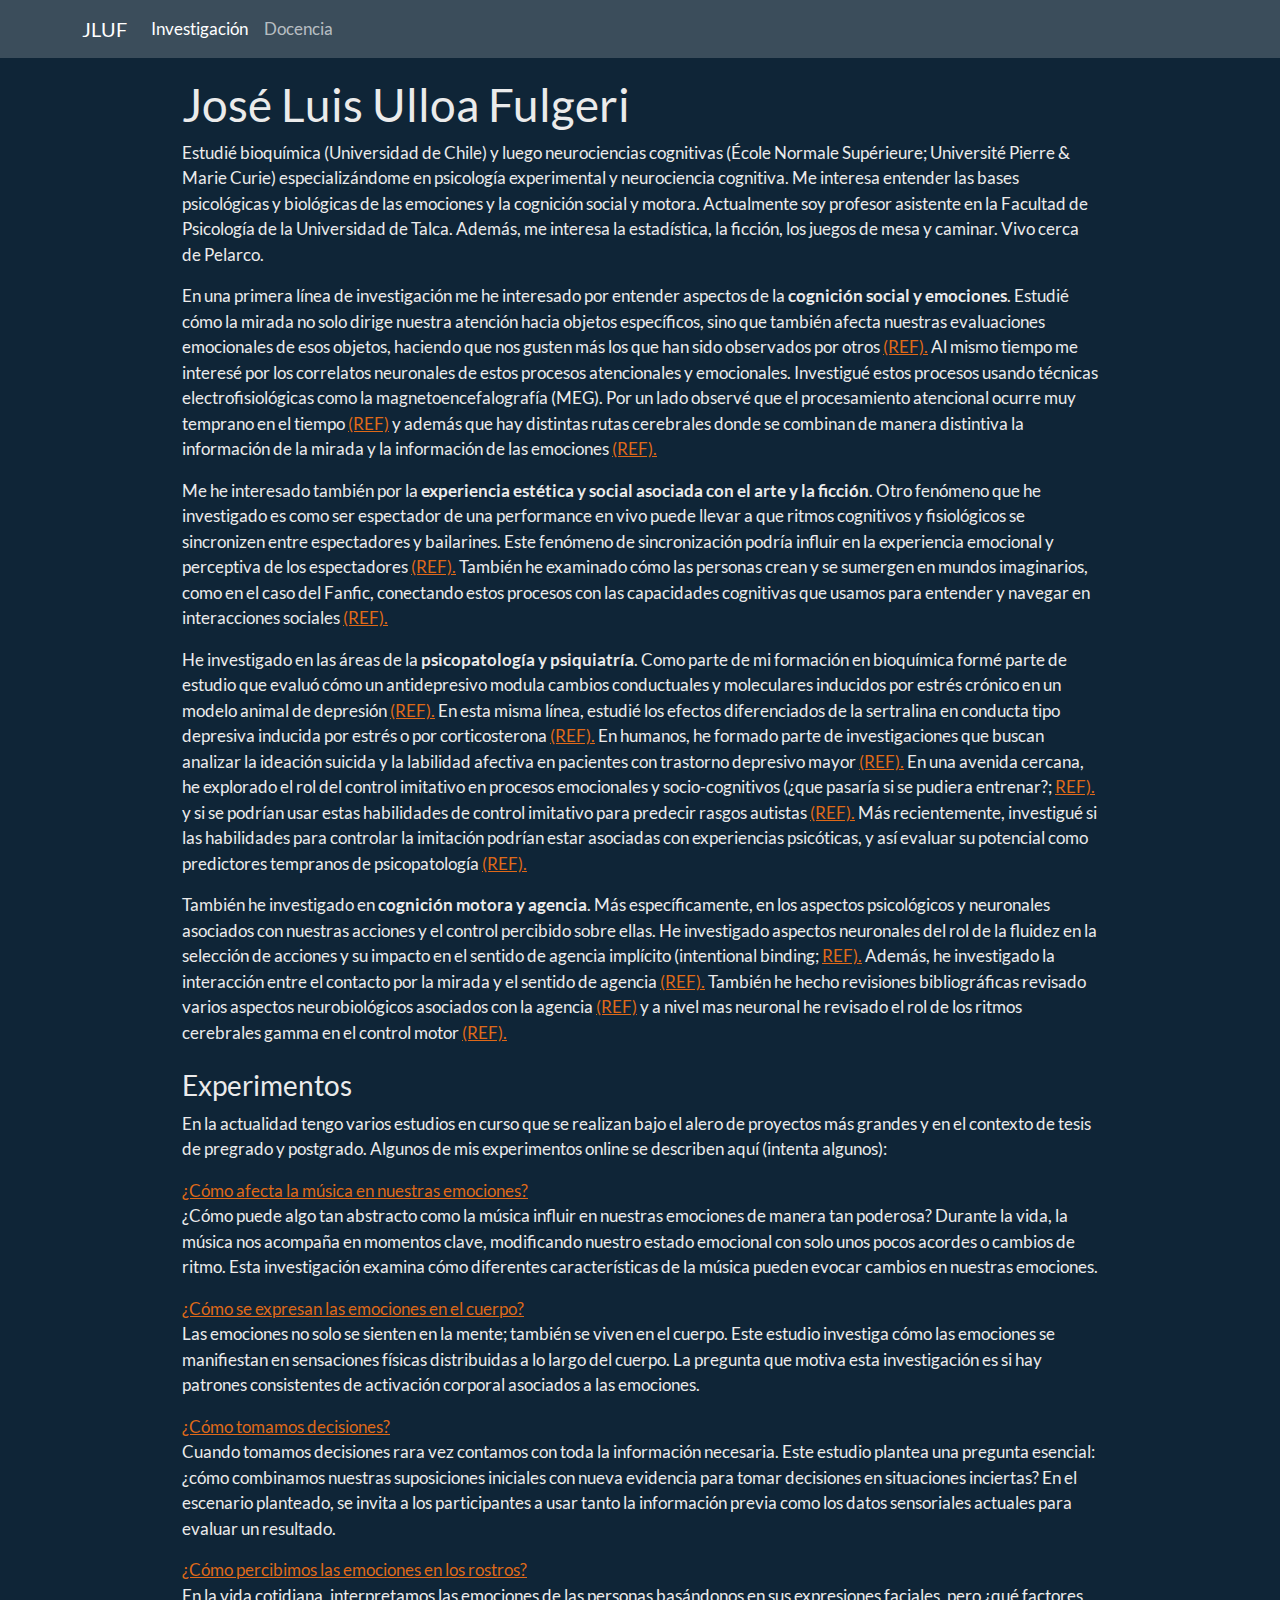
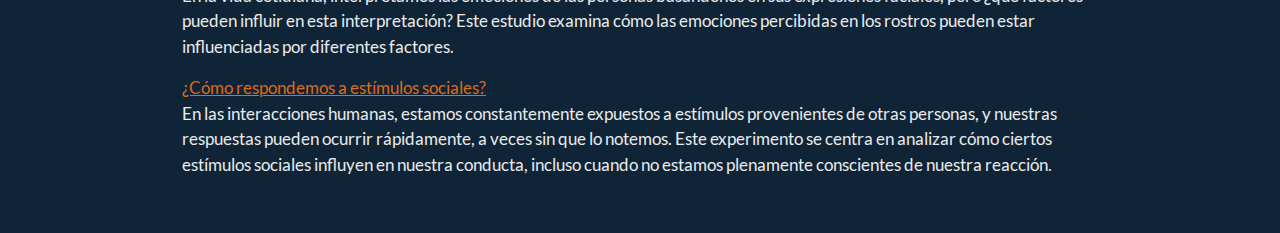
<file: index.html>
<!DOCTYPE html>

<html>

<head>

<meta charset="utf-8" />
<meta name="generator" content="pandoc" />
<meta http-equiv="X-UA-Compatible" content="IE=EDGE" />




<title>José Luis Ulloa Fulgeri</title>

<script src="site_libs/header-attrs-2.26/header-attrs.js"></script>
<script src="site_libs/jquery-3.6.0/jquery-3.6.0.min.js"></script>
<meta name="viewport" content="width=device-width, initial-scale=1, shrink-to-fit=no" />
<link href="site_libs/bootstrap-5.3.1/bootstrap.min.css" rel="stylesheet" />
<script src="site_libs/bootstrap-5.3.1/bootstrap.bundle.min.js"></script>
<script src="site_libs/bs3compat-0.7.0/transition.js"></script>
<script src="site_libs/bs3compat-0.7.0/tabs.js"></script>
<script src="site_libs/bs3compat-0.7.0/bs3compat.js"></script>
<script src="site_libs/navigation-1.1/tabsets.js"></script>
<link href="site_libs/highlightjs-9.12.0/default.css" rel="stylesheet" />
<script src="site_libs/highlightjs-9.12.0/highlight.js"></script>

<style type="text/css">
  code{white-space: pre-wrap;}
  span.smallcaps{font-variant: small-caps;}
  span.underline{text-decoration: underline;}
  div.column{display: inline-block; vertical-align: top; width: 50%;}
  div.hanging-indent{margin-left: 1.5em; text-indent: -1.5em;}
  ul.task-list{list-style: none;}
    </style>

<style type="text/css">code{white-space: pre;}</style>
<script type="text/javascript">
if (window.hljs) {
  hljs.configure({languages: []});
  hljs.initHighlightingOnLoad();
  if (document.readyState && document.readyState === "complete") {
    window.setTimeout(function() { hljs.initHighlighting(); }, 0);
  }
}
</script>









<style type = "text/css">
.main-container {
  max-width: 940px;
  margin-left: auto;
  margin-right: auto;
}
img {
  max-width:100%;
}
.tabbed-pane {
  padding-top: 12px;
}
.html-widget {
  margin-bottom: 20px;
}
button.code-folding-btn:focus {
  outline: none;
}
summary {
  display: list-item;
}
details > summary > p:only-child {
  display: inline;
}
pre code {
  padding: 0;
}
</style>


<style type="text/css">
.dropdown-submenu {
  position: relative;
}
.dropdown-submenu>.dropdown-menu {
  top: 0;
  left: 100%;
  margin-top: -6px;
  margin-left: -1px;
  border-radius: 0 6px 6px 6px;
}
.dropdown-submenu:hover>.dropdown-menu {
  display: block;
}
.dropdown-submenu>a:after {
  display: block;
  content: " ";
  float: right;
  width: 0;
  height: 0;
  border-color: transparent;
  border-style: solid;
  border-width: 5px 0 5px 5px;
  border-left-color: #cccccc;
  margin-top: 5px;
  margin-right: -10px;
}
.dropdown-submenu:hover>a:after {
  border-left-color: #adb5bd;
}
.dropdown-submenu.pull-left {
  float: none;
}
.dropdown-submenu.pull-left>.dropdown-menu {
  left: -100%;
  margin-left: 10px;
  border-radius: 6px 0 6px 6px;
}
</style>

<script type="text/javascript">
// manage active state of menu based on current page
$(document).ready(function () {
  // active menu anchor
  href = window.location.pathname
  href = href.substr(href.lastIndexOf('/') + 1)
  if (href === "")
    href = "index.html";
  var menuAnchor = $('a[href="' + href + '"]');

  // mark the anchor link active (and if it's in a dropdown, also mark that active)
  var dropdown = menuAnchor.closest('li.dropdown');
  if (window.bootstrap) { // Bootstrap 4+
    menuAnchor.addClass('active');
    dropdown.find('> .dropdown-toggle').addClass('active');
  } else { // Bootstrap 3
    menuAnchor.parent().addClass('active');
    dropdown.addClass('active');
  }

  // Navbar adjustments
  var navHeight = $(".navbar").first().height() + 15;
  var style = document.createElement('style');
  var pt = "padding-top: " + navHeight + "px; ";
  var mt = "margin-top: -" + navHeight + "px; ";
  var css = "";
  // offset scroll position for anchor links (for fixed navbar)
  for (var i = 1; i <= 6; i++) {
    css += ".section h" + i + "{ " + pt + mt + "}\n";
  }
  style.innerHTML = "body {" + pt + "padding-bottom: 40px; }\n" + css;
  document.head.appendChild(style);
});
</script>

<!-- tabsets -->

<style type="text/css">
.tabset-dropdown > .nav-tabs {
  display: inline-table;
  max-height: 500px;
  min-height: 44px;
  overflow-y: auto;
  border: 1px solid #ddd;
  border-radius: 4px;
}

.tabset-dropdown > .nav-tabs > li.active:before, .tabset-dropdown > .nav-tabs.nav-tabs-open:before {
  content: "\e259";
  font-family: 'Glyphicons Halflings';
  display: inline-block;
  padding: 10px;
  border-right: 1px solid #ddd;
}

.tabset-dropdown > .nav-tabs.nav-tabs-open > li.active:before {
  content: "\e258";
  font-family: 'Glyphicons Halflings';
  border: none;
}

.tabset-dropdown > .nav-tabs > li.active {
  display: block;
}

.tabset-dropdown > .nav-tabs > li > a,
.tabset-dropdown > .nav-tabs > li > a:focus,
.tabset-dropdown > .nav-tabs > li > a:hover {
  border: none;
  display: inline-block;
  border-radius: 4px;
  background-color: transparent;
}

.tabset-dropdown > .nav-tabs.nav-tabs-open > li {
  display: block;
  float: none;
}

.tabset-dropdown > .nav-tabs > li {
  display: none;
}
</style>

<!-- code folding -->




</head>

<body>


<div class="container-fluid main-container">




<div class="navbar navbar-default  navbar-fixed-top" role="navigation">
  <div class="container">
    <div class="navbar-header">
      <button type="button" class="navbar-toggle collapsed" data-toggle="collapse" data-bs-toggle="collapse" data-target="#navbar" data-bs-target="#navbar">
        <span class="icon-bar"></span>
        <span class="icon-bar"></span>
        <span class="icon-bar"></span>
      </button>
      <a class="navbar-brand" href="index.html">JLUF</a>
    </div>
    <div id="navbar" class="navbar-collapse collapse">
      <ul class="nav navbar-nav">
        <li>
  <a href="index.html">Investigación</a>
</li>
<li>
  <a href="teaching.html">Docencia</a>
</li>
      </ul>
      <ul class="nav navbar-nav navbar-right">
        
      </ul>
    </div><!--/.nav-collapse -->
  </div><!--/.container -->
</div><!--/.navbar -->

<div id="header">



<h1 class="title toc-ignore">José Luis Ulloa Fulgeri</h1>

</div>


<p>Estudié bioquímica (Universidad de Chile) y luego neurociencias
cognitivas (École Normale Supérieure; Université Pierre &amp; Marie
Curie) especializándome en psicología experimental y neurociencia
cognitiva. Me interesa entender las bases psicológicas y biológicas de
las emociones y la cognición social y motora. Actualmente soy profesor
asistente en la Facultad de Psicología de la Universidad de Talca.
Además, me interesa la estadística, la ficción, los juegos de mesa y
caminar. Vivo cerca de Pelarco.</p>
<p>En una primera línea de investigación me he interesado por entender
aspectos de la <strong>cognición social y emociones</strong>. Estudié
cómo la mirada no solo dirige nuestra atención hacia objetos
específicos, sino que también afecta nuestras evaluaciones emocionales
de esos objetos, haciendo que nos gusten más los que han sido observados
por otros
<a href="https://doi.org/10.1080/02699931.2014.919899" target="_blank">(REF).</a>
Al mismo tiempo me interesé por los correlatos neuronales de estos
procesos atencionales y emocionales. Investigué estos procesos usando
técnicas electrofisiológicas como la magnetoencefalografía (MEG). Por un
lado observé que el procesamiento atencional ocurre muy temprano en el
tiempo
<a href="https://doi.org/10.1016/j.neuropsychologia.2017.12.029" target="_blank">(REF)</a>
y además que hay distintas rutas cerebrales donde se combinan de manera
distintiva la información de la mirada y la información de las emociones
<a href="https://doi.org/10.1093/scan/nss141" target="_blank">(REF).</a></p>
<p>Me he interesado también por la <strong>experiencia estética y social
asociada con el arte y la ficción</strong>. Otro fenómeno que he
investigado es como ser espectador de una performance en vivo puede
llevar a que ritmos cognitivos y fisiológicos se sincronizen entre
espectadores y bailarines. Este fenómeno de sincronización podría
influir en la experiencia emocional y perceptiva de los espectadores
<a href="https://doi.org/10.3389/fnhum.2015.00179" target="_blank">(REF).</a>
También he examinado cómo las personas crean y se sumergen en mundos
imaginarios, como en el caso del Fanfic, conectando estos procesos con
las capacidades cognitivas que usamos para entender y navegar en
interacciones sociales
<a href="https://doi.org/10.1017/S0140525X21002235" target="_blank">(REF).</a></p>
<p>He investigado en las áreas de la <strong>psicopatología y
psiquiatría</strong>. Como parte de mi formación en bioquímica formé
parte de estudio que evaluó cómo un antidepresivo modula cambios
conductuales y moleculares inducidos por estrés crónico en un modelo
animal de depresión
<a href="https://doi.org/10.1097/FBP.0b013e32832c70d9" target="_blank">(REF).</a>
En esta misma línea, estudié los efectos diferenciados de la sertralina
en conducta tipo depresiva inducida por estrés o por corticosterona
<a href="https://doi.org/10.1016/j.pbb.2010.08.001" target="_blank">(REF).</a>
En humanos, he formado parte de investigaciones que buscan analizar la
ideación suicida y la labilidad afectiva en pacientes con trastorno
depresivo mayor
<a href="https://doi.org/10.1016/j.jad.2020.04.004" target="_blank">(REF).</a>
En una avenida cercana, he explorado el rol del control imitativo en
procesos emocionales y socio-cognitivos (¿que pasaría si se pudiera
entrenar?;
<a href="https://doi.org/10.1037/emo0001442" target="_blank">REF).</a> y
si se podrían usar estas habilidades de control imitativo para predecir
rasgos autistas
<a href="https://doi.org/10.1016/j.actpsy.2023.104056" target="_blank">(REF).</a>
Más recientemente, investigué si las habilidades para controlar la
imitación podrían estar asociadas con experiencias psicóticas, y así
evaluar su potencial como predictores tempranos de psicopatología
<a href="https://www.frontiersin.org/journals/psychiatry/articles/10.3389/fpsyt.2024.1470030/full" target="_blank">(REF).</a></p>
<p>También he investigado en <strong>cognición motora y
agencia</strong>. Más específicamente, en los aspectos psicológicos y
neuronales asociados con nuestras acciones y el control percibido sobre
ellas. He investigado aspectos neuronales del rol de la fluidez en la
selección de acciones y su impacto en el sentido de agencia implícito
(intentional binding;
<a href="https://doi.org/10.1016/j.cortex.2020.01.013" target="_blank">REF).</a>
Además, he investigado la interacción entre el contacto por la mirada y
el sentido de agencia
<a href="https://doi.org/10.1016/j.concog.2019.102794" target="_blank">(REF).</a>
También he hecho revisiones bibliográficas revisado varios aspectos
neurobiológicos asociados con la agencia
<a href="https://ojs.uc.cl/index.php/psykhe/article/view/42093" target="_blank">(REF)</a>
y a nivel mas neuronal he revisado el rol de los ritmos cerebrales gamma
en el control motor
<a href="https://doi.org/10.3389/fnhum.2021.787157" target="_blank">(REF).</a></p>
<div id="experimentos" class="section level2">
<h2>Experimentos</h2>
<p>En la actualidad tengo varios estudios en curso que se realizan bajo
el alero de proyectos más grandes y en el contexto de tesis de pregrado
y postgrado. Algunos de mis experimentos online se describen aquí
(intenta algunos):</p>
<p><a href="https://ayq5whrkjb.cognition.run" target="_blank">¿Cómo
afecta la música en nuestras emociones?</a><br />
¿Cómo puede algo tan abstracto como la música influir en nuestras
emociones de manera tan poderosa? Durante la vida, la música nos
acompaña en momentos clave, modificando nuestro estado emocional con
solo unos pocos acordes o cambios de ritmo. Esta investigación examina
cómo diferentes características de la música pueden evocar cambios en
nuestras emociones.</p>
<p><a href="https://2nowtl2igi.cognition.run" target="_blank">¿Cómo se
expresan las emociones en el cuerpo?</a><br />
Las emociones no solo se sienten en la mente; también se viven en el
cuerpo. Este estudio investiga cómo las emociones se manifiestan en
sensaciones físicas distribuidas a lo largo del cuerpo. La pregunta que
motiva esta investigación es si hay patrones consistentes de activación
corporal asociados a las emociones.</p>
<p><a href="https://cdprtxiob2.cognition.run" target="_blank">¿Cómo
tomamos decisiones?</a><br />
Cuando tomamos decisiones rara vez contamos con toda la información
necesaria. Este estudio plantea una pregunta esencial: ¿cómo combinamos
nuestras suposiciones iniciales con nueva evidencia para tomar
decisiones en situaciones inciertas? En el escenario planteado, se
invita a los participantes a usar tanto la información previa como los
datos sensoriales actuales para evaluar un resultado.</p>
<p><a href="https://oiaiuaylos.cognition.run" target="_blank">¿Cómo
percibimos las emociones en los rostros?</a><br />
En la vida cotidiana, interpretamos las emociones de las personas
basándonos en sus expresiones faciales, pero ¿qué factores pueden
influir en esta interpretación? Este estudio examina cómo las emociones
percibidas en los rostros pueden estar influenciadas por diferentes
factores.</p>
<p><a href="https://efhgseqwcc.cognition.run/" target="_blank">¿Cómo
respondemos a estímulos sociales?</a><br />
En las interacciones humanas, estamos constantemente expuestos a
estímulos provenientes de otras personas, y nuestras respuestas pueden
ocurrir rápidamente, a veces sin que lo notemos. Este experimento se
centra en analizar cómo ciertos estímulos sociales influyen en nuestra
conducta, incluso cuando no estamos plenamente conscientes de nuestra
reacción.</p>
</div>




</div>

<script>

// add bootstrap table styles to pandoc tables
function bootstrapStylePandocTables() {
  $('tr.odd').parent('tbody').parent('table').addClass('table table-condensed');
}
$(document).ready(function () {
  bootstrapStylePandocTables();
});


</script>

<!-- tabsets -->

<script>
$(document).ready(function () {
  window.buildTabsets("TOC");
});

$(document).ready(function () {
  $('.tabset-dropdown > .nav-tabs > li').click(function () {
    $(this).parent().toggleClass('nav-tabs-open');
  });
});
</script>

<!-- code folding -->


<!-- dynamically load mathjax for compatibility with self-contained -->
<script>
  (function () {
    var script = document.createElement("script");
    script.type = "text/javascript";
    script.src  = "https://mathjax.rstudio.com/latest/MathJax.js?config=TeX-AMS-MML_HTMLorMML";
    document.getElementsByTagName("head")[0].appendChild(script);
  })();
</script>

</body>
</html>
</file>
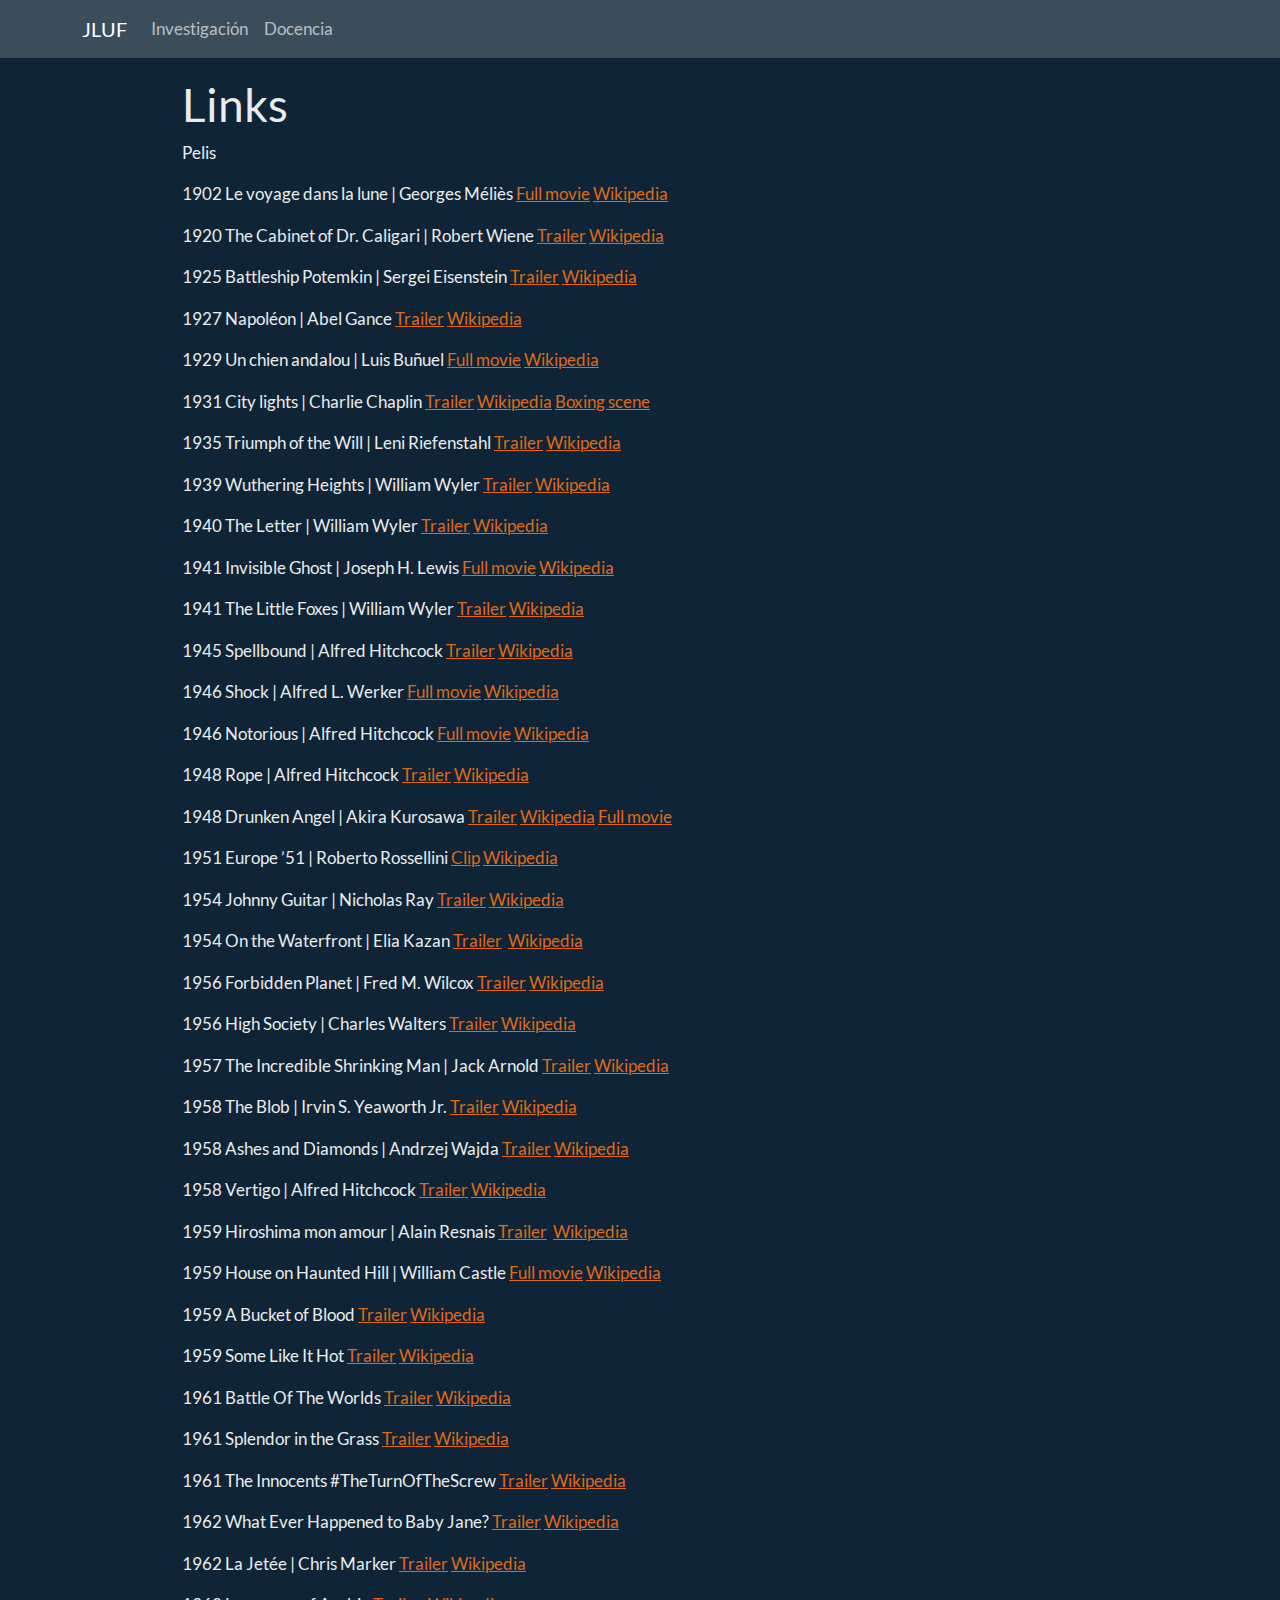
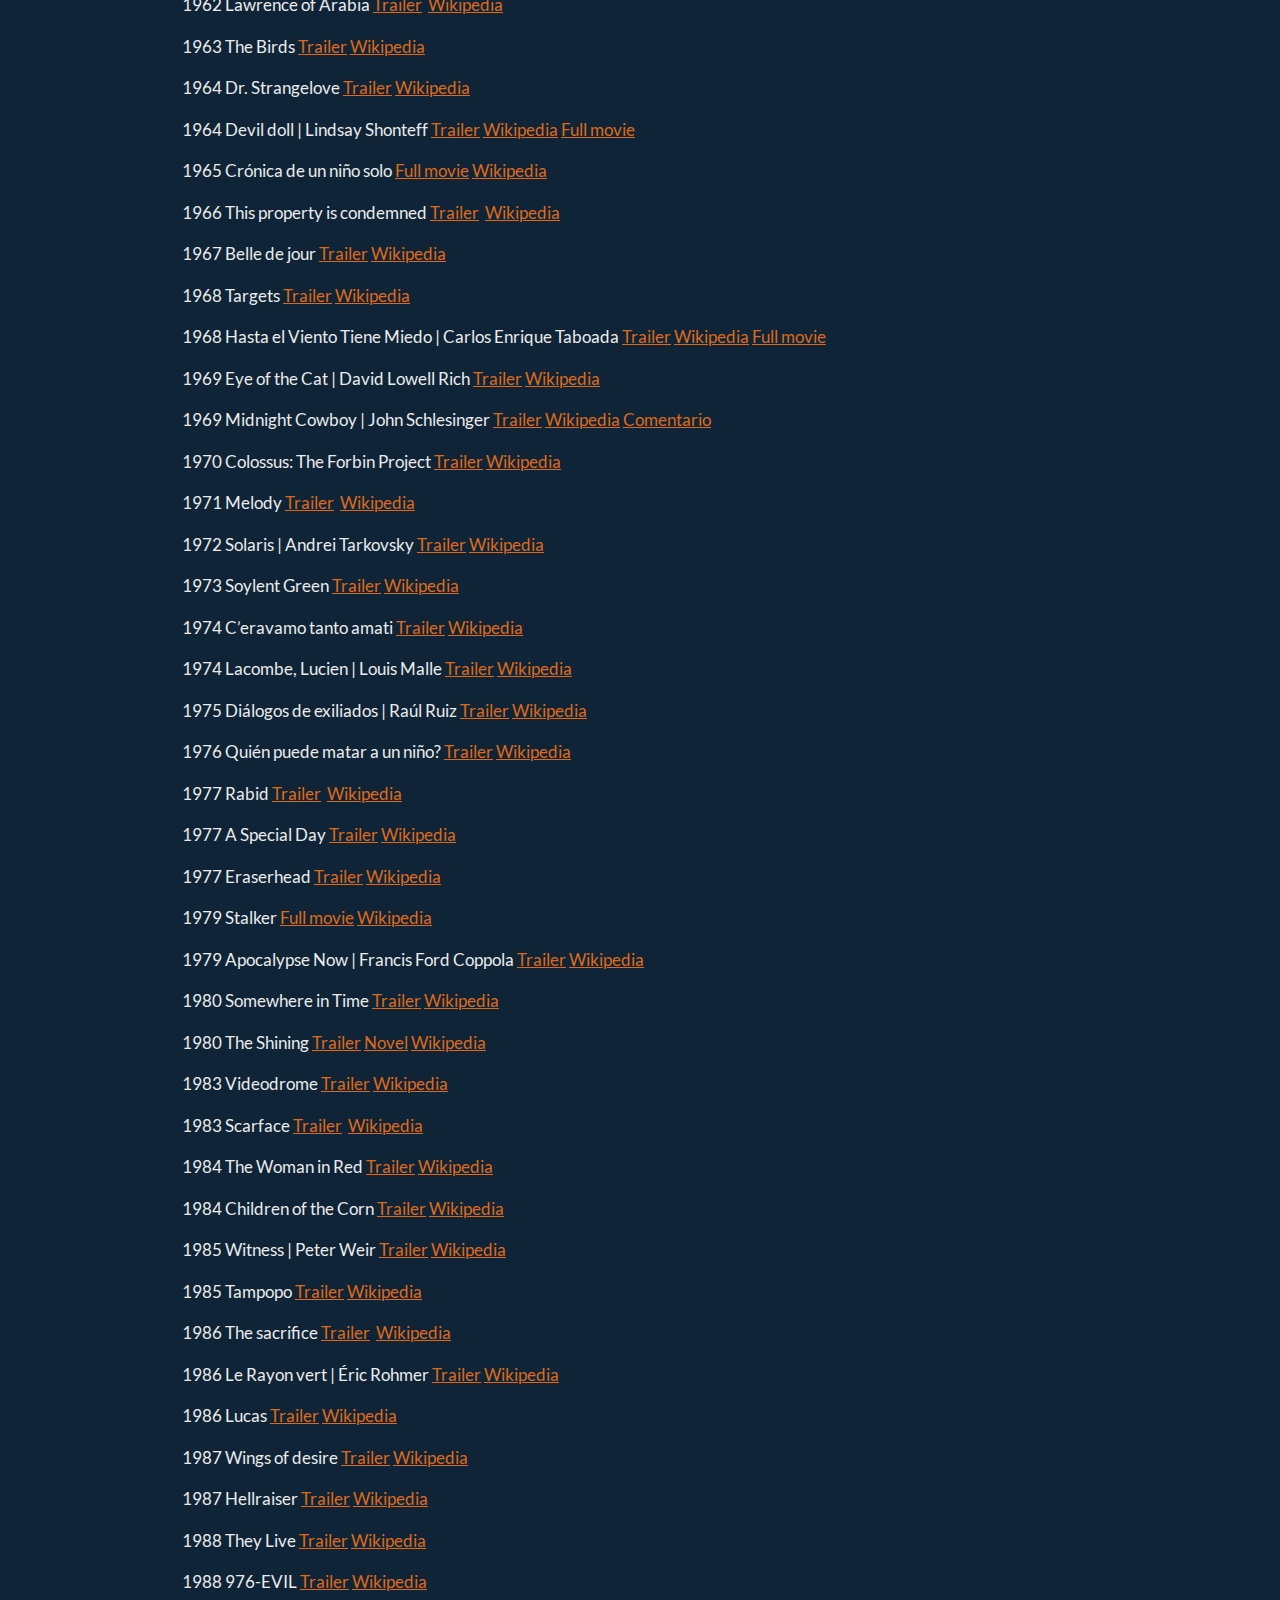
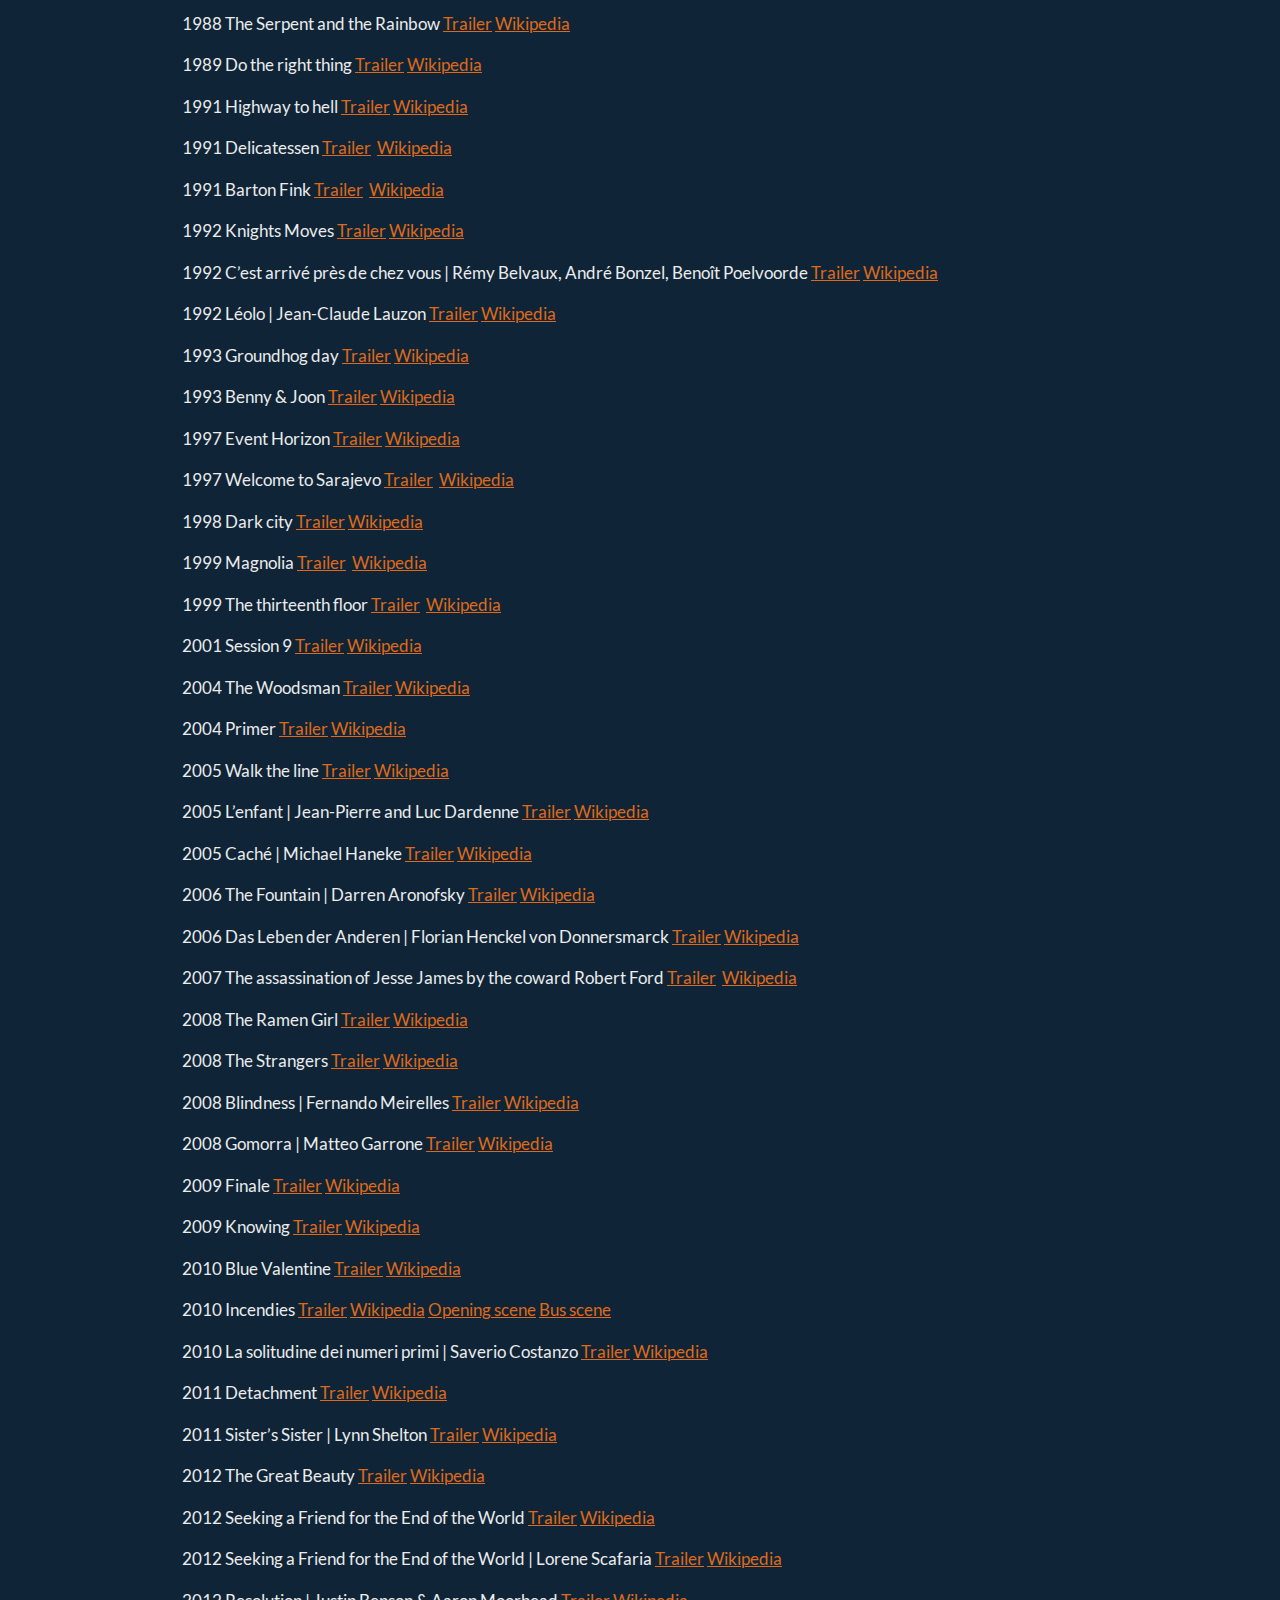
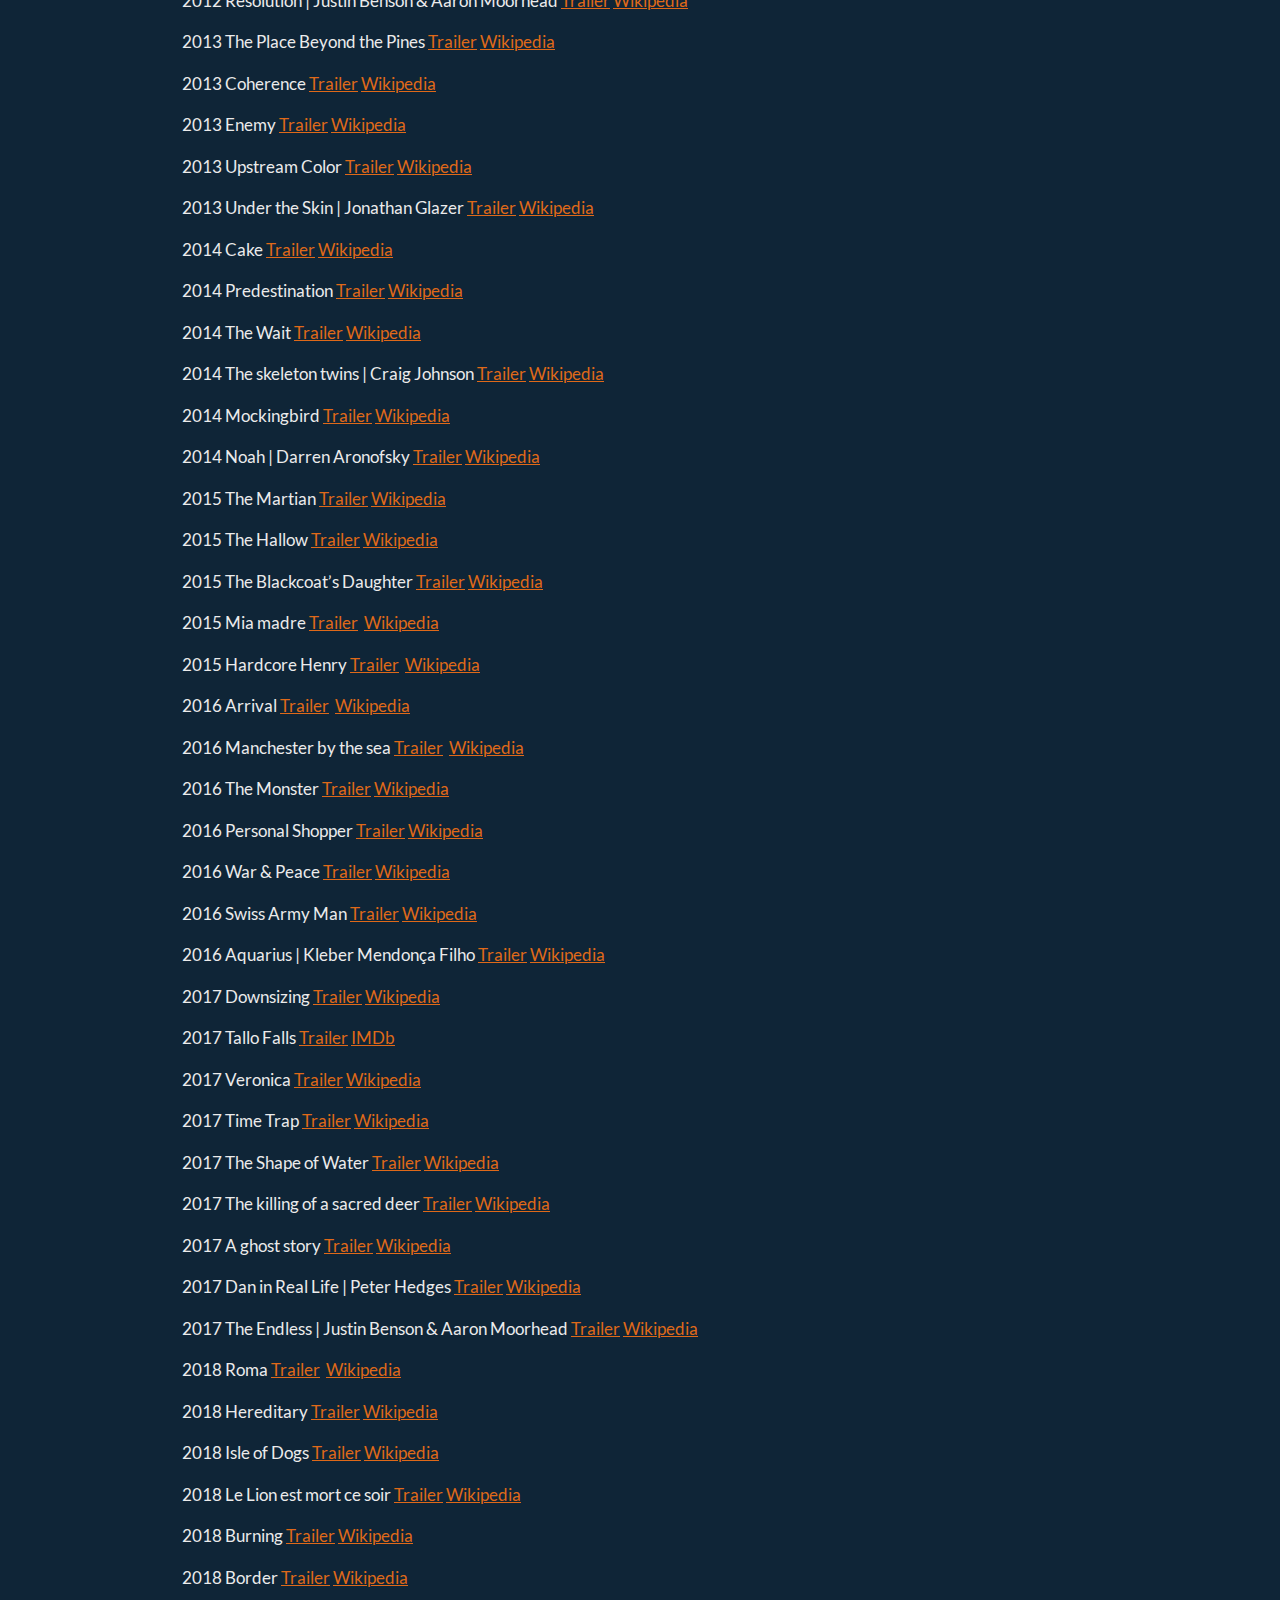
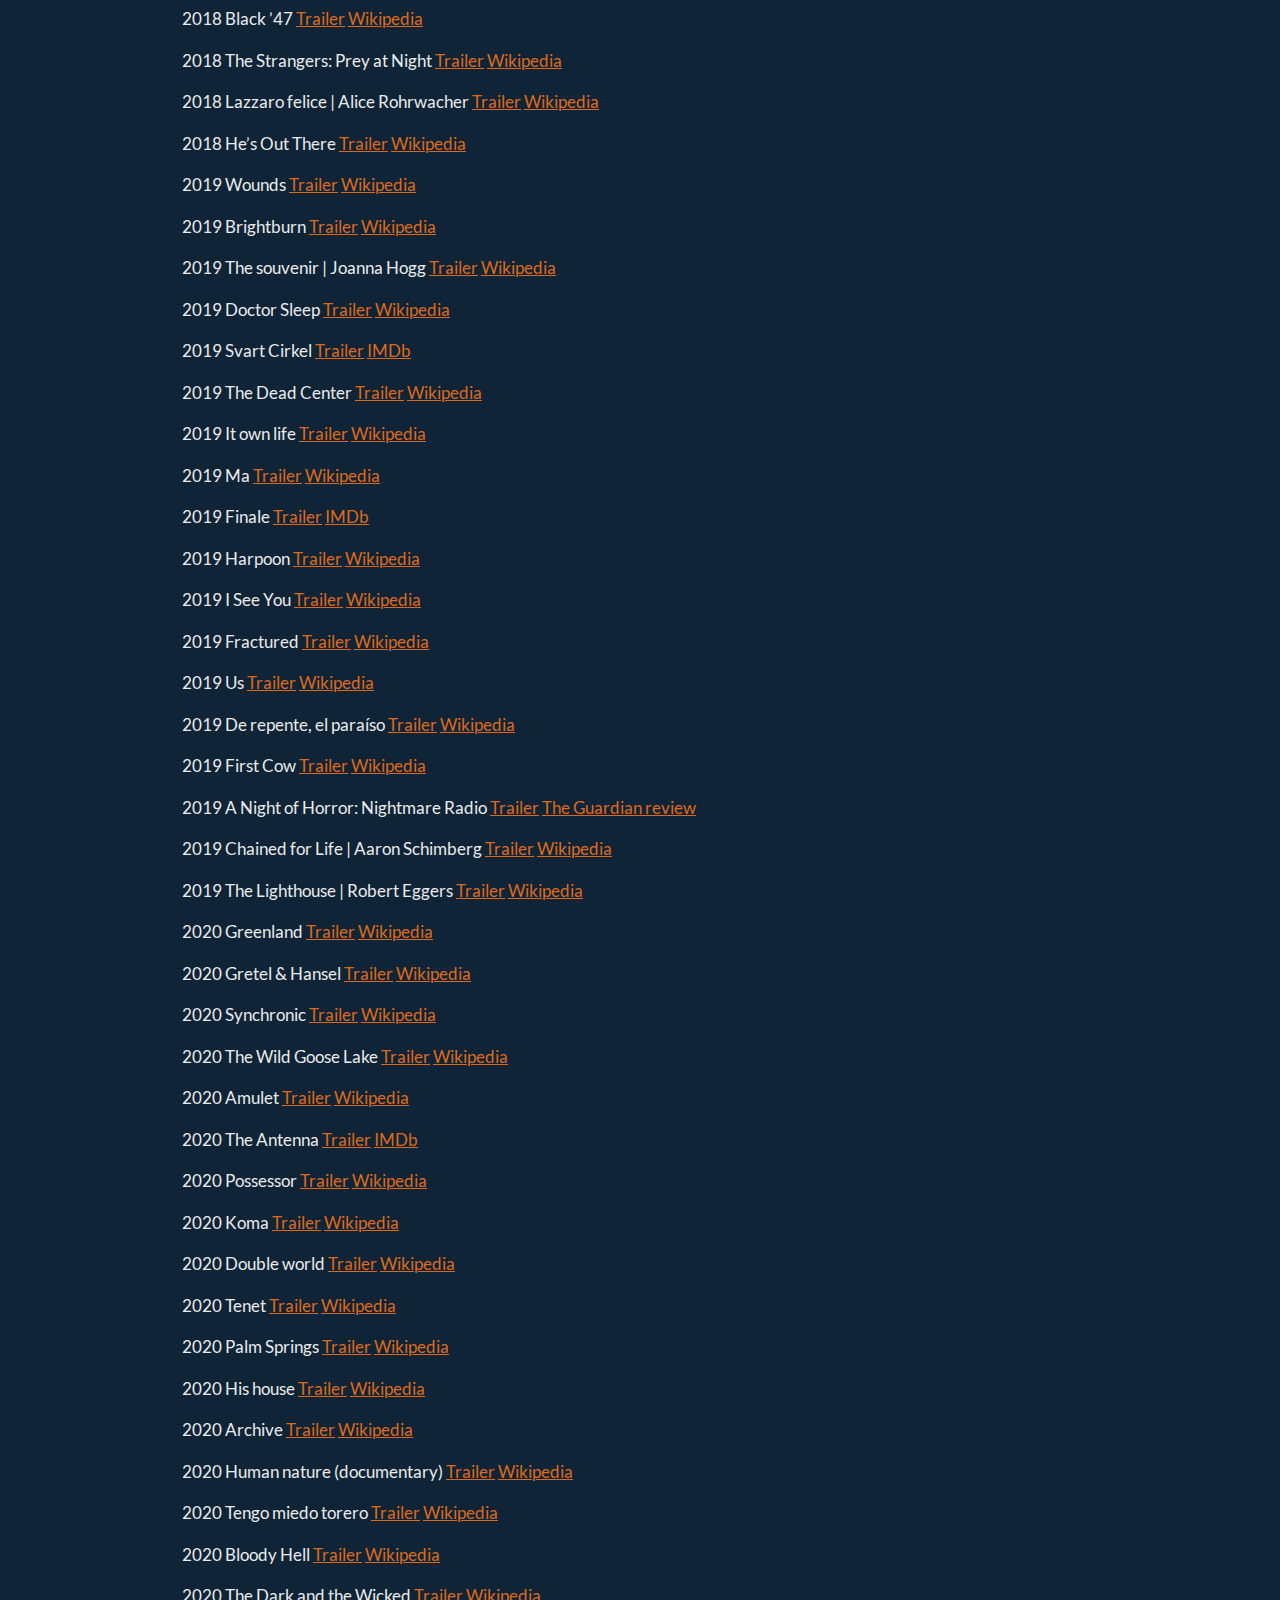
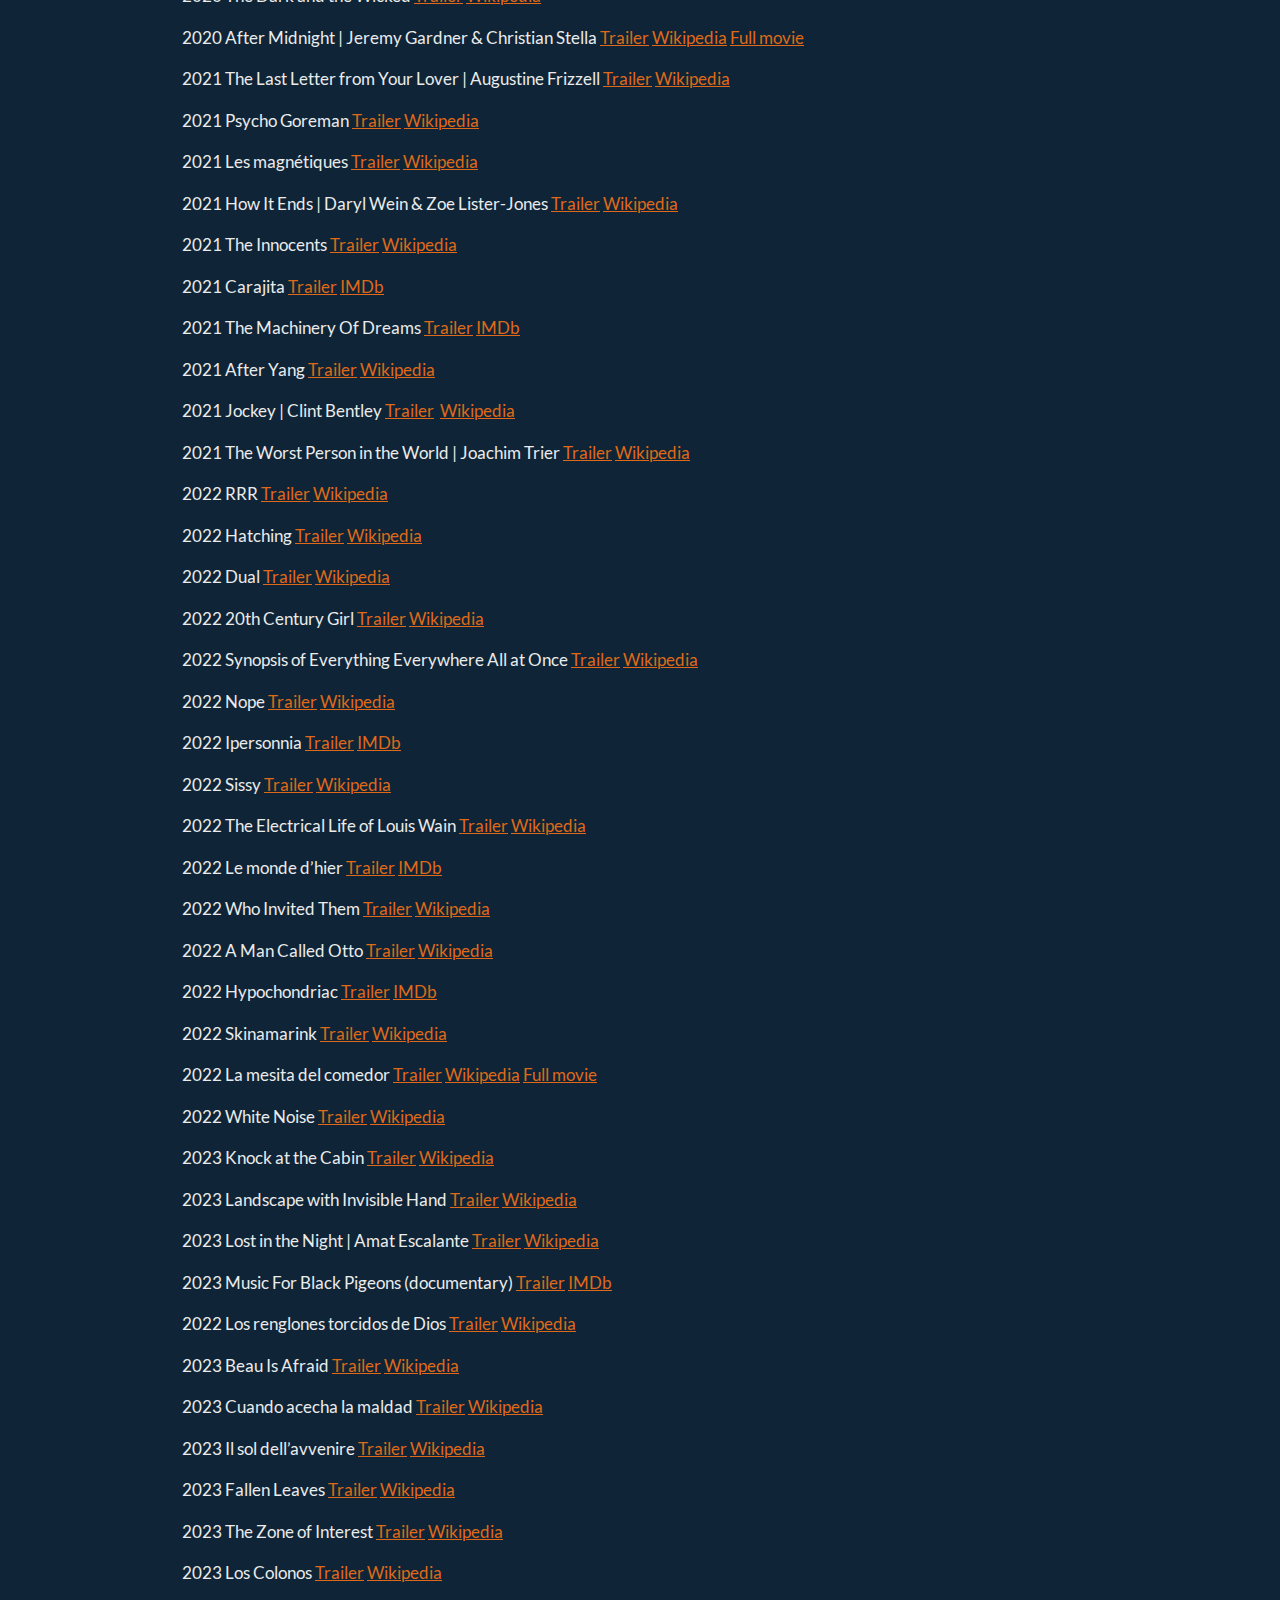
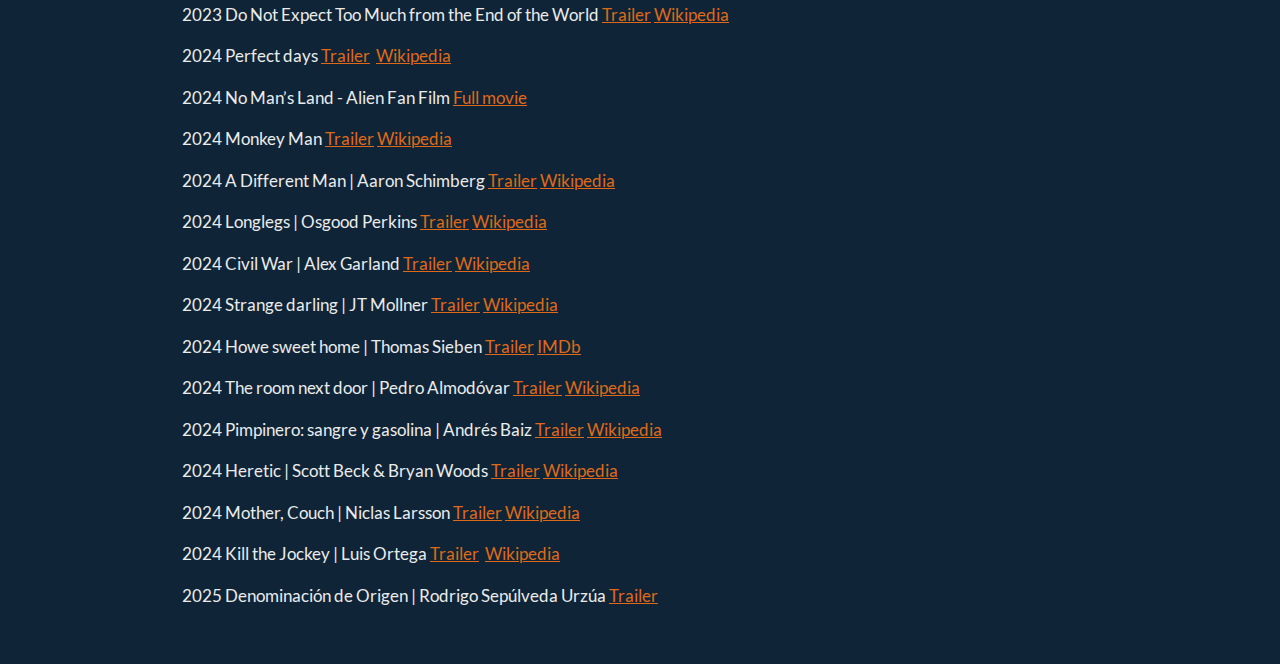
<file: cine.html>
<!DOCTYPE html>

<html>

<head>

<meta charset="utf-8" />
<meta name="generator" content="pandoc" />
<meta http-equiv="X-UA-Compatible" content="IE=EDGE" />




<title>Links</title>

<script src="site_libs/header-attrs-2.26/header-attrs.js"></script>
<script src="site_libs/jquery-3.6.0/jquery-3.6.0.min.js"></script>
<meta name="viewport" content="width=device-width, initial-scale=1, shrink-to-fit=no" />
<link href="site_libs/bootstrap-5.3.1/bootstrap.min.css" rel="stylesheet" />
<script src="site_libs/bootstrap-5.3.1/bootstrap.bundle.min.js"></script>
<script src="site_libs/bs3compat-0.7.0/transition.js"></script>
<script src="site_libs/bs3compat-0.7.0/tabs.js"></script>
<script src="site_libs/bs3compat-0.7.0/bs3compat.js"></script>
<script src="site_libs/navigation-1.1/tabsets.js"></script>
<link href="site_libs/highlightjs-9.12.0/default.css" rel="stylesheet" />
<script src="site_libs/highlightjs-9.12.0/highlight.js"></script>

<style type="text/css">
  code{white-space: pre-wrap;}
  span.smallcaps{font-variant: small-caps;}
  span.underline{text-decoration: underline;}
  div.column{display: inline-block; vertical-align: top; width: 50%;}
  div.hanging-indent{margin-left: 1.5em; text-indent: -1.5em;}
  ul.task-list{list-style: none;}
    </style>

<style type="text/css">code{white-space: pre;}</style>
<script type="text/javascript">
if (window.hljs) {
  hljs.configure({languages: []});
  hljs.initHighlightingOnLoad();
  if (document.readyState && document.readyState === "complete") {
    window.setTimeout(function() { hljs.initHighlighting(); }, 0);
  }
}
</script>









<style type = "text/css">
.main-container {
  max-width: 940px;
  margin-left: auto;
  margin-right: auto;
}
img {
  max-width:100%;
}
.tabbed-pane {
  padding-top: 12px;
}
.html-widget {
  margin-bottom: 20px;
}
button.code-folding-btn:focus {
  outline: none;
}
summary {
  display: list-item;
}
details > summary > p:only-child {
  display: inline;
}
pre code {
  padding: 0;
}
</style>


<style type="text/css">
.dropdown-submenu {
  position: relative;
}
.dropdown-submenu>.dropdown-menu {
  top: 0;
  left: 100%;
  margin-top: -6px;
  margin-left: -1px;
  border-radius: 0 6px 6px 6px;
}
.dropdown-submenu:hover>.dropdown-menu {
  display: block;
}
.dropdown-submenu>a:after {
  display: block;
  content: " ";
  float: right;
  width: 0;
  height: 0;
  border-color: transparent;
  border-style: solid;
  border-width: 5px 0 5px 5px;
  border-left-color: #cccccc;
  margin-top: 5px;
  margin-right: -10px;
}
.dropdown-submenu:hover>a:after {
  border-left-color: #adb5bd;
}
.dropdown-submenu.pull-left {
  float: none;
}
.dropdown-submenu.pull-left>.dropdown-menu {
  left: -100%;
  margin-left: 10px;
  border-radius: 6px 0 6px 6px;
}
</style>

<script type="text/javascript">
// manage active state of menu based on current page
$(document).ready(function () {
  // active menu anchor
  href = window.location.pathname
  href = href.substr(href.lastIndexOf('/') + 1)
  if (href === "")
    href = "index.html";
  var menuAnchor = $('a[href="' + href + '"]');

  // mark the anchor link active (and if it's in a dropdown, also mark that active)
  var dropdown = menuAnchor.closest('li.dropdown');
  if (window.bootstrap) { // Bootstrap 4+
    menuAnchor.addClass('active');
    dropdown.find('> .dropdown-toggle').addClass('active');
  } else { // Bootstrap 3
    menuAnchor.parent().addClass('active');
    dropdown.addClass('active');
  }

  // Navbar adjustments
  var navHeight = $(".navbar").first().height() + 15;
  var style = document.createElement('style');
  var pt = "padding-top: " + navHeight + "px; ";
  var mt = "margin-top: -" + navHeight + "px; ";
  var css = "";
  // offset scroll position for anchor links (for fixed navbar)
  for (var i = 1; i <= 6; i++) {
    css += ".section h" + i + "{ " + pt + mt + "}\n";
  }
  style.innerHTML = "body {" + pt + "padding-bottom: 40px; }\n" + css;
  document.head.appendChild(style);
});
</script>

<!-- tabsets -->

<style type="text/css">
.tabset-dropdown > .nav-tabs {
  display: inline-table;
  max-height: 500px;
  min-height: 44px;
  overflow-y: auto;
  border: 1px solid #ddd;
  border-radius: 4px;
}

.tabset-dropdown > .nav-tabs > li.active:before, .tabset-dropdown > .nav-tabs.nav-tabs-open:before {
  content: "\e259";
  font-family: 'Glyphicons Halflings';
  display: inline-block;
  padding: 10px;
  border-right: 1px solid #ddd;
}

.tabset-dropdown > .nav-tabs.nav-tabs-open > li.active:before {
  content: "\e258";
  font-family: 'Glyphicons Halflings';
  border: none;
}

.tabset-dropdown > .nav-tabs > li.active {
  display: block;
}

.tabset-dropdown > .nav-tabs > li > a,
.tabset-dropdown > .nav-tabs > li > a:focus,
.tabset-dropdown > .nav-tabs > li > a:hover {
  border: none;
  display: inline-block;
  border-radius: 4px;
  background-color: transparent;
}

.tabset-dropdown > .nav-tabs.nav-tabs-open > li {
  display: block;
  float: none;
}

.tabset-dropdown > .nav-tabs > li {
  display: none;
}
</style>

<!-- code folding -->




</head>

<body>


<div class="container-fluid main-container">




<div class="navbar navbar-default  navbar-fixed-top" role="navigation">
  <div class="container">
    <div class="navbar-header">
      <button type="button" class="navbar-toggle collapsed" data-toggle="collapse" data-bs-toggle="collapse" data-target="#navbar" data-bs-target="#navbar">
        <span class="icon-bar"></span>
        <span class="icon-bar"></span>
        <span class="icon-bar"></span>
      </button>
      <a class="navbar-brand" href="index.html">JLUF</a>
    </div>
    <div id="navbar" class="navbar-collapse collapse">
      <ul class="nav navbar-nav">
        <li>
  <a href="index.html">Investigación</a>
</li>
<li>
  <a href="teaching.html">Docencia</a>
</li>
      </ul>
      <ul class="nav navbar-nav navbar-right">
        
      </ul>
    </div><!--/.nav-collapse -->
  </div><!--/.container -->
</div><!--/.navbar -->

<div id="header">



<h1 class="title toc-ignore">Links</h1>

</div>


<p>Pelis<br />
</p>
<p>1902 Le voyage dans la lune | Georges Méliès
<a href="https://www.youtube.com/watch?v=5_xcB0-y10E" target="_blank">Full
movie</a> <a href="https://en.wikipedia.org/wiki/A_Trip_to_the_Moon" target="_blank">Wikipedia</a><br />
</p>
<p>1920 The Cabinet of Dr. Caligari | Robert Wiene
<a href="https://www.youtube.com/watch?v=IAtpxqajFak" target="_blank">Trailer</a> <a href="https://en.wikipedia.org/wiki/The_Cabinet_of_Dr._Caligari" target="_blank">Wikipedia</a><br />
</p>
<p>1925 Battleship Potemkin | Sergei Eisenstein
<a href="https://www.youtube.com/watch?v=2j5PzBitIGI" target="_blank">Trailer</a> <a href="https://en.wikipedia.org/wiki/Battleship_Potemkin" target="_blank">Wikipedia</a><br />
</p>
<p>1927 Napoléon | Abel Gance
<a href="https://www.youtube.com/watch?v=6504eRh5h6M" target="_blank">Trailer</a> <a href="https://en.wikipedia.org/wiki/Napoleon_(1927_film)" target="_blank">Wikipedia</a><br />
</p>
<p>1929 Un chien andalou | Luis Buñuel
<a href="https://www.youtube.com/watch?v=JbBfHy2qNeA" target="_blank">Full
movie</a> <a href="https://en.wikipedia.org/wiki/Un_Chien_Andalou" target="_blank">Wikipedia</a><br />
</p>
<p>1931 City lights | Charlie Chaplin
<a href="https://www.youtube.com/watch?v=7vl7F8S4cpQ" target="_blank">Trailer</a> <a href="https://en.wikipedia.org/wiki/City_Lights" target="_blank">Wikipedia</a> <a href="https://www.youtube.com/watch?v=o9NfXIXzgnA" target="_blank">Boxing
scene</a><br />
</p>
<p>1935 Triumph of the Will | Leni Riefenstahl
<a href="https://www.youtube.com/watch?v=76AqxVYGGzg" target="_blank">Trailer</a>
<a href="https://en.wikipedia.org/wiki/Triumph_of_the_Will" target="_blank">Wikipedia</a><br />
</p>
<p>1939 Wuthering Heights | William Wyler
<a href="https://www.youtube.com/watch?v=XmuMd4FnnYo" target="_blank">Trailer</a> <a href="https://en.wikipedia.org/wiki/Wuthering_Heights_(1939_film)" target="_blank">Wikipedia</a><br />
</p>
<p>1940 The Letter | William Wyler
<a href="https://www.youtube.com/watch?v=qEWK9c-c12E" target="_blank">Trailer</a> <a href="https://en.wikipedia.org/wiki/The_Letter_(1940_film)" target="_blank">Wikipedia</a><br />
</p>
<p>1941 Invisible Ghost | Joseph H. Lewis
<a href="https://www.youtube.com/watch?v=b8zuKPcdVWE" target="_blank">Full
movie</a> <a href="https://en.wikipedia.org/wiki/Invisible_Ghost" target="_blank">Wikipedia</a><br />
</p>
<p>1941 The Little Foxes | William Wyler
<a href="https://www.youtube.com/watch?v=d_Lfa4jyTCI" target="_blank">Trailer</a> <a href="https://en.wikipedia.org/wiki/The_Little_Foxes_(film)" target="_blank">Wikipedia</a><br />
</p>
<p>1945 Spellbound | Alfred Hitchcock
<a href="https://www.youtube.com/watch?v=HIBaGIUbXqI" target="_blank">Trailer</a> <a href="https://en.wikipedia.org/wiki/Spellbound_(1945_film)" target="_blank">Wikipedia</a><br />
</p>
<p>1946 Shock | Alfred L. Werker
<a href="https://www.youtube.com/watch?v=lZuHHzKdovM" target="_blank">Full
movie</a> <a href="https://en.wikipedia.org/wiki/Shock_(1946_film)" target="_blank">Wikipedia</a><br />
</p>
<p>1946 Notorious | Alfred Hitchcock
<a href="https://www.youtube.com/watch?v=P27Za29Z2Q4" target="_blank">Full
movie</a> <a href="https://en.wikipedia.org/wiki/Notorious_(1946_film)" target="_blank">Wikipedia</a><br />
</p>
<p>1948 Rope | Alfred Hitchcock
<a href="https://www.youtube.com/watch?v=8xkQoH8QbVs" target="_blank">Trailer</a> <a href="https://en.wikipedia.org/wiki/Rope_%28film%29" target="_blank">Wikipedia</a><br />
</p>
<p>1948 Drunken Angel | Akira Kurosawa
<a href="https://www.youtube.com/watch?v=gwqzBTTn-Uo" target="_blank">Trailer</a> <a href="https://en.wikipedia.org/wiki/Drunken_Angel" target="_blank">Wikipedia</a> <a href="https://www.youtube.com/watch?v=-FYhv39l8jE" target="_blank">Full
movie</a><br />
</p>
<p>1951 Europe ’51 | Roberto Rossellini
<a href="https://www.youtube.com/watch?v=RYfj2VInZJY" target="_blank">Clip</a> <a href="https://en.wikipedia.org/wiki/Europe_%2751" target="_blank">Wikipedia</a><br />
</p>
<p>1954 Johnny Guitar | Nicholas Ray
<a href="https://www.youtube.com/watch?v=xVLDdyMYyH0" target="_blank">Trailer</a> <a href="https://en.wikipedia.org/wiki/Johnny_Guitar" target="_blank">Wikipedia</a><br />
</p>
<p>1954 On the Waterfront | Elia Kazan
<a href="https://www.youtube.com/watch?v=boekTHsOIY8" target="_blank">Trailer</a>
 <a href="https://en.wikipedia.org/wiki/On_the_Waterfront" target="_blank">Wikipedia</a><br />
</p>
<p>1956 Forbidden Planet | Fred M. Wilcox
<a href="https://www.youtube.com/watch?v=AxQ9GG6hUDM" target="_blank">Trailer</a> <a href="https://en.wikipedia.org/wiki/Forbidden_Planet" target="_blank">Wikipedia</a><br />
</p>
<p>1956 High Society | Charles Walters
<a href="https://www.youtube.com/watch?v=jU9SfpVOuSQ" target="_blank">Trailer</a> <a href="https://en.wikipedia.org/wiki/High_Society_(1956_film)" target="_blank">Wikipedia</a><br />
</p>
<p>1957 The Incredible Shrinking Man | Jack Arnold
<a href="https://www.youtube.com/watch?v=VnDfrveCADo" target="_blank">Trailer</a> <a href="https://en.wikipedia.org/wiki/The_Incredible_Shrinking_Man" target="_blank">Wikipedia</a><br />
</p>
<p>1958 The Blob | Irvin S. Yeaworth
Jr. <a href="https://www.youtube.com/watch?v=J-heIT3L9Qg" target="_blank">Trailer</a> <a href="https://en.wikipedia.org/wiki/The_Blob" target="_blank">Wikipedia</a><br />
</p>
<p>1958 Ashes and Diamonds | Andrzej Wajda
<a href="https://www.youtube.com/watch?v=L6CAOVuO-t0" target="_blank">Trailer</a> <a href="https://en.wikipedia.org/wiki/Ashes_and_Diamonds_%28film%29" target="_blank">Wikipedia</a><br />
</p>
<p>1958 Vertigo | Alfred Hitchcock
<a href="https://www.youtube.com/watch?v=Z5jvQwwHQNY" target="_blank">Trailer</a> <a href="https://en.wikipedia.org/wiki/Vertigo_(film)" target="_blank">Wikipedia</a><br />
</p>
<p>1959 Hiroshima mon amour | Alain Resnais
<a href="https://www.youtube.com/watch?v=CLts830aLlw" target="_blank">Trailer</a>
 <a href="https://en.wikipedia.org/wiki/Hiroshima_mon_amour" target="_blank">Wikipedia</a><br />
</p>
<p>1959 House on Haunted Hill | William Castle
<a href="https://www.youtube.com/watch?v=GZ5paTwRA_k" target="_blank">Full
movie</a> <a href="https://en.wikipedia.org/wiki/House_on_Haunted_Hill" target="_blank">Wikipedia</a><br />
</p>
<p>1959 A Bucket of Blood
<a href="https://www.youtube.com/watch?v=hEfzyjJe0iY" target="_blank">Trailer</a> <a href="https://en.wikipedia.org/wiki/A_Bucket_of_Blood" target="_blank">Wikipedia</a><br />
</p>
<p>1959 Some Like It Hot
<a href="https://www.youtube.com/watch?v=97TYs2YXbJw" target="_blank">Trailer</a> <a href="https://en.wikipedia.org/wiki/Some_Like_It_Hot" target="_blank">Wikipedia</a><br />
</p>
<p>1961 Battle Of The Worlds
<a href="https://www.youtube.com/watch?v=tvBGn21Ew_s" target="_blank">Trailer</a> <a href="https://en.wikipedia.org/wiki/Battle_of_the_Worlds" target="_blank">Wikipedia</a><br />
</p>
<p>1961 Splendor in the Grass
<a href="https://www.youtube.com/watch?v=s-CKnxqdRZg" target="_blank">Trailer</a> <a href="https://en.wikipedia.org/wiki/Splendor_in_the_Grass" target="_blank">Wikipedia</a><br />
</p>
<p>1961 The Innocents #TheTurnOfTheScrew
<a href="https://www.youtube.com/watch?v=uouySO_LcbU" target="_blank">Trailer</a> <a href="https://en.wikipedia.org/wiki/The_Innocents_(1961_film)" target="_blank">Wikipedia</a><br />
</p>
<p>1962 What Ever Happened to Baby Jane?
<a href="https://www.youtube.com/watch?v=3qFYjkFCxiE" target="_blank">Trailer</a> <a href="https://en.wikipedia.org/wiki/What_Ever_Happened_to_Baby_Jane%3F_(1962_film)" target="_blank">Wikipedia</a><br />
</p>
<p>1962 La Jetée | Chris Marker
<a href="https://www.youtube.com/watch?v=6anMLFwHFqs" target="_blank">Trailer</a> <a href="https://en.wikipedia.org/wiki/La_Jet%C3%A9e" target="_blank">Wikipedia</a><br />
</p>
<p>1962 Lawrence of Arabia
<a href="https://www.youtube.com/watch?v=vOlRhGEhG7k" target="_blank">Trailer</a>
 <a href="https://en.wikipedia.org/wiki/Lawrence_of_Arabia_(film)" target="_blank">Wikipedia</a><br />
</p>
<p>1963 The Birds
<a href="https://www.youtube.com/watch?v=nL3-lGutyYY" target="_blank">Trailer</a> <a href="https://en.wikipedia.org/wiki/The_Birds_(film)" target="_blank">Wikipedia</a><br />
</p>
<p>1964 Dr. Strangelove
<a href="https://www.youtube.com/watch?v=jPU1AYTxwg4" target="_blank">Trailer</a> <a href="https://en.wikipedia.org/wiki/Dr._Strangelove" target="_blank">Wikipedia</a><br />
</p>
<p>1964 Devil doll | Lindsay Shonteff
<a href="https://www.youtube.com/watch?v=B0LwRto1S4o" target="_blank">Trailer</a> <a href="https://en.wikipedia.org/wiki/Devil_Doll_(film)" target="_blank">Wikipedia</a> <a href="https://www.youtube.com/watch?v=he2r-ahfxeg" target="_blank">Full
movie</a><br />
</p>
<p>1965 Crónica de un niño solo
<a href="https://www.youtube.com/watch?v=VDGUX7zRqGs" target="_blank">Full
movie</a> <a href="https://en.wikipedia.org/wiki/Chronicle_of_a_Boy_Alone" target="_blank">Wikipedia</a><br />
</p>
<p>1966 This property is condemned
<a href="https://www.youtube.com/watch?v=t4Rb4Ji9U9k" target="_blank">Trailer</a>
 <a href="https://en.wikipedia.org/wiki/This_Property_Is_Condemned" target="_blank">Wikipedia</a><br />
</p>
<p>1967 Belle de jour
<a href="https://www.youtube.com/watch?v=gC1lO7lqMuw" target="_blank">Trailer</a> <a href="https://en.wikipedia.org/wiki/Belle_de_Jour_(film)" target="_blank">Wikipedia</a><br />
</p>
<p>1968 Targets
<a href="https://www.youtube.com/watch?v=oiSc3xAXX5g" target="_blank">Trailer</a> <a href="https://en.wikipedia.org/wiki/Targets" target="_blank">Wikipedia</a><br />
</p>
<p>1968 Hasta el Viento Tiene Miedo | Carlos Enrique Taboada
<a href="https://www.youtube.com/watch?v=yIsIwnbD0-s" target="_blank">Trailer</a> <a href="https://es.wikipedia.org/wiki/Hasta_el_viento_tiene_miedo_(pel%C3%ADcula_de_1968)" target="_blank">Wikipedia</a> <a href="https://www.youtube.com/watch?v=04Ak42Qkgc0" target="_blank">Full
movie</a><br />
</p>
<p>1969 Eye of the Cat | David Lowell Rich
<a href="https://www.youtube.com/watch?v=ixQPkzbt-NM" target="_blank">Trailer</a> <a href="https://en.wikipedia.org/wiki/Eye_of_the_Cat" target="_blank">Wikipedia</a><br />
</p>
<p>1969 Midnight Cowboy | John Schlesinger
<a href="https://www.youtube.com/watch?v=o29GST0Lj28" target="_blank">Trailer</a> <a href="https://en.wikipedia.org/wiki/Midnight_Cowboy" target="_blank">Wikipedia</a> <a href="https://www.youtube.com/watch?v=o8CYh7n582I" target="_blank">Comentario</a><br />
</p>
<p>1970 Colossus: The Forbin Project
<a href="https://www.youtube.com/watch?v=kyOEwiQhzMI" target="_blank">Trailer</a> <a href="https://en.wikipedia.org/wiki/Colossus:_The_Forbin_Project" target="_blank">Wikipedia</a><br />
</p>
<p>1971 Melody
<a href="https://www.youtube.com/watch?v=918-ZXTDzgo" target="_blank">Trailer</a>
 <a href="https://en.wikipedia.org/wiki/Melody_(1971_film)" target="_blank">Wikipedia</a><br />
</p>
<p>1972 Solaris | Andrei Tarkovsky
<a href="https://www.youtube.com/watch?v=wT8Y7DGQn7M" target="_blank">Trailer</a> <a href="https://en.wikipedia.org/wiki/Solaris_(1972_film)" target="_blank">Wikipedia</a><br />
</p>
<p>1973 Soylent Green
<a href="https://www.youtube.com/watch?v=N_jGOKYHxaQ" target="_blank">Trailer</a> <a href="https://en.wikipedia.org/wiki/Soylent_Green" target="_blank">Wikipedia</a><br />
</p>
<p>1974 C’eravamo tanto amati
<a href="https://www.youtube.com/watch?v=L5E8xkpQsMs" target="_blank">Trailer</a> <a href="https://en.wikipedia.org/wiki/We_All_Loved_Each_Other_So_Much" target="_blank">Wikipedia</a><br />
</p>
<p>1974 Lacombe, Lucien | Louis Malle
<a href="https://www.youtube.com/watch?v=J7ZHtmyt4BY" target="_blank">Trailer</a>
<a href="https://en.wikipedia.org/wiki/Lacombe,_Lucien" target="_blank">Wikipedia</a><br />
</p>
<p>1975 Diálogos de exiliados | Raúl Ruiz
<a href="https://www.youtube.com/watch?v=luGPPNGYn1M  " target="_blank">Trailer</a>
<a href="https://es.wikipedia.org/wiki/Di%C3%A1logos_de_exiliados" target="_blank">Wikipedia</a><br />
</p>
<p>1976 Quién puede matar a un niño?
<a href="https://www.youtube.com/watch?v=mIVvKbMbXXs" target="_blank">Trailer</a> <a href="https://en.wikipedia.org/wiki/Who_Can_Kill_a_Child%3F" target="_blank">Wikipedia</a><br />
</p>
<p>1977 Rabid
<a href="https://www.youtube.com/watch?v=Fr4ZLdhoQRY" target="_blank">Trailer</a>
 <a href="https://en.wikipedia.org/wiki/Rabid_(1977_film)" target="_blank">Wikipedia</a><br />
</p>
<p>1977 A Special Day
<a href="https://www.youtube.com/watch?v=lyTQ0MKUy_A" target="_blank">Trailer</a> <a href="https://en.wikipedia.org/wiki/A_Special_Day" target="_blank">Wikipedia</a><br />
</p>
<p>1977 Eraserhead
<a href="https://www.youtube.com/watch?v=dU7OqGCIcak" target="_blank">Trailer</a> <a href="https://en.wikipedia.org/wiki/Eraserhead" target="_blank">Wikipedia</a><br />
</p>
<p>1979 Stalker
<a href="https://www.youtube.com/watch?v=Q3hBLv-HLEc" target="_blank">Full
movie</a> <a href="https://en.wikipedia.org/wiki/Stalker_(1979_film)" target="_blank">Wikipedia</a><br />
</p>
<p>1979 Apocalypse Now | Francis Ford Coppola
<a href="https://www.youtube.com/watch?v=FTjG-Aux_yQ" target="_blank">Trailer</a>
<a href="https://en.wikipedia.org/wiki/Apocalypse_Now" target="_blank">Wikipedia</a><br />
</p>
<p>1980 Somewhere in Time
<a href="https://www.youtube.com/watch?v=9uicvPZSKIM" target="_blank">Trailer</a> <a href="https://en.wikipedia.org/wiki/Somewhere_in_Time_(film)" target="_blank">Wikipedia</a><br />
</p>
<p>1980 The Shining
<a href="https://www.youtube.com/watch?v=S014oGZiSdI" target="_blank">Trailer</a> <a href="https://en.wikipedia.org/wiki/The_Shining_(novel)" target="_blank">Novel</a> <a href="https://en.wikipedia.org/wiki/The_Shining_(film)" target="_blank">Wikipedia</a><br />
</p>
<p>1983 Videodrome
<a href="https://www.youtube.com/watch?v=UFHey3utk0I" target="_blank">Trailer</a> <a href="https://en.wikipedia.org/wiki/Videodrome" target="_blank">Wikipedia</a><br />
</p>
<p>1983 Scarface
<a href="https://www.youtube.com/watch?v=7pQQHnqBa2E" target="_blank">Trailer</a>
 <a href="https://en.wikipedia.org/wiki/Scarface_(1983_film)" target="_blank">Wikipedia</a><br />
</p>
<p>1984 The Woman in Red
<a href="https://www.youtube.com/watch?v=fcLMGXSyLKw" target="_blank">Trailer</a> <a href="https://en.wikipedia.org/wiki/The_Woman_in_Red_(1984_film)" target="_blank">Wikipedia</a><br />
</p>
<p>1984 Children of the Corn
<a href="https://www.youtube.com/watch?v=Ks7AwV_uxO0" target="_blank">Trailer</a> <a href="https://en.wikipedia.org/wiki/Children_of_the_Corn_(1984_film)" target="_blank">Wikipedia</a><br />
</p>
<p>1985 Witness | Peter Weir
<a href="https://www.youtube.com/watch?v=1VhKRDNjq6o" target="_blank">Trailer</a> <a href="https://en.wikipedia.org/wiki/Witness_(1985_film)" target="_blank">Wikipedia</a><br />
</p>
<p>1985 Tampopo
<a href="https://www.youtube.com/watch?v=Aw_XfxhzsLY" target="_blank">Trailer</a> <a href="https://en.wikipedia.org/wiki/Tampopo" target="_blank">Wikipedia</a><br />
</p>
<p>1986 The sacrifice
<a href="https://www.youtube.com/watch?v=ODJb2-PLu7Y" target="_blank">Trailer</a>
 <a href="https://en.wikipedia.org/wiki/The_Sacrifice_(1986_film)" target="_blank">Wikipedia</a><br />
</p>
<p>1986 Le Rayon vert | Éric Rohmer
<a href="https://www.youtube.com/watch?v=D7mPj2AkFfI" target="_blank">Trailer</a> <a href="https://en.wikipedia.org/wiki/The_Green_Ray_(film)" target="_blank">Wikipedia</a><br />
</p>
<p>1986 Lucas
<a href="https://www.youtube.com/watch?v=UuQZfwWyTWY" target="_blank">Trailer</a> <a href="https://en.wikipedia.org/wiki/Lucas_(film)" target="_blank">Wikipedia</a><br />
</p>
<p>1987 Wings of desire
<a href="https://www.youtube.com/watch?v=hAzzR2Uklok" target="_blank">Trailer</a> <a href="https://en.wikipedia.org/wiki/Wings_of_Desire" target="_blank">Wikipedia</a><br />
</p>
<p>1987 Hellraiser
<a href="https://www.youtube.com/watch?v=P7TWm3Akw-s" target="_blank">Trailer</a> <a href="https://en.wikipedia.org/wiki/Hellraiser" target="_blank">Wikipedia</a><br />
</p>
<p>1988 They Live
<a href="https://www.youtube.com/watch?v=jTK8eff1Zsk" target="_blank">Trailer</a> <a href="https://en.wikipedia.org/wiki/They_Live" target="_blank">Wikipedia</a><br />
</p>
<p>1988 976-EVIL
<a href="https://www.youtube.com/watch?v=xQT4qB-RFjk" target="_blank">Trailer</a> <a href="https://en.wikipedia.org/wiki/976-EVIL" target="_blank">Wikipedia</a><br />
</p>
<p>1988 The Serpent and the Rainbow
<a href="https://www.youtube.com/watch?v=LNRnOcW5yqs" target="_blank">Trailer</a> <a href="https://en.wikipedia.org/wiki/The_Serpent_and_the_Rainbow_(film)" target="_blank">Wikipedia</a><br />
</p>
<p>1989 Do the right thing
<a href="https://www.youtube.com/watch?v=muc7xqdHudI" target="_blank">Trailer</a> <a href="https://en.wikipedia.org/wiki/Do_the_Right_Thing" target="_blank">Wikipedia</a><br />
</p>
<p>1991 Highway to hell
<a href="https://www.youtube.com/watch?v=yGiR2TmeNYc" target="_blank">Trailer</a> <a href="https://en.wikipedia.org/wiki/Highway_to_Hell_(film)" target="_blank">Wikipedia</a><br />
</p>
<p>1991 Delicatessen
<a href="https://www.youtube.com/watch?v=GVL5_I4CvTc" target="_blank">Trailer</a>
 <a href="https://en.wikipedia.org/wiki/Delicatessen_(1991_film)" target="_blank">Wikipedia</a><br />
</p>
<p>1991 Barton Fink
<a href="https://www.youtube.com/watch?v=WK0WjWlVO9w" target="_blank">Trailer</a>
 <a href="https://en.wikipedia.org/wiki/Barton_Fink" target="_blank">Wikipedia</a><br />
</p>
<p>1992 Knights Moves
<a href="https://www.youtube.com/watch?v=rvDqoxMUroA" target="_blank">Trailer</a> <a href="https://en.wikipedia.org/wiki/Knight_Moves" target="_blank">Wikipedia</a><br />
</p>
<p>1992 C’est arrivé près de chez vous | Rémy Belvaux, André Bonzel,
Benoît Poelvoorde
<a href="https://www.youtube.com/watch?v=4KNf1qyeSZE" target="_blank">Trailer</a> <a href="https://en.wikipedia.org/wiki/Man_Bites_Dog_(film)" target="_blank">Wikipedia</a><br />
</p>
<p>1992 Léolo | Jean-Claude Lauzon
<a href="https://www.youtube.com/watch?v=uabC1MEq0J0" target="_blank">Trailer</a>
<a href="https://en.wikipedia.org/wiki/L%C3%A9olo" target="_blank">Wikipedia</a><br />
</p>
<p>1993 Groundhog day
<a href="https://www.youtube.com/watch?v=GncQtURdcE4" target="_blank">Trailer</a> <a href="https://en.wikipedia.org/wiki/Groundhog_Day_(film)" target="_blank">Wikipedia</a><br />
</p>
<p>1993 Benny &amp; Joon
<a href="https://www.youtube.com/watch?v=AH4Jk_ZJ5OM" target="_blank">Trailer</a> <a href="https://en.wikipedia.org/wiki/Benny_%26_Joon" target="_blank">Wikipedia</a><br />
</p>
<p>1997 Event Horizon
<a href="https://www.youtube.com/watch?v=OVlnER8SxfQ" target="_blank">Trailer</a> <a href="https://en.wikipedia.org/wiki/Event_Horizon_(film)" target="_blank">Wikipedia</a><br />
</p>
<p>1997 Welcome to Sarajevo
<a href="https://www.youtube.com/watch?v=IOmm1OD2ArQ" target="_blank">Trailer</a>
 <a href="https://en.wikipedia.org/wiki/Welcome_to_Sarajevo" target="_blank">Wikipedia</a><br />
</p>
<p>1998 Dark city
<a href="https://www.youtube.com/watch?v=gt9HkO-cGGo" target="_blank">Trailer</a> <a href="https://en.wikipedia.org/wiki/Dark_City_(1998_film)" target="_blank">Wikipedia</a><br />
</p>
<p>1999 Magnolia
<a href="https://www.youtube.com/watch?v=KnamcFv_N9Q" target="_blank">Trailer</a>
 <a href="https://en.wikipedia.org/wiki/Magnolia_(film)" target="_blank">Wikipedia</a><br />
</p>
<p>1999 The thirteenth floor
<a href="https://www.youtube.com/watch?v=KnamcFv_N9Q" target="_blank">Trailer</a>
 <a href="https://en.wikipedia.org/wiki/The_Thirteenth_Floor" target="_blank">Wikipedia</a><br />
</p>
<p>2001 Session 9
<a href="https://www.youtube.com/watch?v=LsxkRNvEbhM" target="_blank">Trailer</a> <a href="https://en.wikipedia.org/wiki/Session_9" target="_blank">Wikipedia</a><br />
</p>
<p>2004 The Woodsman
<a href="https://www.youtube.com/watch?v=eMVw1pHVMAw" target="_blank">Trailer</a> <a href="https://en.wikipedia.org/wiki/The_Woodsman_(2004_film)" target="_blank">Wikipedia</a><br />
</p>
<p>2004 Primer
<a href="https://www.youtube.com/watch?v=-vD-yj9o664" target="_blank">Trailer</a> <a href="https://en.wikipedia.org/wiki/Primer_(film)" target="_blank">Wikipedia</a><br />
</p>
<p>2005 Walk the line
<a href="https://www.youtube.com/watch?v=RnFrrzg1OEQ" target="_blank">Trailer</a> <a href="https://en.wikipedia.org/wiki/Walk_the_Line" target="_blank">Wikipedia</a><br />
</p>
<p>2005 L’enfant | Jean-Pierre and Luc Dardenne
<a href="https://www.youtube.com/watch?v=T_tgS6WgyFo" target="_blank">Trailer</a>
<a href="https://en.wikipedia.org/wiki/L%27Enfant_(film)" target="_blank">Wikipedia</a><br />
</p>
<p>2005 Caché | Michael Haneke
<a href="https://www.youtube.com/watch?v=pvT_9TqIEtM" target="_blank">Trailer</a> <a href="https://en.wikipedia.org/wiki/Cach%C3%A9_(film)" target="_blank">Wikipedia</a> </p>
<p>2006 The Fountain | Darren Aronofsky
<a href="https://www.youtube.com/watch?v=GXkc4RzcBbQ" target="_blank">Trailer</a> <a href="https://en.wikipedia.org/wiki/The_Fountain" target="_blank">Wikipedia</a> </p>
<p>2006 Das Leben der Anderen | Florian Henckel von Donnersmarck
<a href="https://www.youtube.com/watch?v=YsShZNHmpGE" target="_blank">Trailer</a>
<a href="https://en.wikipedia.org/wiki/The_Lives_of_Others" target="_blank">Wikipedia</a><br />
</p>
<p>2007 The assassination of Jesse James by the coward Robert Ford
<a href="https://www.youtube.com/watch?v=6RwAWZtK5Uw" target="_blank">Trailer</a>
 <a href="https://en.wikipedia.org/wiki/The_Assassination_of_Jesse_James_by_the_Coward_Robert_Ford" target="_blank">Wikipedia</a><br />
</p>
<p>2008 The Ramen Girl
<a href="https://www.youtube.com/watch?v=N_XU3fHQGHI" target="_blank">Trailer</a> <a href="https://en.wikipedia.org/wiki/The_Ramen_Girl" target="_blank">Wikipedia</a><br />
</p>
<p>2008 The Strangers
<a href="https://www.youtube.com/watch?v=BbqELQHpmQM" target="_blank">Trailer</a> <a href="https://en.wikipedia.org/wiki/The_Strangers_(2008_film)" target="_blank">Wikipedia</a><br />
</p>
<p>2008 Blindness | Fernando Meirelles
<a href="https://www.youtube.com/watch?v=XvTvP55cxM0" target="_blank">Trailer</a> <a href="https://en.wikipedia.org/wiki/Blindness_(2008_film)" target="_blank">Wikipedia</a><br />
</p>
<p>2008 Gomorra | Matteo Garrone
<a href="https://www.youtube.com/watch?v=QmwUVwsAEGE" target="_blank">Trailer</a>
<a href="https://en.wikipedia.org/wiki/Gomorrah_(film)" target="_blank">Wikipedia</a><br />
</p>
<p>2009 Finale
<a href="https://www.youtube.com/watch?v=QXnVYcU5khs" target="_blank">Trailer</a> <a href="https://en.wikipedia.org/wiki/Finale_(2009_film)" target="_blank">Wikipedia</a><br />
</p>
<p>2009 Knowing
<a href="https://www.youtube.com/watch?v=rlZdvQwXrOA" target="_blank">Trailer</a> <a href="https://en.wikipedia.org/wiki/Knowing_(film)" target="_blank">Wikipedia</a><br />
</p>
<p>2010 Blue Valentine
<a href="https://www.youtube.com/watch?v=aILx69WrRhQ" target="_blank">Trailer</a> <a href="https://en.wikipedia.org/wiki/Blue_Valentine_(film)" target="_blank">Wikipedia</a><br />
</p>
<p>2010 Incendies
<a href="https://www.youtube.com/watch?v=0nycksytL1A" target="_blank">Trailer</a> <a href="https://en.wikipedia.org/wiki/Incendies" target="_blank">Wikipedia</a> <a href="https://www.youtube.com/watch?v=hD9KJL1zt28" target="_blank">Opening
scene</a> <a href="https://www.youtube.com/watch?v=VchTuRWMw5Q" target="_blank">Bus
scene</a><br />
</p>
<p>2010 La solitudine dei numeri primi | Saverio Costanzo
<a href="https://www.youtube.com/watch?v=LE5puqwQ7lo" target="_blank">Trailer</a> <a href="https://en.wikipedia.org/wiki/The_Solitude_of_Prime_Numbers" target="_blank">Wikipedia</a><br />
</p>
<p>2011 Detachment
<a href="https://www.youtube.com/watch?v=w7lBleOF9Pw" target="_blank">Trailer</a> <a href="https://en.wikipedia.org/wiki/Detachment_(film)" target="_blank">Wikipedia</a><br />
</p>
<p>2011 Sister’s Sister | Lynn Shelton
<a href="https://www.youtube.com/watch?v=1Na2I2b6edA" target="_blank">Trailer</a> <a href="https://en.wikipedia.org/wiki/Your_Sister%27s_Sister" target="_blank">Wikipedia</a><br />
</p>
<p>2012 The Great Beauty
<a href="https://www.youtube.com/watch?v=Dyt430YkQn0" target="_blank">Trailer</a> <a href="https://en.wikipedia.org/wiki/The_Great_Beauty" target="_blank">Wikipedia</a><br />
</p>
<p>2012 Seeking a Friend for the End of the World
<a href="https://www.youtube.com/watch?v=T43InzvBm-k" target="_blank">Trailer</a> <a href="https://en.wikipedia.org/wiki/Seeking_a_Friend_for_the_End_of_the_World" target="_blank">Wikipedia</a><br />
</p>
<p>2012 Seeking a Friend for the End of the World | Lorene Scafaria
<a href="https://www.youtube.com/watch?v=EmXWcXKXWBk" target="_blank">Trailer</a> <a href="https://en.wikipedia.org/wiki/Seeking_a_Friend_for_the_End_of_the_World" target="_blank">Wikipedia</a><br />
</p>
<p>2012 Resolution | Justin Benson &amp; Aaron Moorhead
<a href="https://www.youtube.com/watch?v=6-5uBCIA94c" target="_blank">Trailer</a> <a href="https://en.wikipedia.org/wiki/Resolution_(film)" target="_blank">Wikipedia</a><br />
</p>
<p>2013 The Place Beyond the Pines
<a href="https://www.youtube.com/watch?v=G07pSbHLXgg" target="_blank">Trailer</a> <a href="https://en.wikipedia.org/wiki/The_Place_Beyond_the_Pines" target="_blank">Wikipedia</a><br />
</p>
<p>2013 Coherence
<a href="https://www.youtube.com/watch?v=kxAOewNzz-8" target="_blank">Trailer</a> <a href="https://en.wikipedia.org/wiki/Coherence_(film)" target="_blank">Wikipedia</a><br />
</p>
<p>2013 Enemy
<a href="https://www.youtube.com/watch?v=FJuaAWrgoUY" target="_blank">Trailer</a> <a href="https://en.wikipedia.org/wiki/Enemy_(2013_film)" target="_blank">Wikipedia</a><br />
</p>
<p>2013 Upstream Color
<a href="https://www.youtube.com/watch?v=SilYsr_3vrA" target="_blank">Trailer</a> <a href="https://en.wikipedia.org/wiki/Upstream_Color" target="_blank">Wikipedia</a><br />
</p>
<p>2013 Under the Skin | Jonathan Glazer
<a href="https://www.youtube.com/watch?v=J7bAZCOk0Sc" target="_blank">Trailer</a> <a href="https://en.wikipedia.org/wiki/Under_the_Skin_(2013_film)" target="_blank">Wikipedia</a><br />
</p>
<p>2014 Cake
<a href="https://www.youtube.com/watch?v=P3IsUOSHlnU" target="_blank">Trailer</a> <a href="https://en.wikipedia.org/wiki/Cake_(2014_film)" target="_blank">Wikipedia</a><br />
</p>
<p>2014 Predestination
<a href="https://www.youtube.com/watch?v=xxG-YfedrfU" target="_blank">Trailer</a> <a href="https://en.wikipedia.org/wiki/Predestination_(film)" target="_blank">Wikipedia</a><br />
</p>
<p>2014 The Wait
<a href="https://www.youtube.com/watch?v=13VjX7drnB0" target="_blank">Trailer</a> <a href="https://en.wikipedia.org/wiki/The_Wait_(2014_film)" target="_blank">Wikipedia</a><br />
</p>
<p>2014 The skeleton twins | Craig Johnson
<a href="https://www.youtube.com/watch?v=ll0pjiOjSiU" target="_blank">Trailer</a> <a href="https://en.wikipedia.org/wiki/The_Skeleton_Twins" target="_blank">Wikipedia</a><br />
</p>
<p>2014 Mockingbird
<a href="https://www.youtube.com/watch?v=37ePQnU9Yc8" target="_blank">Trailer</a> <a href="https://en.wikipedia.org/wiki/Mockingbird_(film)" target="_blank">Wikipedia</a><br />
</p>
<p>2014 Noah | Darren Aronofsky
<a href="https://www.youtube.com/watch?v=6qmj5mhDwJQ" target="_blank">Trailer</a> <a href="https://en.wikipedia.org/wiki/Noah_(2014_film)" target="_blank">Wikipedia</a><br />
</p>
<p>2015 The Martian
<a href="https://www.youtube.com/watch?v=ej3ioOneTy8" target="_blank">Trailer</a> <a href="https://en.wikipedia.org/wiki/The_Martian_(film)" target="_blank">Wikipedia</a><br />
</p>
<p>2015 The Hallow
<a href="https://www.youtube.com/watch?v=8fDo3-mluOs" target="_blank">Trailer</a> <a href="https://en.wikipedia.org/wiki/The_Hallow" target="_blank">Wikipedia</a><br />
</p>
<p>2015 The Blackcoat’s Daughter
<a href="https://www.youtube.com/watch?v=3IH9Jjz3jJA" target="_blank">Trailer</a> <a href="https://en.wikipedia.org/wiki/The_Blackcoat%27s_Daughter" target="_blank">Wikipedia</a><br />
</p>
<p>2015 Mia madre
<a href="https://www.youtube.com/watch?v=SVfpt9UpOVI" target="_blank">Trailer</a>
 <a href="https://en.wikipedia.org/wiki/Mia_Madre" target="_blank">Wikipedia</a><br />
</p>
<p>2015 Hardcore Henry
<a href="https://www.youtube.com/watch?v=wv33e0TyL6M" target="_blank">Trailer</a>
 <a href="https://en.wikipedia.org/wiki/Hardcore_Henry" target="_blank">Wikipedia</a><br />
</p>
<p>2016 Arrival
<a href="https://www.youtube.com/watch?v=tFMo3UJ4B4g" target="_blank">Trailer</a>
 <a href="https://en.wikipedia.org/wiki/Arrival_(film)" target="_blank">Wikipedia</a><br />
</p>
<p>2016 Manchester by the sea
<a href="https://www.youtube.com/watch?v=gsVoD0pTge0" target="_blank">Trailer</a>
 <a href="https://en.wikipedia.org/wiki/Manchester_by_the_Sea_(film)" target="_blank">Wikipedia</a><br />
</p>
<p>2016 The Monster
<a href="https://www.youtube.com/watch?v=tbyCUdzR87Y" target="_blank">Trailer</a> <a href="https://en.wikipedia.org/wiki/The_Monster_(2016_film)" target="_blank">Wikipedia</a><br />
</p>
<p>2016 Personal Shopper
<a href="https://www.youtube.com/watch?v=ZLNUGnfGqv8" target="_blank">Trailer</a> <a href="https://en.wikipedia.org/wiki/Personal_Shopper" target="_blank">Wikipedia</a><br />
</p>
<p>2016 War &amp; Peace
<a href="https://www.youtube.com/watch?v=H-BCmUeHE5c" target="_blank">Trailer</a> <a href="https://en.wikipedia.org/wiki/War_and_Peace_(2016_TV_series)" target="_blank">Wikipedia</a><br />
</p>
<p>2016 Swiss Army Man
<a href="https://www.youtube.com/watch?v=yrK1f4TsQfM" target="_blank">Trailer</a> <a href="https://en.wikipedia.org/wiki/Swiss_Army_Man" target="_blank">Wikipedia</a><br />
</p>
<p>2016 Aquarius | Kleber Mendonça Filho
<a href="https://www.youtube.com/watch?v=0Zln78CcFkA" target="_blank">Trailer</a>
<a href="https://en.wikipedia.org/wiki/Aquarius_(film)" target="_blank">Wikipedia</a><br />
</p>
<p>2017 Downsizing
<a href="https://www.youtube.com/watch?v=UCrBICYM0yM" target="_blank">Trailer</a> <a href="https://en.wikipedia.org/wiki/Downsizing_(film)" target="_blank">Wikipedia</a><br />
</p>
<p>2017 Tallo Falls
<a href="https://www.youtube.com/watch?v=SrVcwvkS1Uc" target="_blank">Trailer</a> <a href="https://www.imdb.com/title/tt5688868/" target="_blank">IMDb</a><br />
</p>
<p>2017 Veronica
<a href="https://www.youtube.com/watch?v=iMWvbW4n8mE" target="_blank">Trailer</a> <a href="https://en.wikipedia.org/wiki/Ver%C3%B3nica_(2017_Spanish_film)" target="_blank">Wikipedia</a><br />
</p>
<p>2017 Time Trap
<a href="https://www.youtube.com/watch?v=6T3Z0JTf77k" target="_blank">Trailer</a> <a href="https://en.wikipedia.org/wiki/Time_Trap_(film)" target="_blank">Wikipedia</a><br />
</p>
<p>2017 The Shape of Water
<a href="https://www.youtube.com/watch?v=XFYWazblaUA" target="_blank">Trailer</a> <a href="https://en.wikipedia.org/wiki/The_Shape_of_Water" target="_blank">Wikipedia</a><br />
</p>
<p>2017 The killing of a sacred deer
<a href="https://www.youtube.com/watch?v=CQFdGfwChtw" target="_blank">Trailer</a> <a href="https://en.wikipedia.org/wiki/The_Killing_of_a_Sacred_Deer" target="_blank">Wikipedia</a><br />
</p>
<p>2017 A ghost story
<a href="https://www.youtube.com/watch?v=c_3NMtxeyfk" target="_blank">Trailer</a> <a href="https://en.wikipedia.org/wiki/A_Ghost_Story" target="_blank">Wikipedia</a><br />
</p>
<p>2017 Dan in Real Life | Peter Hedges
<a href="https://www.youtube.com/watch?v=8XageyLtu7g" target="_blank">Trailer</a> <a href="https://en.wikipedia.org/wiki/Dan_in_Real_Life" target="_blank">Wikipedia</a><br />
</p>
<p>2017 The Endless | Justin Benson &amp; Aaron Moorhead
<a href="https://www.youtube.com/watch?v=qMHpWCN0byw" target="_blank">Trailer</a> <a href="https://en.wikipedia.org/wiki/The_Endless_(film)" target="_blank">Wikipedia</a><br />
</p>
<p>2018 Roma
<a href="https://www.youtube.com/watch?v=6BS27ngZtxg" target="_blank">Trailer</a>
 <a href="https://en.wikipedia.org/wiki/Roma_(2018_film)" target="_blank">Wikipedia</a><br />
</p>
<p>2018 Hereditary
<a href="https://www.youtube.com/watch?v=V6wWKNij_1M" target="_blank">Trailer</a> <a href="https://en.wikipedia.org/wiki/Hereditary_(film)" target="_blank">Wikipedia</a><br />
</p>
<p>2018 Isle of Dogs
<a href="https://www.youtube.com/watch?v=dt__kig8PVU" target="_blank">Trailer</a> <a href="https://en.wikipedia.org/wiki/Isle_of_Dogs_(film)" target="_blank">Wikipedia</a><br />
</p>
<p>2018 Le Lion est mort ce soir
<a href="https://www.youtube.com/watch?v=1H3oH_P9sRE" target="_blank">Trailer</a> <a href="https://en.wikipedia.org/wiki/The_Lion_Sleeps_Tonight_(film)" target="_blank">Wikipedia</a><br />
</p>
<p>2018 Burning
<a href="https://www.youtube.com/watch?v=oihHs2Errwk" target="_blank">Trailer</a> <a href="https://en.wikipedia.org/wiki/Burning_(film)" target="_blank">Wikipedia</a><br />
</p>
<p>2018 Border
<a href="https://www.youtube.com/watch?v=QMs28A1s1OA" target="_blank">Trailer</a> <a href="https://en.wikipedia.org/wiki/Border_(2018_Swedish_film)" target="_blank">Wikipedia</a><br />
</p>
<p>2018 Black ’47
<a href="https://www.youtube.com/watch?v=q1W4ag4DwBs" target="_blank">Trailer</a> <a href="https://en.wikipedia.org/wiki/Black_%2747" target="_blank">Wikipedia</a><br />
</p>
<p>2018 The Strangers: Prey at Night
<a href="https://www.youtube.com/watch?v=91-Z20uttEk" target="_blank">Trailer</a> <a href="https://en.wikipedia.org/wiki/The_Strangers:_Prey_at_Night" target="_blank">Wikipedia</a><br />
</p>
<p>2018 Lazzaro felice | Alice Rohrwacher
<a href="https://www.youtube.com/watch?v=hNqLXid6WPI" target="_blank">Trailer</a> <a href="https://en.wikipedia.org/wiki/Happy_as_Lazzaro" target="_blank">Wikipedia</a><br />
</p>
<p>2018 He’s Out There
<a href="https://www.youtube.com/watch?v=Bai2ktAZpM8" target="_blank">Trailer</a> <a href="https://en.wikipedia.org/wiki/He%27s_Out_There" target="_blank">Wikipedia</a><br />
</p>
<p>2019 Wounds
<a href="https://www.youtube.com/watch?v=81uxmIO_lps" target="_blank">Trailer</a> <a href="https://en.wikipedia.org/wiki/Wounds_(film)" target="_blank">Wikipedia</a><br />
</p>
<p>2019 Brightburn
<a href="https://www.youtube.com/watch?v=oD1vbhicJUY" target="_blank">Trailer</a> <a href="https://en.wikipedia.org/wiki/Brightburn" target="_blank">Wikipedia</a><br />
</p>
<p>2019 The souvenir | Joanna Hogg
<a href="https://www.youtube.com/watch?v=t9Al2nC0vzY" target="_blank">Trailer</a> <a href="https://en.wikipedia.org/wiki/The_Souvenir" target="_blank">Wikipedia</a><br />
</p>
<p>2019 Doctor Sleep
<a href="https://www.youtube.com/watch?v=BOzFZxB-8cw" target="_blank">Trailer</a> <a href="https://en.wikipedia.org/wiki/Doctor_Sleep_(2019_film)" target="_blank">Wikipedia</a><br />
</p>
<p>2019 Svart Cirkel
<a href="https://www.youtube.com/watch?v=K3jYTvBQNIo" target="_blank">Trailer</a> <a href="https://www.imdb.com/title/tt5721636/" target="_blank">IMDb</a><br />
</p>
<p>2019 The Dead Center
<a href="https://www.youtube.com/watch?v=DmC25jd1N5Q" target="_blank">Trailer</a> <a href="https://en.wikipedia.org/wiki/The_Dead_Center" target="_blank">Wikipedia</a><br />
</p>
<p>2019 It own life
<a href="https://www.youtube.com/watch?v=6debfd1SUA8" target="_blank">Trailer</a> <a href="https://en.wikipedia.org/wiki/Oliver_Sacks:_His_Own_Life/" target="_blank">Wikipedia</a><br />
</p>
<p>2019 Ma
<a href="https://www.youtube.com/watch?v=eIvbEC8N3cA" target="_blank">Trailer</a> <a href="https://en.wikipedia.org/wiki/Ma_(2019_film)" target="_blank">Wikipedia</a><br />
</p>
<p>2019 Finale
<a href="https://www.youtube.com/watch?v=YOu0g__6s_0" target="_blank">Trailer</a> <a href="https://www.imdb.com/title/tt5039416/" target="_blank">IMDb</a><br />
</p>
<p>2019 Harpoon
<a href="https://www.youtube.com/watch?v=HxQVhtm-Q9c" target="_blank">Trailer</a> <a href="https://en.wikipedia.org/wiki/Harpoon_(2019_film)" target="_blank">Wikipedia</a><br />
</p>
<p>2019 I See You
<a href="https://www.youtube.com/watch?v=k72fdSYHHvQ" target="_blank">Trailer</a> <a href="https://en.wikipedia.org/wiki/I_See_You_(2019_film)" target="_blank">Wikipedia</a><br />
</p>
<p>2019 Fractured
<a href="https://www.youtube.com/watch?v=S8obCz5NSog" target="_blank">Trailer</a> <a href="https://en.wikipedia.org/wiki/Fractured_(2019_film)" target="_blank">Wikipedia</a><br />
</p>
<p>2019 Us
<a href="https://www.youtube.com/watch?v=hNCmb-4oXJA" target="_blank">Trailer</a> <a href="https://en.wikipedia.org/wiki/Us_(2019_film)" target="_blank">Wikipedia</a><br />
</p>
<p>2019 De repente, el paraíso
<a href="https://www.youtube.com/watch?v=X6hXB5yUtys" target="_blank">Trailer</a> <a href="https://en.wikipedia.org/wiki/It_Must_Be_Heaven" target="_blank">Wikipedia</a><br />
</p>
<p>2019 First Cow
<a href="https://www.youtube.com/watch?v=SRUWVT87mt8" target="_blank">Trailer</a> <a href="https://en.wikipedia.org/wiki/First_Cow" target="_blank">Wikipedia</a><br />
</p>
<p>2019 A Night of Horror: Nightmare Radio
<a href="https://www.youtube.com/watch?v=9RMTYzdMiaU" target="_blank">Trailer</a> <a href="https://www.theguardian.com/film/2023/apr/26/nightmare-radio-the-night-stalker-review-dj-scares-up-grab-bag-of-horror-stories" target="_blank">The
Guardian review</a><br />
</p>
<p>2019 Chained for Life | Aaron Schimberg
<a href="https://www.youtube.com/watch?v=mNS698-vsiQ" target="_blank">Trailer</a> <a href="https://en.wikipedia.org/wiki/Chained_for_Life_(2019_film)" target="_blank">Wikipedia</a><br />
</p>
<p>2019 The Lighthouse | Robert Eggers
<a href="https://www.youtube.com/watch?v=Hyag7lR8CPA" target="_blank">Trailer</a> <a href="https://en.wikipedia.org/wiki/The_Lighthouse_(2019_film)" target="_blank">Wikipedia</a><br />
</p>
<p>2020 Greenland
<a href="https://www.youtube.com/watch?v=RTODtIQQRpA" target="_blank">Trailer</a> <a href="https://en.wikipedia.org/wiki/Greenland_(film)" target="_blank">Wikipedia</a><br />
</p>
<p>2020 Gretel &amp; Hansel
<a href="https://www.youtube.com/watch?v=6ZgkHjpUM8w" target="_blank">Trailer</a> <a href="https://en.wikipedia.org/wiki/Gretel_%26_Hansel" target="_blank">Wikipedia</a><br />
</p>
<p>2020 Synchronic
<a href="https://www.youtube.com/watch?v=XGCrg1OAYfs" target="_blank">Trailer</a> <a href="https://en.wikipedia.org/wiki/Synchronic_(film)" target="_blank">Wikipedia</a><br />
</p>
<p>2020 The Wild Goose Lake
<a href="https://www.youtube.com/watch?v=-oCq5oa8Wzg" target="_blank">Trailer</a> <a href="https://en.wikipedia.org/wiki/The_Wild_Goose_Lake" target="_blank">Wikipedia</a><br />
</p>
<p>2020 Amulet
<a href="https://www.youtube.com/watch?v=uV_lUlOc4mQ" target="_blank">Trailer</a> <a href="https://en.wikipedia.org/wiki/Amulet_(film)" target="_blank">Wikipedia</a><br />
</p>
<p>2020 The Antenna
<a href="https://www.youtube.com/watch?v=NoMfFPok8Zw" target="_blank">Trailer</a> <a href="https://www.imdb.com/title/tt8997180/" target="_blank">IMDb</a><br />
</p>
<p>2020 Possessor
<a href="https://www.youtube.com/watch?v=D0Gh9nOIV3w" target="_blank">Trailer</a> <a href="https://en.wikipedia.org/wiki/Possessor_(film)" target="_blank">Wikipedia</a><br />
</p>
<p>2020 Koma
<a href="https://www.youtube.com/watch?v=5WohqZM2m8U" target="_blank">Trailer</a> <a href="https://en.wikipedia.org/wiki/Coma_(2020_film)" target="_blank">Wikipedia</a><br />
</p>
<p>2020 Double world
<a href="https://www.youtube.com/watch?v=i4das8_tUUY" target="_blank">Trailer</a> <a href="https://en.wikipedia.org/wiki/Double_World" target="_blank">Wikipedia</a><br />
</p>
<p>2020 Tenet
<a href="https://www.youtube.com/watch?v=LdOM0x0XDMo" target="_blank">Trailer</a> <a href="https://en.wikipedia.org/wiki/Tenet_(film)" target="_blank">Wikipedia</a><br />
</p>
<p>2020 Palm Springs
<a href="https://www.youtube.com/watch?v=CpBLtXduh_k" target="_blank">Trailer</a> <a href="https://en.wikipedia.org/wiki/Palm_Springs_(2020_film)" target="_blank">Wikipedia</a><br />
</p>
<p>2020 His house
<a href="https://www.youtube.com/watch?v=DYY0QJhlXjc" target="_blank">Trailer</a> <a href="https://en.wikipedia.org/wiki/His_House" target="_blank">Wikipedia</a><br />
</p>
<p>2020 Archive
<a href="https://www.youtube.com/watch?v=I8WfXdxQ0Cw" target="_blank">Trailer</a> <a href="https://en.wikipedia.org/wiki/Archive_(film)" target="_blank">Wikipedia</a><br />
</p>
<p>2020 Human nature (documentary)
<a href="https://www.youtube.com/watch?v=ageKKE1_1Po" target="_blank">Trailer</a> <a href="https://en.wikipedia.org/wiki/Human_Nature_(2019_film)" target="_blank">Wikipedia</a><br />
</p>
<p>2020 Tengo miedo torero
<a href="https://www.youtube.com/watch?v=In4hnm9X9LE" target="_blank">Trailer</a> <a href="https://es.wikipedia.org/wiki/Tengo_miedo_torero_(pel%C3%ADcula)" target="_blank">Wikipedia</a><br />
</p>
<p>2020 Bloody Hell
<a href="https://www.youtube.com/watch?v=dnPQ7x8HxA0" target="_blank">Trailer</a> <a href="https://en.wikipedia.org/wiki/Bloody_Hell_(2020_film)" target="_blank">Wikipedia</a><br />
</p>
<p>2020 The Dark and the Wicked
<a href="https://www.youtube.com/watch?v=zM-jmNmX50Q" target="_blank">Trailer</a> <a href="https://en.wikipedia.org/wiki/The_Dark_and_the_Wicked" target="_blank">Wikipedia</a><br />
</p>
<p>2020 After Midnight | Jeremy Gardner &amp; Christian Stella
<a href="https://www.youtube.com/watch?v=uj8OeaGMB-8" target="_blank">Trailer</a> <a href="https://en.wikipedia.org/wiki/After_Midnight_(2019_film)" target="_blank">Wikipedia</a> <a href="https://www.dailymotion.com/video/x8gb7qy" target="_blank">Full
movie</a><br />
</p>
<p>2021 The Last Letter from Your Lover | Augustine Frizzell
<a href="https://www.youtube.com/watch?v=Y-I3DuUOsNw" target="_blank">Trailer</a> <a href="https://en.wikipedia.org/wiki/The_Last_Letter_from_Your_Lover" target="_blank">Wikipedia</a><br />
</p>
<p>2021 Psycho Goreman
<a href="https://www.youtube.com/watch?v=L4tizc0IAVQ" target="_blank">Trailer</a> <a href="https://en.wikipedia.org/wiki/Psycho_Goreman" target="_blank">Wikipedia</a><br />
</p>
<p>2021 Les magnétiques
<a href="https://www.youtube.com/watch?v=2nkgxrpcrtg" target="_blank">Trailer</a> <a href="https://www.imdb.com/title/tt14068864/" target="_blank">Wikipedia</a><br />
</p>
<p>2021 How It Ends | Daryl Wein &amp; Zoe Lister-Jones
<a href="https://www.youtube.com/watch?v=CYVKc-GTTxw" target="_blank">Trailer</a> <a href="https://en.wikipedia.org/wiki/How_It_Ends_(2021_film)" target="_blank">Wikipedia</a><br />
</p>
<p>2021 The Innocents
<a href="https://www.youtube.com/watch?v=T8HR-zTRrCM" target="_blank">Trailer</a> <a href="https://en.wikipedia.org/wiki/The_Innocents_(2021_film)" target="_blank">Wikipedia</a><br />
</p>
<p>2021 Carajita
<a href="https://www.youtube.com/watch?v=QRclqVbLD9Y" target="_blank">Trailer</a> <a href="https://www.imdb.com/title/tt12526902/" target="_blank">IMDb</a><br />
</p>
<p>2021 The Machinery Of Dreams
<a href="https://www.youtube.com/watch?v=r3xZmn9Vz_w" target="_blank">Trailer</a> <a href="https://pro.imdb.com/title/tt7092846/" target="_blank">IMDb</a><br />
</p>
<p>2021 After Yang
<a href="https://www.youtube.com/watch?v=Kwp32zLc08c" target="_blank">Trailer</a> <a href="https://en.wikipedia.org/wiki/After_Yang" target="_blank">Wikipedia</a><br />
</p>
<p>2021 Jockey | Clint Bentley
<a href="https://www.youtube.com/watch?v=YWI6Q-yKFbc" target="_blank">Trailer</a> 
<a href="https://en.wikipedia.org/wiki/Jockey_(film)" target="_blank">Wikipedia</a><br />
</p>
<p>2021 The Worst Person in the World | Joachim Trier
<a href="https://www.youtube.com/watch?v=w_cV1q02cyE" target="_blank">Trailer</a> <a href="https://en.wikipedia.org/wiki/The_Worst_Person_in_the_World_(film)" target="_blank">Wikipedia</a><br />
</p>
<p>2022 RRR
<a href="https://www.youtube.com/watch?v=f_vbAtFSEc0" target="_blank">Trailer</a> <a href="https://en.wikipedia.org/wiki/RRR_(film)" target="_blank">Wikipedia</a><br />
</p>
<p>2022 Hatching
<a href="https://www.youtube.com/watch?v=VtRNqe78x4o" target="_blank">Trailer</a> <a href="https://en.wikipedia.org/wiki/Hatching_(film)" target="_blank">Wikipedia</a><br />
</p>
<p>2022 Dual
<a href="https://www.youtube.com/watch?v=CpZkNQ0E4YI" target="_blank">Trailer</a> <a href="https://en.wikipedia.org/wiki/Dual_(2022_film)" target="_blank">Wikipedia</a><br />
</p>
<p>2022 20th Century Girl
<a href="https://www.youtube.com/watch?v=izClpEHwtB8" target="_blank">Trailer</a> <a href="https://en.wikipedia.org/wiki/20th_Century_Girl" target="_blank">Wikipedia</a><br />
</p>
<p>2022 Synopsis of Everything Everywhere All at Once
<a href="https://www.youtube.com/watch?v=wxN1T1uxQ2g" target="_blank">Trailer</a> <a href="https://en.wikipedia.org/wiki/Everything_Everywhere_All_at_Once" target="_blank">Wikipedia</a><br />
</p>
<p>2022 Nope
<a href="https://www.youtube.com/watch?v=In8fuzj3gck" target="_blank">Trailer</a> <a href="https://en.wikipedia.org/wiki/Nope_(film)" target="_blank">Wikipedia</a><br />
</p>
<p>2022 Ipersonnia
<a href="https://www.youtube.com/watch?v=iw_J2ARCH1U" target="_blank">Trailer</a> <a href="https://www.imdb.com/title/tt16345046/" target="_blank">IMDb</a><br />
</p>
<p>2022 Sissy
<a href="https://www.youtube.com/watch?v=PDImh3sr9Y4" target="_blank">Trailer</a> <a href="https://en.wikipedia.org/wiki/Sissy_(film)" target="_blank">Wikipedia</a><br />
</p>
<p>2022 The Electrical Life of Louis Wain
<a href="https://www.youtube.com/watch?v=xzDr_tbL-es" target="_blank">Trailer</a> <a href="https://en.wikipedia.org/wiki/The_Electrical_Life_of_Louis_Wain" target="_blank">Wikipedia</a><br />
</p>
<p>2022 Le monde d’hier
<a href="https://www.youtube.com/watch?v=rBm3DBZylQ8" target="_blank">Trailer</a> <a href="https://www.imdb.com/title/tt18361872/" target="_blank">IMDb</a><br />
</p>
<p>2022 Who Invited Them
<a href="https://www.youtube.com/watch?v=Tgavhhzfsg8" target="_blank">Trailer</a> <a href="https://en.wikipedia.org/wiki/Who_Invited_Them" target="_blank">Wikipedia</a><br />
</p>
<p>2022 A Man Called Otto
<a href="https://www.youtube.com/watch?v=eFYUX9l-m5I" target="_blank">Trailer</a> <a href="https://en.wikipedia.org/wiki/A_Man_Called_Otto" target="_blank">Wikipedia</a><br />
</p>
<p>2022 Hypochondriac
<a href="https://www.youtube.com/watch?v=bLyA0tRrcMo" target="_blank">Trailer</a> <a href="https://www.imdb.com/title/tt12186098/" target="_blank">IMDb</a><br />
</p>
<p>2022 Skinamarink
<a href="https://www.youtube.com/watch?v=APQqilSTxz0" target="_blank">Trailer</a> <a href="https://en.wikipedia.org/wiki/Skinamarink" target="_blank">Wikipedia</a><br />
</p>
<p>2022 La mesita del comedor
<a href="https://www.youtube.com/watch?v=oB1lTSxB2j4" target="_blank">Trailer</a> <a href="https://en.wikipedia.org/wiki/The_Coffee_Table" target="_blank">Wikipedia</a> <a href="https://m.ok.ru/video/6837050149630" target="_blank">Full
movie</a><br />
</p>
<p>2022 White Noise
<a href="https://www.youtube.com/watch?v=FqJD7ae11mU" target="_blank">Trailer</a> <a href="https://en.wikipedia.org/wiki/White_Noise_(2022_film)" target="_blank">Wikipedia</a><br />
</p>
<p>2023 Knock at the Cabin
<a href="https://www.youtube.com/watch?v=0wiBHEACNHs" target="_blank">Trailer</a> <a href="https://en.wikipedia.org/wiki/Knock_at_the_Cabin" target="_blank">Wikipedia</a><br />
</p>
<p>2023 Landscape with Invisible Hand
<a href="https://www.youtube.com/watch?v=lAD81wjRnL8" target="_blank">Trailer</a> <a href="https://en.wikipedia.org/wiki/Landscape_with_Invisible_Hand" target="_blank">Wikipedia</a><br />
</p>
<p>2023 Lost in the Night | Amat Escalante
<a href="https://www.youtube.com/watch?v=WqrFLiSd15o" target="_blank">Trailer</a> <a href="https://en.wikipedia.org/wiki/Lost_in_the_Night" target="_blank">Wikipedia</a><br />
</p>
<p>2023 Music For Black Pigeons (documentary)
<a href="https://www.youtube.com/watch?v=zEaH2gA8IoQ" target="_blank">Trailer</a> <a href="https://www.imdb.com/title/tt21376876/" target="_blank">IMDb</a><br />
</p>
<p>2022 Los renglones torcidos de Dios
<a href="https://www.youtube.com/watch?v=VpZjyY4wPi0" target="_blank">Trailer</a> <a href="https://en.wikipedia.org/wiki/God%27s_Crooked_Lines" target="_blank">Wikipedia</a><br />
</p>
<p>2023 Beau Is Afraid
<a href="https://www.youtube.com/watch?v=PuiWDn976Ek" target="_blank">Trailer</a> <a href="https://en.wikipedia.org/wiki/Beau_Is_Afraid" target="_blank">Wikipedia</a><br />
</p>
<p>2023 Cuando acecha la maldad
<a href="https://www.youtube.com/watch?v=pOgZ-OJhwbc" target="_blank">Trailer</a> <a href="https://es.wikipedia.org/wiki/Cuando_acecha_la_maldad" target="_blank">Wikipedia</a><br />
</p>
<p>2023 Il sol dell’avvenire
<a href="https://www.youtube.com/watch?v=Tj2SzXLyADw" target="_blank">Trailer</a> <a href="https://en.wikipedia.org/wiki/A_Brighter_Tomorrow" target="_blank">Wikipedia</a><br />
</p>
<p>2023 Fallen Leaves
<a href="https://www.youtube.com/watch?v=a7n8IXlIcS4" target="_blank">Trailer</a> <a href="https://en.wikipedia.org/wiki/Fallen_Leaves_(film)" target="_blank">Wikipedia</a><br />
</p>
<p>2023 The Zone of Interest
<a href="https://www.youtube.com/watch?v=r-vfg3KkV54" target="_blank">Trailer</a> <a href="https://en.wikipedia.org/wiki/The_Zone_of_Interest_%28film%29" target="_blank">Wikipedia</a><br />
</p>
<p>2023 Los Colonos
<a href="https://www.youtube.com/watch?v=rdy--tzaUeo" target="_blank">Trailer</a> <a href="https://en.wikipedia.org/wiki/The_Settlers_%282023_film%29" target="_blank">Wikipedia</a><br />
</p>
<p>2023 Do Not Expect Too Much from the End of the World
<a href="https://www.youtube.com/watch?v=kd721-EpgRw" target="_blank">Trailer</a> <a href="https://en.wikipedia.org/wiki/Do_Not_Expect_Too_Much_from_the_End_of_the_World" target="_blank">Wikipedia</a><br />
</p>
<p>2024 Perfect days
<a href="https://www.youtube.com/watch?v=QzZBbX5A1FA" target="_blank">Trailer</a>
 <a href="https://en.wikipedia.org/wiki/Perfect_Days" target="_blank">Wikipedia</a><br />
</p>
<p>2024 No Man’s Land - Alien Fan Film
<a href="https://www.youtube.com/watch?v=h5Fnlq2T0Vg" target="_blank">Full
movie</a><br />
</p>
<p>2024 Monkey Man
<a href="https://www.youtube.com/watch?v=aqa3YTtwvaU" target="_blank">Trailer</a> <a href="https://en.wikipedia.org/wiki/Monkey_Man_(film)" target="_blank">Wikipedia</a><br />
</p>
<p>2024 A Different Man | Aaron Schimberg
<a href="https://www.youtube.com/watch?v=_9CmC5Rmsdw" target="_blank">Trailer</a> <a href="https://en.wikipedia.org/wiki/A_Different_Man" target="_blank">Wikipedia</a><br />
</p>
<p>2024 Longlegs | Osgood Perkins
<a href="https://www.youtube.com/watch?v=LSslhT4s6ek" target="_blank">Trailer</a> <a href="https://en.wikipedia.org/wiki/Longlegs" target="_blank">Wikipedia</a><br />
</p>
<p>2024 Civil War | Alex Garland
<a href="https://www.youtube.com/watch?v=aDyQxtg0V2w" target="_blank">Trailer</a> <a href="https://en.wikipedia.org/wiki/Civil_War_(film)" target="_blank">Wikipedia</a><br />
</p>
<p>2024 Strange darling | JT Mollner
<a href="https://www.youtube.com/watch?v=4wqsAwoSOd0" target="_blank">Trailer</a>
<a href="https://en.wikipedia.org/wiki/Strange_Darling" target="_blank">Wikipedia</a><br />
</p>
<p>2024 Howe sweet home | Thomas Sieben
<a href="https://www.youtube.com/watch?v=DjevxU0Bx-I" target="_blank">Trailer</a>
<a href="https://www.imdb.com/title/tt28228001/" target="_blank">IMDb</a><br />
</p>
<p>2024 The room next door | Pedro Almodóvar
<a href="https://www.youtube.com/watch?v=FLHSOFsZICk" target="_blank">Trailer</a>
<a href="https://en.wikipedia.org/wiki/The_Room_Next_Door" target="_blank">Wikipedia</a><br />
</p>
<p>2024 Pimpinero: sangre y gasolina | Andrés Baiz
<a href="https://www.youtube.com/watch?v=YDK-ObUsPzE" target="_blank">Trailer</a>
<a href="https://en.wikipedia.org/wiki/Pimpinero:_Blood_and_Oil" target="_blank">Wikipedia</a><br />
</p>
<p>2024 Heretic | Scott Beck &amp; Bryan Woods
<a href="https://www.youtube.com/watch?v=O9i2vmFhSSY" target="_blank">Trailer</a>
<a href="https://en.wikipedia.org/wiki/Heretic_(film)" target="_blank">Wikipedia</a><br />
</p>
<p>2024 Mother, Couch | Niclas Larsson
<a href="https://www.youtube.com/watch?v=nBxhpk3R2Jw" target="_blank">Trailer</a> <a href="https://en.wikipedia.org/wiki/Mother,_Couch" target="_blank">Wikipedia</a><br />
</p>
<p>2024 Kill the Jockey | Luis Ortega
<a href="https://www.youtube.com/watch?v=N2BSpDERJZk" target="_blank">Trailer</a> 
<a href="https://en.wikipedia.org/wiki/Kill_the_Jockey" target="_blank">Wikipedia</a><br />
</p>
<p>2025 Denominación de Origen | Rodrigo Sepúlveda Urzúa
<a href="https://www.youtube.com/watch?v=NXcXB1lJskA" target="_blank">Trailer</a><br />
</p>




</div>

<script>

// add bootstrap table styles to pandoc tables
function bootstrapStylePandocTables() {
  $('tr.odd').parent('tbody').parent('table').addClass('table table-condensed');
}
$(document).ready(function () {
  bootstrapStylePandocTables();
});


</script>

<!-- tabsets -->

<script>
$(document).ready(function () {
  window.buildTabsets("TOC");
});

$(document).ready(function () {
  $('.tabset-dropdown > .nav-tabs > li').click(function () {
    $(this).parent().toggleClass('nav-tabs-open');
  });
});
</script>

<!-- code folding -->


<!-- dynamically load mathjax for compatibility with self-contained -->
<script>
  (function () {
    var script = document.createElement("script");
    script.type = "text/javascript";
    script.src  = "https://mathjax.rstudio.com/latest/MathJax.js?config=TeX-AMS-MML_HTMLorMML";
    document.getElementsByTagName("head")[0].appendChild(script);
  })();
</script>

</body>
</html>
</file>
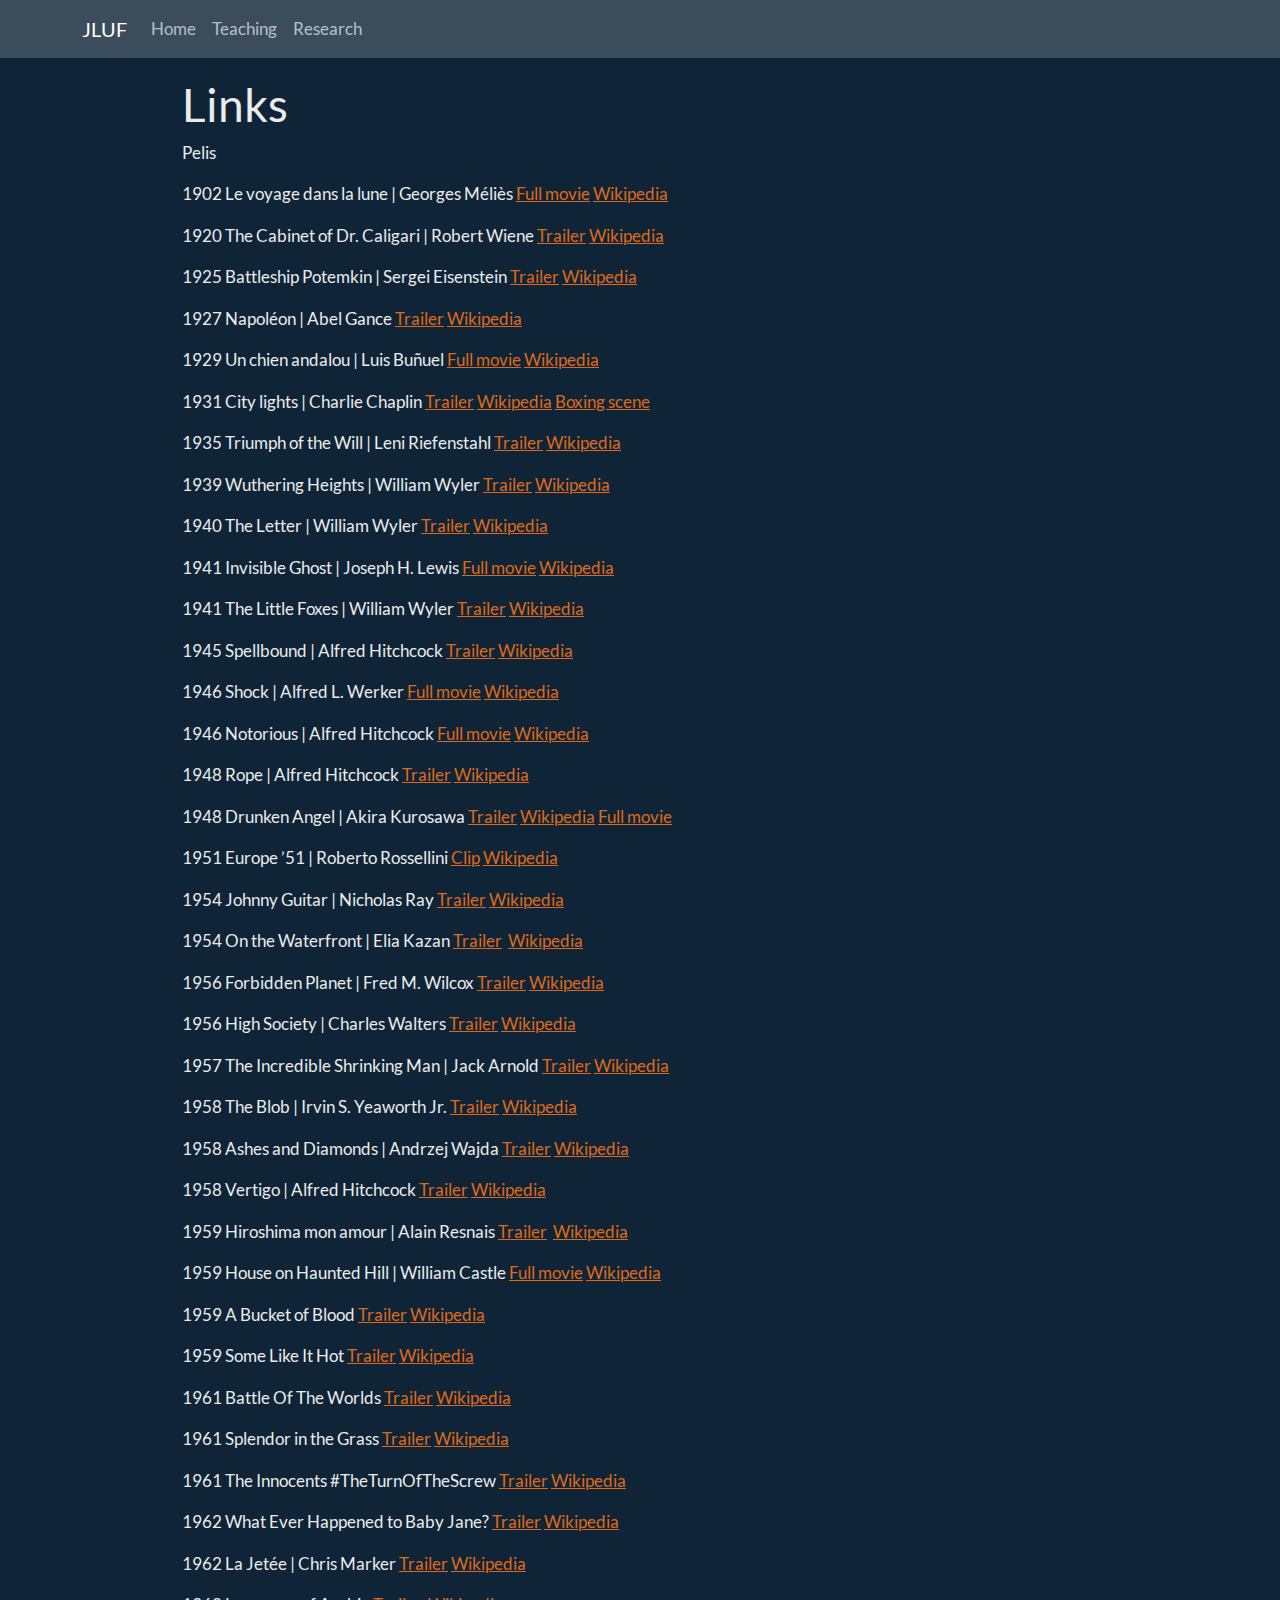
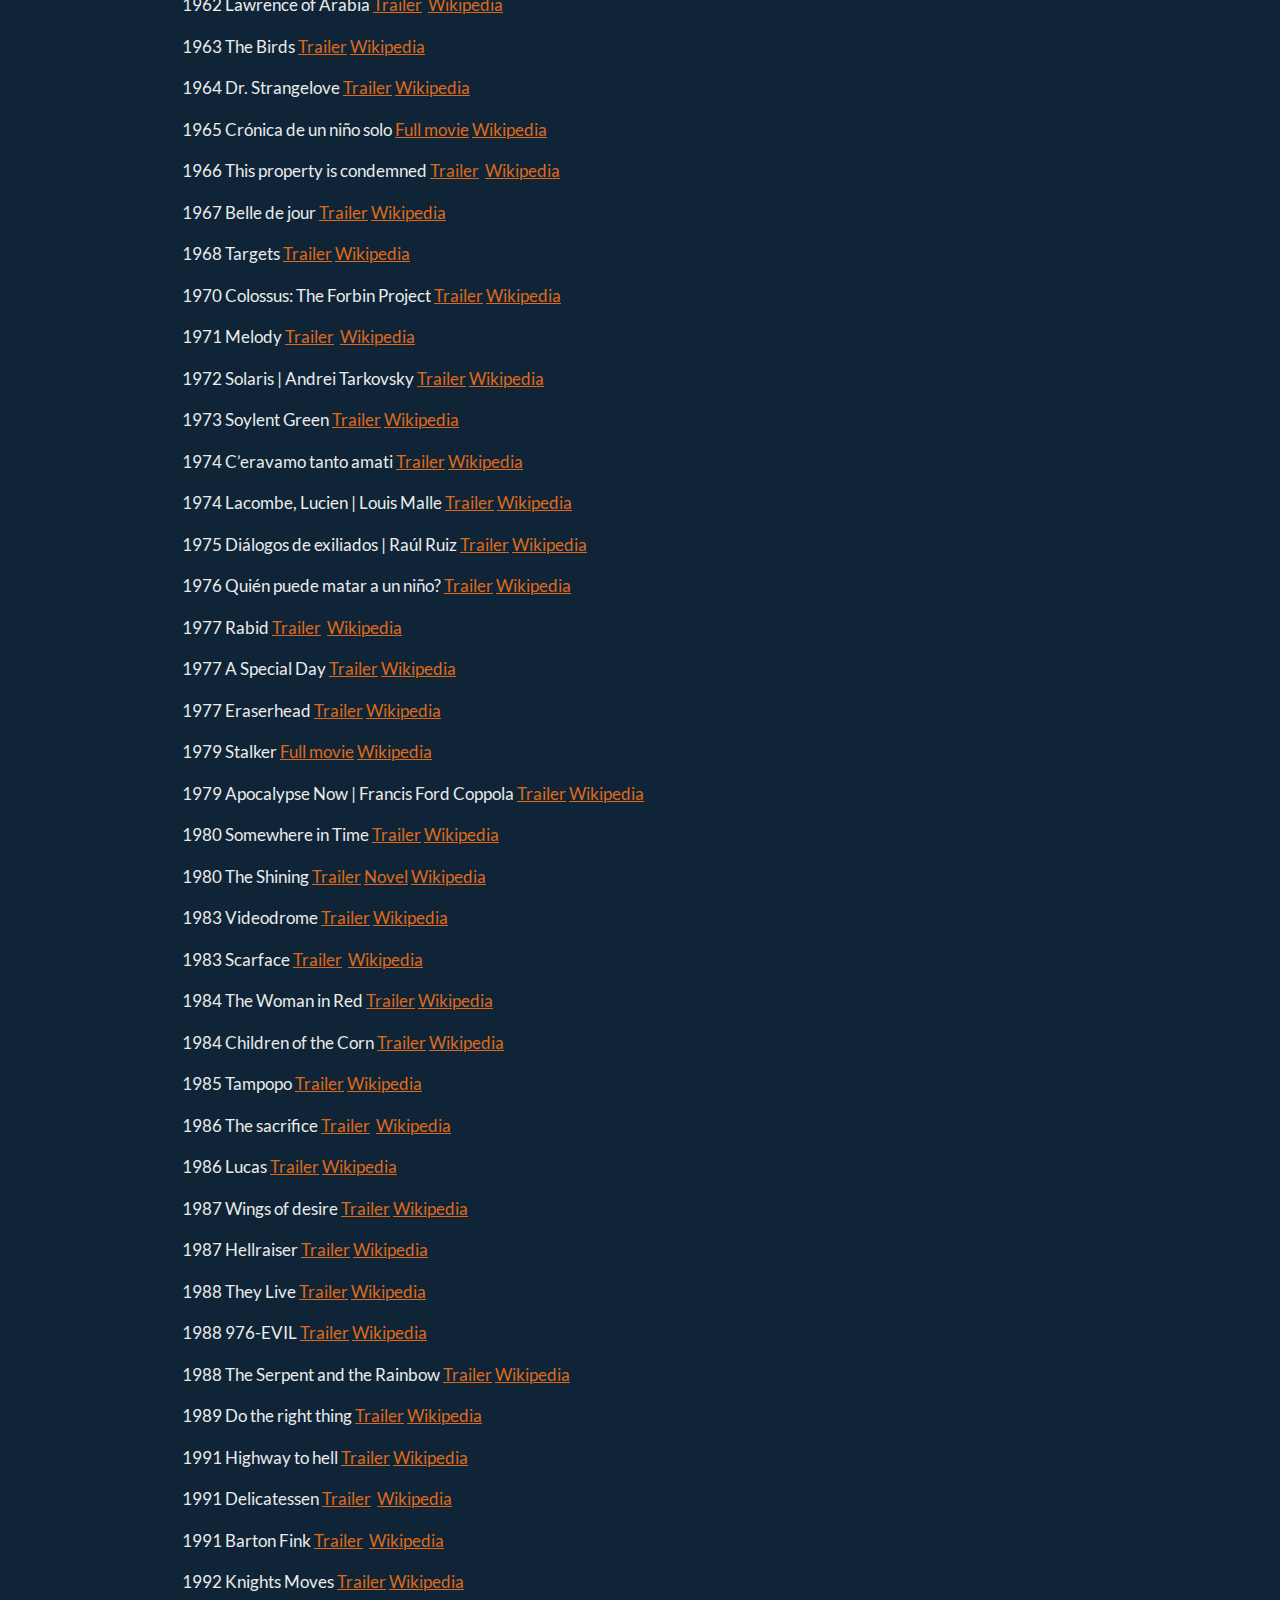
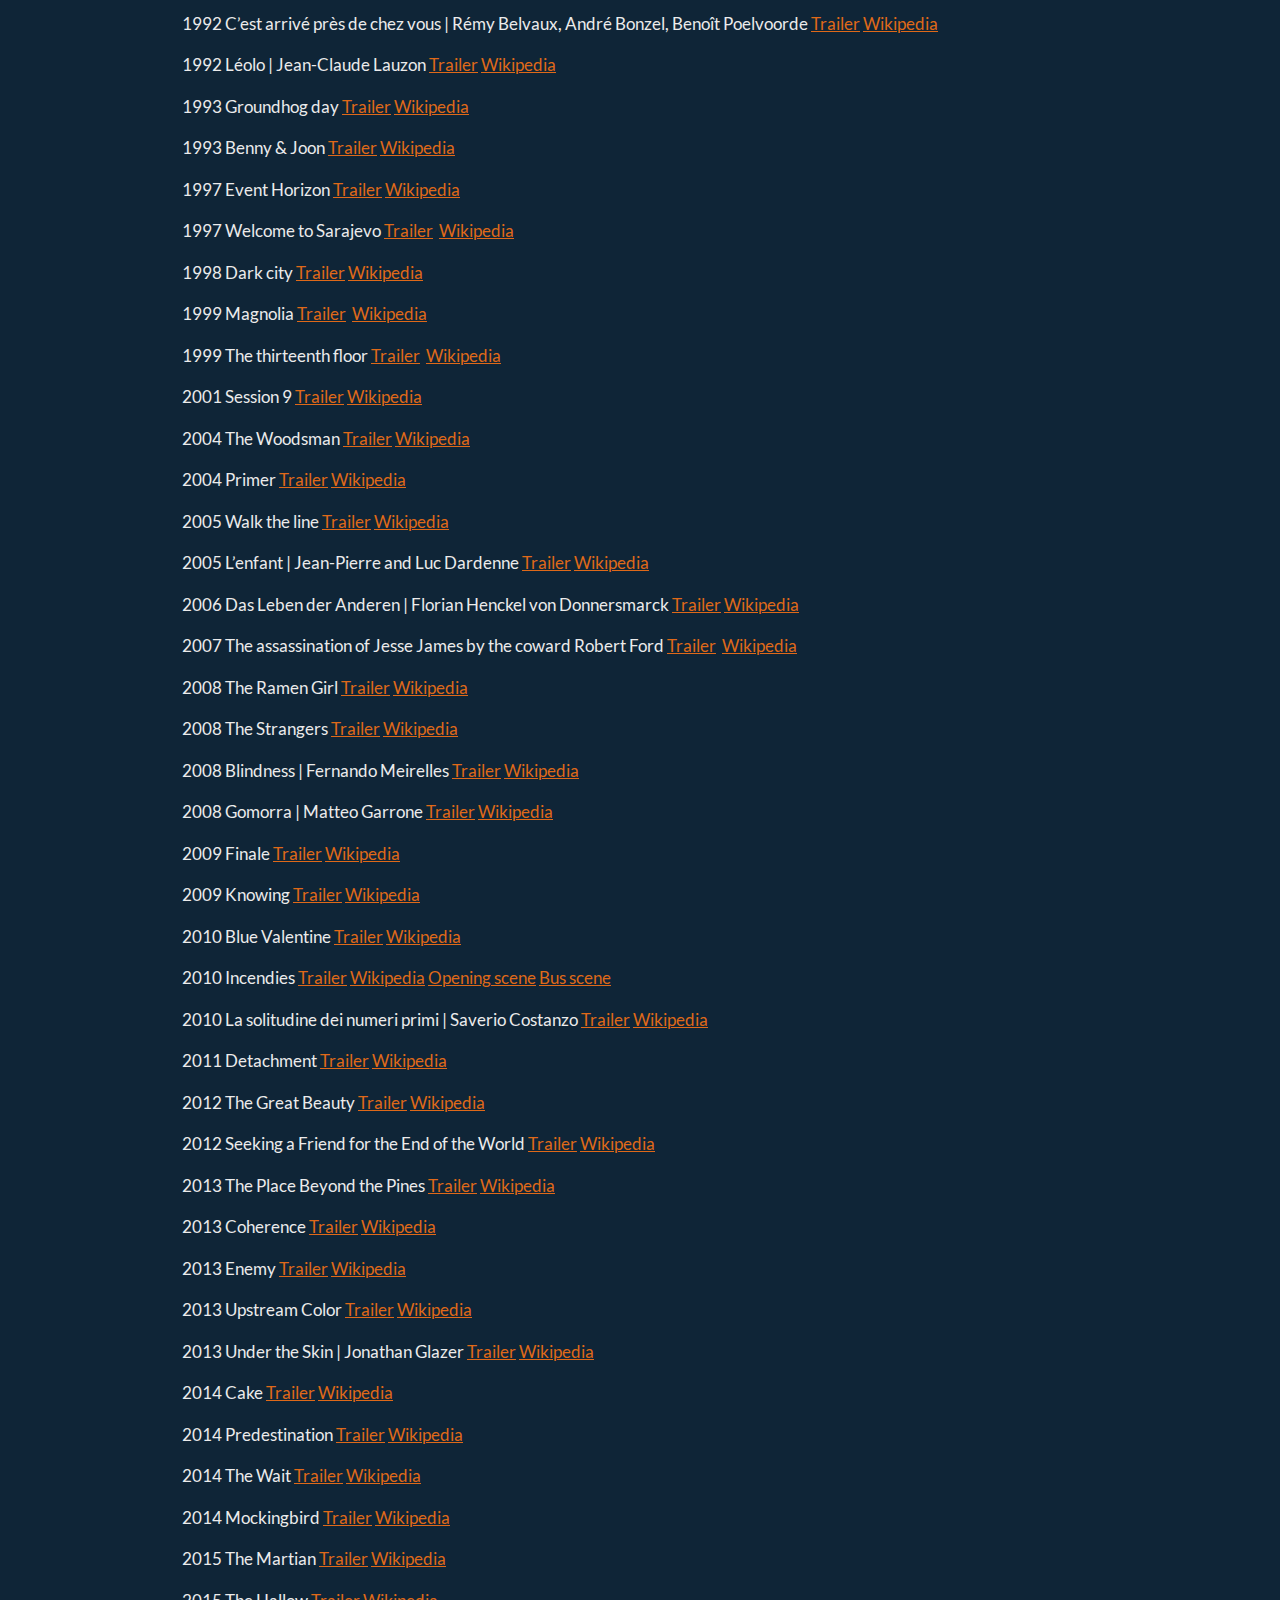
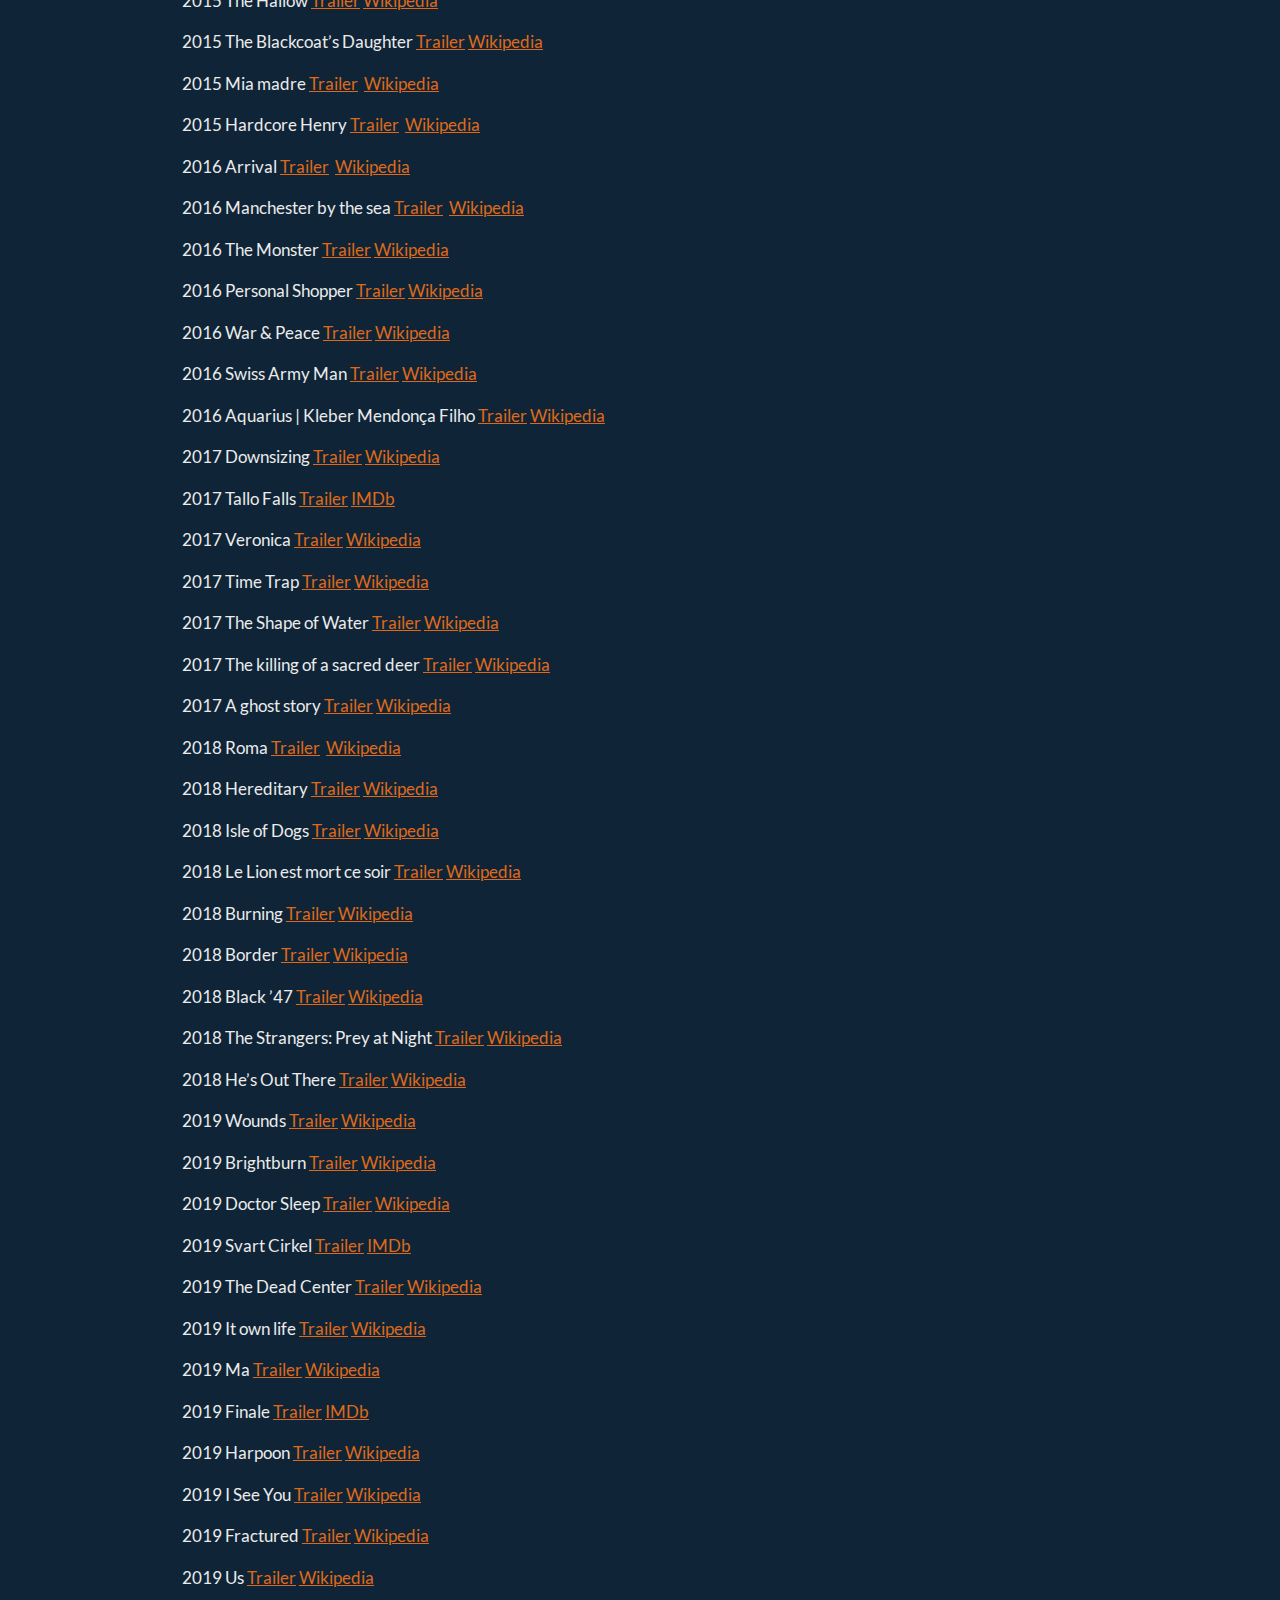
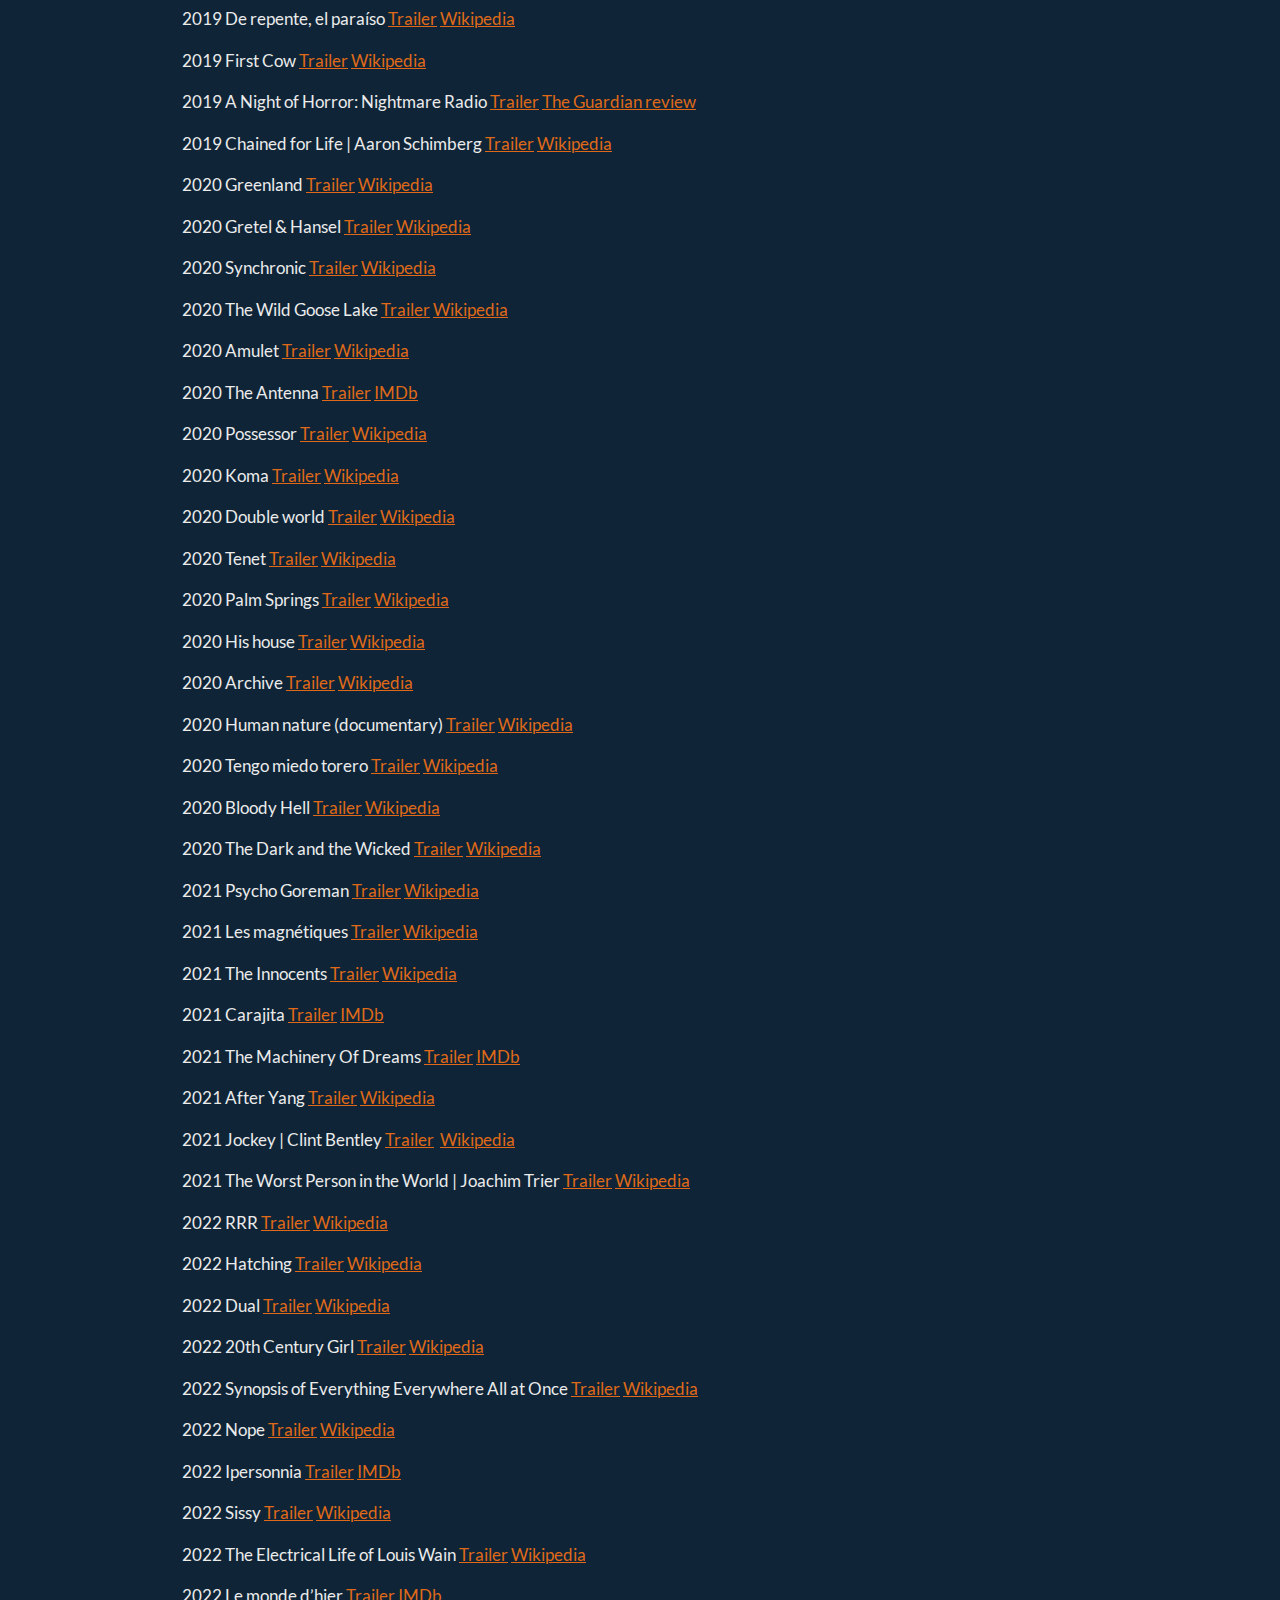
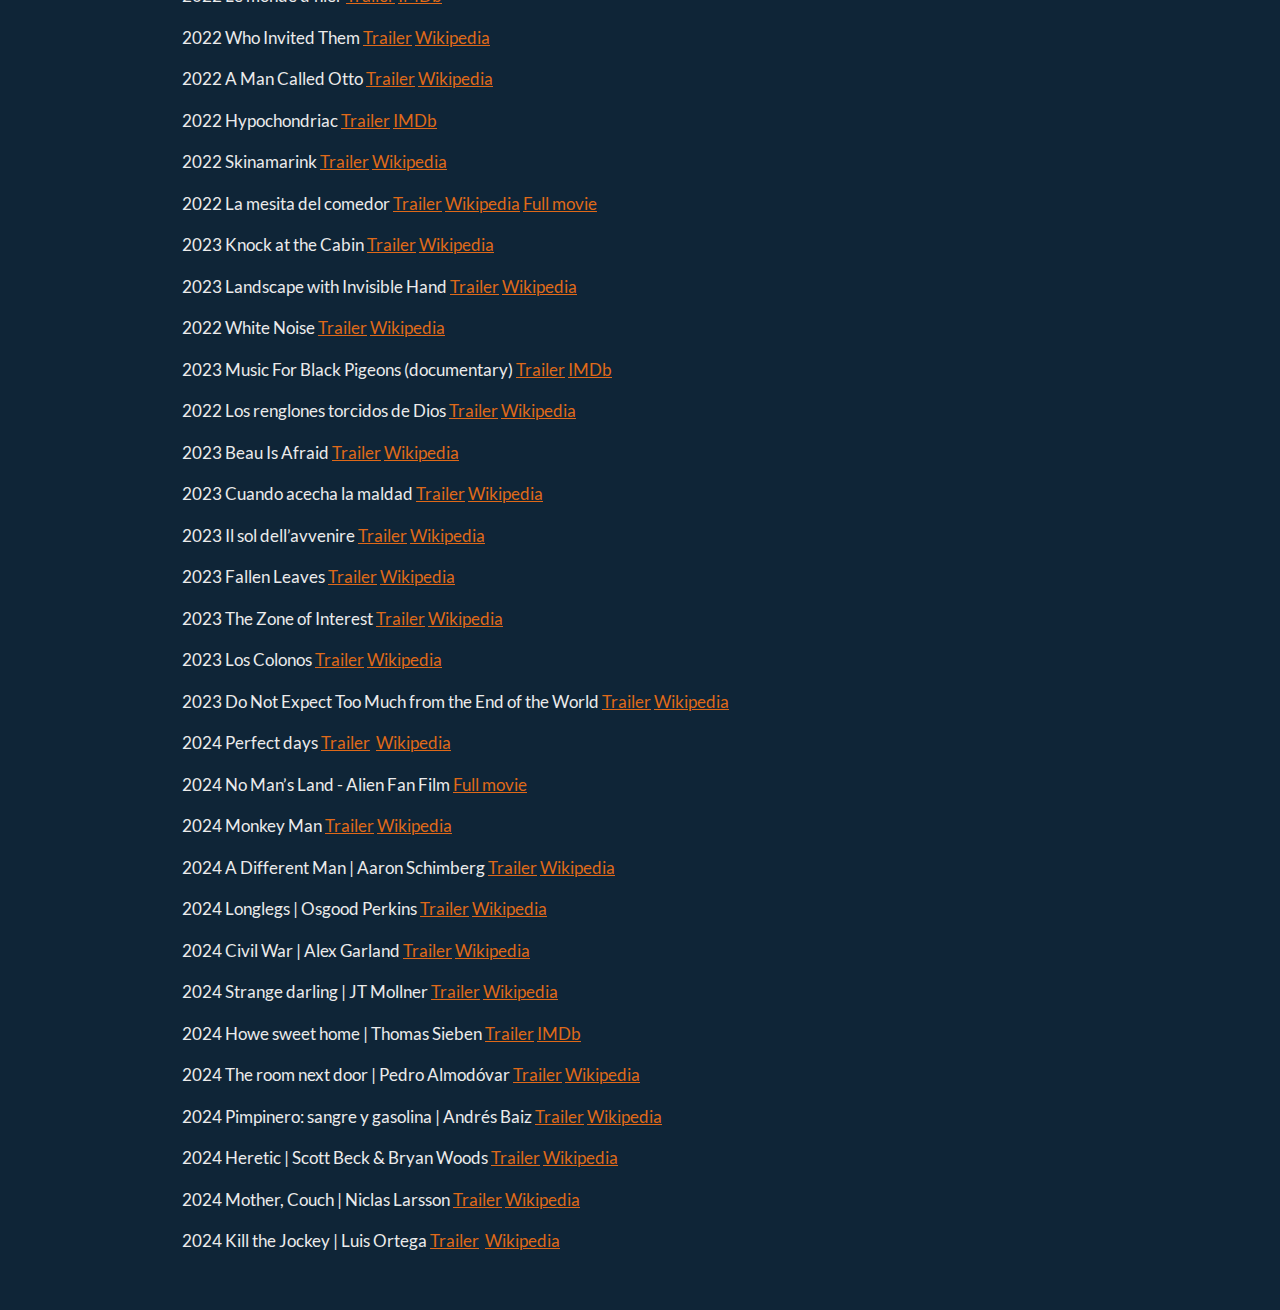
<file: links.html>
<!DOCTYPE html>

<html>

<head>

<meta charset="utf-8" />
<meta name="generator" content="pandoc" />
<meta http-equiv="X-UA-Compatible" content="IE=EDGE" />




<title>Links</title>

<script src="site_libs/header-attrs-2.26/header-attrs.js"></script>
<script src="site_libs/jquery-3.6.0/jquery-3.6.0.min.js"></script>
<meta name="viewport" content="width=device-width, initial-scale=1, shrink-to-fit=no" />
<link href="site_libs/bootstrap-5.3.1/bootstrap.min.css" rel="stylesheet" />
<script src="site_libs/bootstrap-5.3.1/bootstrap.bundle.min.js"></script>
<script src="site_libs/bs3compat-0.7.0/transition.js"></script>
<script src="site_libs/bs3compat-0.7.0/tabs.js"></script>
<script src="site_libs/bs3compat-0.7.0/bs3compat.js"></script>
<script src="site_libs/navigation-1.1/tabsets.js"></script>
<link href="site_libs/highlightjs-9.12.0/default.css" rel="stylesheet" />
<script src="site_libs/highlightjs-9.12.0/highlight.js"></script>

<style type="text/css">
  code{white-space: pre-wrap;}
  span.smallcaps{font-variant: small-caps;}
  span.underline{text-decoration: underline;}
  div.column{display: inline-block; vertical-align: top; width: 50%;}
  div.hanging-indent{margin-left: 1.5em; text-indent: -1.5em;}
  ul.task-list{list-style: none;}
    </style>

<style type="text/css">code{white-space: pre;}</style>
<script type="text/javascript">
if (window.hljs) {
  hljs.configure({languages: []});
  hljs.initHighlightingOnLoad();
  if (document.readyState && document.readyState === "complete") {
    window.setTimeout(function() { hljs.initHighlighting(); }, 0);
  }
}
</script>









<style type = "text/css">
.main-container {
  max-width: 940px;
  margin-left: auto;
  margin-right: auto;
}
img {
  max-width:100%;
}
.tabbed-pane {
  padding-top: 12px;
}
.html-widget {
  margin-bottom: 20px;
}
button.code-folding-btn:focus {
  outline: none;
}
summary {
  display: list-item;
}
details > summary > p:only-child {
  display: inline;
}
pre code {
  padding: 0;
}
</style>


<style type="text/css">
.dropdown-submenu {
  position: relative;
}
.dropdown-submenu>.dropdown-menu {
  top: 0;
  left: 100%;
  margin-top: -6px;
  margin-left: -1px;
  border-radius: 0 6px 6px 6px;
}
.dropdown-submenu:hover>.dropdown-menu {
  display: block;
}
.dropdown-submenu>a:after {
  display: block;
  content: " ";
  float: right;
  width: 0;
  height: 0;
  border-color: transparent;
  border-style: solid;
  border-width: 5px 0 5px 5px;
  border-left-color: #cccccc;
  margin-top: 5px;
  margin-right: -10px;
}
.dropdown-submenu:hover>a:after {
  border-left-color: #adb5bd;
}
.dropdown-submenu.pull-left {
  float: none;
}
.dropdown-submenu.pull-left>.dropdown-menu {
  left: -100%;
  margin-left: 10px;
  border-radius: 6px 0 6px 6px;
}
</style>

<script type="text/javascript">
// manage active state of menu based on current page
$(document).ready(function () {
  // active menu anchor
  href = window.location.pathname
  href = href.substr(href.lastIndexOf('/') + 1)
  if (href === "")
    href = "index.html";
  var menuAnchor = $('a[href="' + href + '"]');

  // mark the anchor link active (and if it's in a dropdown, also mark that active)
  var dropdown = menuAnchor.closest('li.dropdown');
  if (window.bootstrap) { // Bootstrap 4+
    menuAnchor.addClass('active');
    dropdown.find('> .dropdown-toggle').addClass('active');
  } else { // Bootstrap 3
    menuAnchor.parent().addClass('active');
    dropdown.addClass('active');
  }

  // Navbar adjustments
  var navHeight = $(".navbar").first().height() + 15;
  var style = document.createElement('style');
  var pt = "padding-top: " + navHeight + "px; ";
  var mt = "margin-top: -" + navHeight + "px; ";
  var css = "";
  // offset scroll position for anchor links (for fixed navbar)
  for (var i = 1; i <= 6; i++) {
    css += ".section h" + i + "{ " + pt + mt + "}\n";
  }
  style.innerHTML = "body {" + pt + "padding-bottom: 40px; }\n" + css;
  document.head.appendChild(style);
});
</script>

<!-- tabsets -->

<style type="text/css">
.tabset-dropdown > .nav-tabs {
  display: inline-table;
  max-height: 500px;
  min-height: 44px;
  overflow-y: auto;
  border: 1px solid #ddd;
  border-radius: 4px;
}

.tabset-dropdown > .nav-tabs > li.active:before, .tabset-dropdown > .nav-tabs.nav-tabs-open:before {
  content: "\e259";
  font-family: 'Glyphicons Halflings';
  display: inline-block;
  padding: 10px;
  border-right: 1px solid #ddd;
}

.tabset-dropdown > .nav-tabs.nav-tabs-open > li.active:before {
  content: "\e258";
  font-family: 'Glyphicons Halflings';
  border: none;
}

.tabset-dropdown > .nav-tabs > li.active {
  display: block;
}

.tabset-dropdown > .nav-tabs > li > a,
.tabset-dropdown > .nav-tabs > li > a:focus,
.tabset-dropdown > .nav-tabs > li > a:hover {
  border: none;
  display: inline-block;
  border-radius: 4px;
  background-color: transparent;
}

.tabset-dropdown > .nav-tabs.nav-tabs-open > li {
  display: block;
  float: none;
}

.tabset-dropdown > .nav-tabs > li {
  display: none;
}
</style>

<!-- code folding -->




</head>

<body>


<div class="container-fluid main-container">




<div class="navbar navbar-default  navbar-fixed-top" role="navigation">
  <div class="container">
    <div class="navbar-header">
      <button type="button" class="navbar-toggle collapsed" data-toggle="collapse" data-bs-toggle="collapse" data-target="#navbar" data-bs-target="#navbar">
        <span class="icon-bar"></span>
        <span class="icon-bar"></span>
        <span class="icon-bar"></span>
      </button>
      <a class="navbar-brand" href="index.html">JLUF</a>
    </div>
    <div id="navbar" class="navbar-collapse collapse">
      <ul class="nav navbar-nav">
        <li>
  <a href="index.html">Home</a>
</li>
<li>
  <a href="teaching.html">Teaching</a>
</li>
<li>
  <a href="research.html">Research</a>
</li>
      </ul>
      <ul class="nav navbar-nav navbar-right">
        
      </ul>
    </div><!--/.nav-collapse -->
  </div><!--/.container -->
</div><!--/.navbar -->

<div id="header">



<h1 class="title toc-ignore">Links</h1>

</div>


<p>Pelis<br />
</p>
<p>1902 Le voyage dans la lune | Georges Méliès
<a href="https://www.youtube.com/watch?v=5_xcB0-y10E" target="_blank">Full
movie</a> <a href="https://en.wikipedia.org/wiki/A_Trip_to_the_Moon" target="_blank">Wikipedia</a><br />
</p>
<p>1920 The Cabinet of Dr. Caligari | Robert Wiene
<a href="https://www.youtube.com/watch?v=IAtpxqajFak" target="_blank">Trailer</a> <a href="https://en.wikipedia.org/wiki/The_Cabinet_of_Dr._Caligari" target="_blank">Wikipedia</a><br />
</p>
<p>1925 Battleship Potemkin | Sergei Eisenstein
<a href="https://www.youtube.com/watch?v=2j5PzBitIGI" target="_blank">Trailer</a> <a href="https://en.wikipedia.org/wiki/Battleship_Potemkin" target="_blank">Wikipedia</a><br />
</p>
<p>1927 Napoléon | Abel Gance
<a href="https://www.youtube.com/watch?v=6504eRh5h6M" target="_blank">Trailer</a> <a href="https://en.wikipedia.org/wiki/Napoleon_(1927_film)" target="_blank">Wikipedia</a><br />
</p>
<p>1929 Un chien andalou | Luis Buñuel
<a href="https://www.youtube.com/watch?v=JbBfHy2qNeA" target="_blank">Full
movie</a> <a href="https://en.wikipedia.org/wiki/Un_Chien_Andalou" target="_blank">Wikipedia</a><br />
</p>
<p>1931 City lights | Charlie Chaplin
<a href="https://www.youtube.com/watch?v=7vl7F8S4cpQ" target="_blank">Trailer</a> <a href="https://en.wikipedia.org/wiki/City_Lights" target="_blank">Wikipedia</a> <a href="https://www.youtube.com/watch?v=o9NfXIXzgnA" target="_blank">Boxing
scene</a><br />
</p>
<p>1935 Triumph of the Will | Leni Riefenstahl
<a href="https://www.youtube.com/watch?v=76AqxVYGGzg" target="_blank">Trailer</a>
<a href="https://en.wikipedia.org/wiki/Triumph_of_the_Will" target="_blank">Wikipedia</a><br />
</p>
<p>1939 Wuthering Heights | William Wyler
<a href="https://www.youtube.com/watch?v=XmuMd4FnnYo" target="_blank">Trailer</a> <a href="https://en.wikipedia.org/wiki/Wuthering_Heights_(1939_film)" target="_blank">Wikipedia</a><br />
</p>
<p>1940 The Letter | William Wyler
<a href="https://www.youtube.com/watch?v=qEWK9c-c12E" target="_blank">Trailer</a> <a href="https://en.wikipedia.org/wiki/The_Letter_(1940_film)" target="_blank">Wikipedia</a><br />
</p>
<p>1941 Invisible Ghost | Joseph H. Lewis
<a href="https://www.youtube.com/watch?v=b8zuKPcdVWE" target="_blank">Full
movie</a> <a href="https://en.wikipedia.org/wiki/Invisible_Ghost" target="_blank">Wikipedia</a><br />
</p>
<p>1941 The Little Foxes | William Wyler
<a href="https://www.youtube.com/watch?v=d_Lfa4jyTCI" target="_blank">Trailer</a> <a href="https://en.wikipedia.org/wiki/The_Little_Foxes_(film)" target="_blank">Wikipedia</a><br />
</p>
<p>1945 Spellbound | Alfred Hitchcock
<a href="https://www.youtube.com/watch?v=HIBaGIUbXqI" target="_blank">Trailer</a> <a href="https://en.wikipedia.org/wiki/Spellbound_(1945_film)" target="_blank">Wikipedia</a><br />
</p>
<p>1946 Shock | Alfred L. Werker
<a href="https://www.youtube.com/watch?v=lZuHHzKdovM" target="_blank">Full
movie</a> <a href="https://en.wikipedia.org/wiki/Shock_(1946_film)" target="_blank">Wikipedia</a><br />
</p>
<p>1946 Notorious | Alfred Hitchcock
<a href="https://www.youtube.com/watch?v=P27Za29Z2Q4" target="_blank">Full
movie</a> <a href="https://en.wikipedia.org/wiki/Notorious_(1946_film)" target="_blank">Wikipedia</a><br />
</p>
<p>1948 Rope | Alfred Hitchcock
<a href="https://www.youtube.com/watch?v=8xkQoH8QbVs" target="_blank">Trailer</a> <a href="https://en.wikipedia.org/wiki/Rope_%28film%29" target="_blank">Wikipedia</a><br />
</p>
<p>1948 Drunken Angel | Akira Kurosawa
<a href="https://www.youtube.com/watch?v=gwqzBTTn-Uo" target="_blank">Trailer</a> <a href="https://en.wikipedia.org/wiki/Drunken_Angel" target="_blank">Wikipedia</a> <a href="https://www.youtube.com/watch?v=-FYhv39l8jE" target="_blank">Full
movie</a><br />
</p>
<p>1951 Europe ’51 | Roberto Rossellini
<a href="https://www.youtube.com/watch?v=RYfj2VInZJY" target="_blank">Clip</a> <a href="https://en.wikipedia.org/wiki/Europe_%2751" target="_blank">Wikipedia</a><br />
</p>
<p>1954 Johnny Guitar | Nicholas Ray
<a href="https://www.youtube.com/watch?v=xVLDdyMYyH0" target="_blank">Trailer</a> <a href="https://en.wikipedia.org/wiki/Johnny_Guitar" target="_blank">Wikipedia</a><br />
</p>
<p>1954 On the Waterfront | Elia Kazan
<a href="https://www.youtube.com/watch?v=boekTHsOIY8" target="_blank">Trailer</a>
 <a href="https://en.wikipedia.org/wiki/On_the_Waterfront" target="_blank">Wikipedia</a><br />
</p>
<p>1956 Forbidden Planet | Fred M. Wilcox
<a href="https://www.youtube.com/watch?v=AxQ9GG6hUDM" target="_blank">Trailer</a> <a href="https://en.wikipedia.org/wiki/Forbidden_Planet" target="_blank">Wikipedia</a><br />
</p>
<p>1956 High Society | Charles Walters
<a href="https://www.youtube.com/watch?v=jU9SfpVOuSQ" target="_blank">Trailer</a> <a href="https://en.wikipedia.org/wiki/High_Society_(1956_film)" target="_blank">Wikipedia</a><br />
</p>
<p>1957 The Incredible Shrinking Man | Jack Arnold
<a href="https://www.youtube.com/watch?v=VnDfrveCADo" target="_blank">Trailer</a> <a href="https://en.wikipedia.org/wiki/The_Incredible_Shrinking_Man" target="_blank">Wikipedia</a><br />
</p>
<p>1958 The Blob | Irvin S. Yeaworth
Jr. <a href="https://www.youtube.com/watch?v=J-heIT3L9Qg" target="_blank">Trailer</a> <a href="https://en.wikipedia.org/wiki/The_Blob" target="_blank">Wikipedia</a><br />
</p>
<p>1958 Ashes and Diamonds | Andrzej Wajda
<a href="https://www.youtube.com/watch?v=L6CAOVuO-t0" target="_blank">Trailer</a> <a href="https://en.wikipedia.org/wiki/Ashes_and_Diamonds_%28film%29" target="_blank">Wikipedia</a><br />
</p>
<p>1958 Vertigo | Alfred Hitchcock
<a href="https://www.youtube.com/watch?v=Z5jvQwwHQNY" target="_blank">Trailer</a> <a href="https://en.wikipedia.org/wiki/Vertigo_(film)" target="_blank">Wikipedia</a><br />
</p>
<p>1959 Hiroshima mon amour | Alain Resnais
<a href="https://www.youtube.com/watch?v=CLts830aLlw" target="_blank">Trailer</a>
 <a href="https://en.wikipedia.org/wiki/Hiroshima_mon_amour" target="_blank">Wikipedia</a><br />
</p>
<p>1959 House on Haunted Hill | William Castle
<a href="https://www.youtube.com/watch?v=GZ5paTwRA_k" target="_blank">Full
movie</a> <a href="https://en.wikipedia.org/wiki/House_on_Haunted_Hill" target="_blank">Wikipedia</a><br />
</p>
<p>1959 A Bucket of Blood
<a href="https://www.youtube.com/watch?v=hEfzyjJe0iY" target="_blank">Trailer</a> <a href="https://en.wikipedia.org/wiki/A_Bucket_of_Blood" target="_blank">Wikipedia</a><br />
</p>
<p>1959 Some Like It Hot
<a href="https://www.youtube.com/watch?v=97TYs2YXbJw" target="_blank">Trailer</a> <a href="https://en.wikipedia.org/wiki/Some_Like_It_Hot" target="_blank">Wikipedia</a><br />
</p>
<p>1961 Battle Of The Worlds
<a href="https://www.youtube.com/watch?v=tvBGn21Ew_s" target="_blank">Trailer</a> <a href="https://en.wikipedia.org/wiki/Battle_of_the_Worlds" target="_blank">Wikipedia</a><br />
</p>
<p>1961 Splendor in the Grass
<a href="https://www.youtube.com/watch?v=s-CKnxqdRZg" target="_blank">Trailer</a> <a href="https://en.wikipedia.org/wiki/Splendor_in_the_Grass" target="_blank">Wikipedia</a><br />
</p>
<p>1961 The Innocents #TheTurnOfTheScrew
<a href="https://www.youtube.com/watch?v=uouySO_LcbU" target="_blank">Trailer</a> <a href="https://en.wikipedia.org/wiki/The_Innocents_(1961_film)" target="_blank">Wikipedia</a><br />
</p>
<p>1962 What Ever Happened to Baby Jane?
<a href="https://www.youtube.com/watch?v=3qFYjkFCxiE" target="_blank">Trailer</a> <a href="https://en.wikipedia.org/wiki/What_Ever_Happened_to_Baby_Jane%3F_(1962_film)" target="_blank">Wikipedia</a><br />
</p>
<p>1962 La Jetée | Chris Marker
<a href="https://www.youtube.com/watch?v=6anMLFwHFqs" target="_blank">Trailer</a> <a href="https://en.wikipedia.org/wiki/La_Jet%C3%A9e" target="_blank">Wikipedia</a><br />
</p>
<p>1962 Lawrence of Arabia
<a href="https://www.youtube.com/watch?v=vOlRhGEhG7k" target="_blank">Trailer</a>
 <a href="https://en.wikipedia.org/wiki/Lawrence_of_Arabia_(film)" target="_blank">Wikipedia</a><br />
</p>
<p>1963 The Birds
<a href="https://www.youtube.com/watch?v=nL3-lGutyYY" target="_blank">Trailer</a> <a href="https://en.wikipedia.org/wiki/The_Birds_(film)" target="_blank">Wikipedia</a><br />
</p>
<p>1964 Dr. Strangelove
<a href="https://www.youtube.com/watch?v=jPU1AYTxwg4" target="_blank">Trailer</a> <a href="https://en.wikipedia.org/wiki/Dr._Strangelove" target="_blank">Wikipedia</a><br />
</p>
<p>1965 Crónica de un niño solo
<a href="https://www.youtube.com/watch?v=VDGUX7zRqGs" target="_blank">Full
movie</a> <a href="https://en.wikipedia.org/wiki/Chronicle_of_a_Boy_Alone" target="_blank">Wikipedia</a><br />
</p>
<p>1966 This property is condemned
<a href="https://www.youtube.com/watch?v=t4Rb4Ji9U9k" target="_blank">Trailer</a>
 <a href="https://en.wikipedia.org/wiki/This_Property_Is_Condemned" target="_blank">Wikipedia</a><br />
</p>
<p>1967 Belle de jour
<a href="https://www.youtube.com/watch?v=gC1lO7lqMuw" target="_blank">Trailer</a> <a href="https://en.wikipedia.org/wiki/Belle_de_Jour_(film)" target="_blank">Wikipedia</a><br />
</p>
<p>1968 Targets
<a href="https://www.youtube.com/watch?v=oiSc3xAXX5g" target="_blank">Trailer</a> <a href="https://en.wikipedia.org/wiki/Targets" target="_blank">Wikipedia</a><br />
</p>
<p>1970 Colossus: The Forbin Project
<a href="https://www.youtube.com/watch?v=kyOEwiQhzMI" target="_blank">Trailer</a> <a href="https://en.wikipedia.org/wiki/Colossus:_The_Forbin_Project" target="_blank">Wikipedia</a><br />
</p>
<p>1971 Melody
<a href="https://www.youtube.com/watch?v=918-ZXTDzgo" target="_blank">Trailer</a>
 <a href="https://en.wikipedia.org/wiki/Melody_(1971_film)" target="_blank">Wikipedia</a><br />
</p>
<p>1972 Solaris | Andrei Tarkovsky
<a href="https://www.youtube.com/watch?v=wT8Y7DGQn7M" target="_blank">Trailer</a> <a href="https://en.wikipedia.org/wiki/Solaris_(1972_film)" target="_blank">Wikipedia</a><br />
</p>
<p>1973 Soylent Green
<a href="https://www.youtube.com/watch?v=N_jGOKYHxaQ" target="_blank">Trailer</a> <a href="https://en.wikipedia.org/wiki/Soylent_Green" target="_blank">Wikipedia</a><br />
</p>
<p>1974 C’eravamo tanto amati
<a href="https://www.youtube.com/watch?v=L5E8xkpQsMs" target="_blank">Trailer</a> <a href="https://en.wikipedia.org/wiki/We_All_Loved_Each_Other_So_Much" target="_blank">Wikipedia</a><br />
</p>
<p>1974 Lacombe, Lucien | Louis Malle
<a href="https://www.youtube.com/watch?v=J7ZHtmyt4BY" target="_blank">Trailer</a>
<a href="https://en.wikipedia.org/wiki/Lacombe,_Lucien" target="_blank">Wikipedia</a><br />
</p>
<p>1975 Diálogos de exiliados | Raúl Ruiz
<a href="https://www.youtube.com/watch?v=luGPPNGYn1M  " target="_blank">Trailer</a>
<a href="https://es.wikipedia.org/wiki/Di%C3%A1logos_de_exiliados" target="_blank">Wikipedia</a><br />
</p>
<p>1976 Quién puede matar a un niño?
<a href="https://www.youtube.com/watch?v=mIVvKbMbXXs" target="_blank">Trailer</a> <a href="https://en.wikipedia.org/wiki/Who_Can_Kill_a_Child%3F" target="_blank">Wikipedia</a><br />
</p>
<p>1977 Rabid
<a href="https://www.youtube.com/watch?v=Fr4ZLdhoQRY" target="_blank">Trailer</a>
 <a href="https://en.wikipedia.org/wiki/Rabid_(1977_film)" target="_blank">Wikipedia</a><br />
</p>
<p>1977 A Special Day
<a href="https://www.youtube.com/watch?v=lyTQ0MKUy_A" target="_blank">Trailer</a> <a href="https://en.wikipedia.org/wiki/A_Special_Day" target="_blank">Wikipedia</a><br />
</p>
<p>1977 Eraserhead
<a href="https://www.youtube.com/watch?v=dU7OqGCIcak" target="_blank">Trailer</a> <a href="https://en.wikipedia.org/wiki/Eraserhead" target="_blank">Wikipedia</a><br />
</p>
<p>1979 Stalker
<a href="https://www.youtube.com/watch?v=Q3hBLv-HLEc" target="_blank">Full
movie</a> <a href="https://en.wikipedia.org/wiki/Stalker_(1979_film)" target="_blank">Wikipedia</a><br />
</p>
<p>1979 Apocalypse Now | Francis Ford Coppola
<a href="https://www.youtube.com/watch?v=FTjG-Aux_yQ" target="_blank">Trailer</a>
<a href="https://en.wikipedia.org/wiki/Apocalypse_Now" target="_blank">Wikipedia</a><br />
</p>
<p>1980 Somewhere in Time
<a href="https://www.youtube.com/watch?v=9uicvPZSKIM" target="_blank">Trailer</a> <a href="https://en.wikipedia.org/wiki/Somewhere_in_Time_(film)" target="_blank">Wikipedia</a><br />
</p>
<p>1980 The Shining
<a href="https://www.youtube.com/watch?v=S014oGZiSdI" target="_blank">Trailer</a> <a href="https://en.wikipedia.org/wiki/The_Shining_(novel)" target="_blank">Novel</a> <a href="https://en.wikipedia.org/wiki/The_Shining_(film)" target="_blank">Wikipedia</a><br />
</p>
<p>1983 Videodrome
<a href="https://www.youtube.com/watch?v=UFHey3utk0I" target="_blank">Trailer</a> <a href="https://en.wikipedia.org/wiki/Videodrome" target="_blank">Wikipedia</a><br />
</p>
<p>1983 Scarface
<a href="https://www.youtube.com/watch?v=7pQQHnqBa2E" target="_blank">Trailer</a>
 <a href="https://en.wikipedia.org/wiki/Scarface_(1983_film)" target="_blank">Wikipedia</a><br />
</p>
<p>1984 The Woman in Red
<a href="https://www.youtube.com/watch?v=fcLMGXSyLKw" target="_blank">Trailer</a> <a href="https://en.wikipedia.org/wiki/The_Woman_in_Red_(1984_film)" target="_blank">Wikipedia</a><br />
</p>
<p>1984 Children of the Corn
<a href="https://www.youtube.com/watch?v=Ks7AwV_uxO0" target="_blank">Trailer</a> <a href="https://en.wikipedia.org/wiki/Children_of_the_Corn_(1984_film)" target="_blank">Wikipedia</a><br />
</p>
<p>1985 Tampopo
<a href="https://www.youtube.com/watch?v=Aw_XfxhzsLY" target="_blank">Trailer</a> <a href="https://en.wikipedia.org/wiki/Tampopo" target="_blank">Wikipedia</a><br />
</p>
<p>1986 The sacrifice
<a href="https://www.youtube.com/watch?v=ODJb2-PLu7Y" target="_blank">Trailer</a>
 <a href="https://en.wikipedia.org/wiki/The_Sacrifice_(1986_film)" target="_blank">Wikipedia</a><br />
</p>
<p>1986 Lucas
<a href="https://www.youtube.com/watch?v=UuQZfwWyTWY" target="_blank">Trailer</a> <a href="https://en.wikipedia.org/wiki/Lucas_(film)" target="_blank">Wikipedia</a><br />
</p>
<p>1987 Wings of desire
<a href="https://www.youtube.com/watch?v=hAzzR2Uklok" target="_blank">Trailer</a> <a href="https://en.wikipedia.org/wiki/Wings_of_Desire" target="_blank">Wikipedia</a><br />
</p>
<p>1987 Hellraiser
<a href="https://www.youtube.com/watch?v=P7TWm3Akw-s" target="_blank">Trailer</a> <a href="https://en.wikipedia.org/wiki/Hellraiser" target="_blank">Wikipedia</a><br />
</p>
<p>1988 They Live
<a href="https://www.youtube.com/watch?v=jTK8eff1Zsk" target="_blank">Trailer</a> <a href="https://en.wikipedia.org/wiki/They_Live" target="_blank">Wikipedia</a><br />
</p>
<p>1988 976-EVIL
<a href="https://www.youtube.com/watch?v=xQT4qB-RFjk" target="_blank">Trailer</a> <a href="https://en.wikipedia.org/wiki/976-EVIL" target="_blank">Wikipedia</a><br />
</p>
<p>1988 The Serpent and the Rainbow
<a href="https://www.youtube.com/watch?v=LNRnOcW5yqs" target="_blank">Trailer</a> <a href="https://en.wikipedia.org/wiki/The_Serpent_and_the_Rainbow_(film)" target="_blank">Wikipedia</a><br />
</p>
<p>1989 Do the right thing
<a href="https://www.youtube.com/watch?v=muc7xqdHudI" target="_blank">Trailer</a> <a href="https://en.wikipedia.org/wiki/Do_the_Right_Thing" target="_blank">Wikipedia</a><br />
</p>
<p>1991 Highway to hell
<a href="https://www.youtube.com/watch?v=yGiR2TmeNYc" target="_blank">Trailer</a> <a href="https://en.wikipedia.org/wiki/Highway_to_Hell_(film)" target="_blank">Wikipedia</a><br />
</p>
<p>1991 Delicatessen
<a href="https://www.youtube.com/watch?v=GVL5_I4CvTc" target="_blank">Trailer</a>
 <a href="https://en.wikipedia.org/wiki/Delicatessen_(1991_film)" target="_blank">Wikipedia</a><br />
</p>
<p>1991 Barton Fink
<a href="https://www.youtube.com/watch?v=WK0WjWlVO9w" target="_blank">Trailer</a>
 <a href="https://en.wikipedia.org/wiki/Barton_Fink" target="_blank">Wikipedia</a><br />
</p>
<p>1992 Knights Moves
<a href="https://www.youtube.com/watch?v=rvDqoxMUroA" target="_blank">Trailer</a> <a href="https://en.wikipedia.org/wiki/Knight_Moves" target="_blank">Wikipedia</a><br />
</p>
<p>1992 C’est arrivé près de chez vous | Rémy Belvaux, André Bonzel,
Benoît Poelvoorde
<a href="https://www.youtube.com/watch?v=4KNf1qyeSZE" target="_blank">Trailer</a> <a href="https://en.wikipedia.org/wiki/Man_Bites_Dog_(film)" target="_blank">Wikipedia</a><br />
</p>
<p>1992 Léolo | Jean-Claude Lauzon
<a href="https://www.youtube.com/watch?v=uabC1MEq0J0" target="_blank">Trailer</a>
<a href="https://en.wikipedia.org/wiki/L%C3%A9olo" target="_blank">Wikipedia</a><br />
</p>
<p>1993 Groundhog day
<a href="https://www.youtube.com/watch?v=GncQtURdcE4" target="_blank">Trailer</a> <a href="https://en.wikipedia.org/wiki/Groundhog_Day_(film)" target="_blank">Wikipedia</a><br />
</p>
<p>1993 Benny &amp; Joon
<a href="https://www.youtube.com/watch?v=AH4Jk_ZJ5OM" target="_blank">Trailer</a> <a href="https://en.wikipedia.org/wiki/Benny_%26_Joon" target="_blank">Wikipedia</a><br />
</p>
<p>1997 Event Horizon
<a href="https://www.youtube.com/watch?v=OVlnER8SxfQ" target="_blank">Trailer</a> <a href="https://en.wikipedia.org/wiki/Event_Horizon_(film)" target="_blank">Wikipedia</a><br />
</p>
<p>1997 Welcome to Sarajevo
<a href="https://www.youtube.com/watch?v=IOmm1OD2ArQ" target="_blank">Trailer</a>
 <a href="https://en.wikipedia.org/wiki/Welcome_to_Sarajevo" target="_blank">Wikipedia</a><br />
</p>
<p>1998 Dark city
<a href="https://www.youtube.com/watch?v=gt9HkO-cGGo" target="_blank">Trailer</a> <a href="https://en.wikipedia.org/wiki/Dark_City_(1998_film)" target="_blank">Wikipedia</a><br />
</p>
<p>1999 Magnolia
<a href="https://www.youtube.com/watch?v=KnamcFv_N9Q" target="_blank">Trailer</a>
 <a href="https://en.wikipedia.org/wiki/Magnolia_(film)" target="_blank">Wikipedia</a><br />
</p>
<p>1999 The thirteenth floor
<a href="https://www.youtube.com/watch?v=KnamcFv_N9Q" target="_blank">Trailer</a>
 <a href="https://en.wikipedia.org/wiki/The_Thirteenth_Floor" target="_blank">Wikipedia</a><br />
</p>
<p>2001 Session 9
<a href="https://www.youtube.com/watch?v=LsxkRNvEbhM" target="_blank">Trailer</a> <a href="https://en.wikipedia.org/wiki/Session_9" target="_blank">Wikipedia</a><br />
</p>
<p>2004 The Woodsman
<a href="https://www.youtube.com/watch?v=eMVw1pHVMAw" target="_blank">Trailer</a> <a href="https://en.wikipedia.org/wiki/The_Woodsman_(2004_film)" target="_blank">Wikipedia</a><br />
</p>
<p>2004 Primer
<a href="https://www.youtube.com/watch?v=-vD-yj9o664" target="_blank">Trailer</a> <a href="https://en.wikipedia.org/wiki/Primer_(film)" target="_blank">Wikipedia</a><br />
</p>
<p>2005 Walk the line
<a href="https://www.youtube.com/watch?v=RnFrrzg1OEQ" target="_blank">Trailer</a> <a href="https://en.wikipedia.org/wiki/Walk_the_Line" target="_blank">Wikipedia</a><br />
</p>
<p>2005 L’enfant | Jean-Pierre and Luc Dardenne
<a href="https://www.youtube.com/watch?v=T_tgS6WgyFo" target="_blank">Trailer</a>
<a href="https://en.wikipedia.org/wiki/L%27Enfant_(film)" target="_blank">Wikipedia</a><br />
</p>
<p>2006 Das Leben der Anderen | Florian Henckel von Donnersmarck
<a href="https://www.youtube.com/watch?v=YsShZNHmpGE" target="_blank">Trailer</a>
<a href="https://en.wikipedia.org/wiki/The_Lives_of_Others" target="_blank">Wikipedia</a><br />
</p>
<p>2007 The assassination of Jesse James by the coward Robert Ford
<a href="https://www.youtube.com/watch?v=6RwAWZtK5Uw" target="_blank">Trailer</a>
 <a href="https://en.wikipedia.org/wiki/The_Assassination_of_Jesse_James_by_the_Coward_Robert_Ford" target="_blank">Wikipedia</a><br />
</p>
<p>2008 The Ramen Girl
<a href="https://www.youtube.com/watch?v=N_XU3fHQGHI" target="_blank">Trailer</a> <a href="https://en.wikipedia.org/wiki/The_Ramen_Girl" target="_blank">Wikipedia</a><br />
</p>
<p>2008 The Strangers
<a href="https://www.youtube.com/watch?v=BbqELQHpmQM" target="_blank">Trailer</a> <a href="https://en.wikipedia.org/wiki/The_Strangers_(2008_film)" target="_blank">Wikipedia</a><br />
</p>
<p>2008 Blindness | Fernando Meirelles
<a href="https://www.youtube.com/watch?v=XvTvP55cxM0" target="_blank">Trailer</a> <a href="https://en.wikipedia.org/wiki/Blindness_(2008_film)" target="_blank">Wikipedia</a><br />
</p>
<p>2008 Gomorra | Matteo Garrone
<a href="https://www.youtube.com/watch?v=QmwUVwsAEGE" target="_blank">Trailer</a>
<a href="https://en.wikipedia.org/wiki/Gomorrah_(film)" target="_blank">Wikipedia</a><br />
</p>
<p>2009 Finale
<a href="https://www.youtube.com/watch?v=QXnVYcU5khs" target="_blank">Trailer</a> <a href="https://en.wikipedia.org/wiki/Finale_(2009_film)" target="_blank">Wikipedia</a><br />
</p>
<p>2009 Knowing
<a href="https://www.youtube.com/watch?v=rlZdvQwXrOA" target="_blank">Trailer</a> <a href="https://en.wikipedia.org/wiki/Knowing_(film)" target="_blank">Wikipedia</a><br />
</p>
<p>2010 Blue Valentine
<a href="https://www.youtube.com/watch?v=aILx69WrRhQ" target="_blank">Trailer</a> <a href="https://en.wikipedia.org/wiki/Blue_Valentine_(film)" target="_blank">Wikipedia</a><br />
</p>
<p>2010 Incendies
<a href="https://www.youtube.com/watch?v=0nycksytL1A" target="_blank">Trailer</a> <a href="https://en.wikipedia.org/wiki/Incendies" target="_blank">Wikipedia</a> <a href="https://www.youtube.com/watch?v=hD9KJL1zt28" target="_blank">Opening
scene</a> <a href="https://www.youtube.com/watch?v=VchTuRWMw5Q" target="_blank">Bus
scene</a><br />
</p>
<p>2010 La solitudine dei numeri primi | Saverio Costanzo
<a href="https://www.youtube.com/watch?v=LE5puqwQ7lo" target="_blank">Trailer</a> <a href="https://en.wikipedia.org/wiki/The_Solitude_of_Prime_Numbers" target="_blank">Wikipedia</a><br />
</p>
<p>2011 Detachment
<a href="https://www.youtube.com/watch?v=w7lBleOF9Pw" target="_blank">Trailer</a> <a href="https://en.wikipedia.org/wiki/Detachment_(film)" target="_blank">Wikipedia</a><br />
</p>
<p>2012 The Great Beauty
<a href="https://www.youtube.com/watch?v=Dyt430YkQn0" target="_blank">Trailer</a> <a href="https://en.wikipedia.org/wiki/The_Great_Beauty" target="_blank">Wikipedia</a><br />
</p>
<p>2012 Seeking a Friend for the End of the World
<a href="https://www.youtube.com/watch?v=T43InzvBm-k" target="_blank">Trailer</a> <a href="https://en.wikipedia.org/wiki/Seeking_a_Friend_for_the_End_of_the_World" target="_blank">Wikipedia</a><br />
</p>
<p>2013 The Place Beyond the Pines
<a href="https://www.youtube.com/watch?v=G07pSbHLXgg" target="_blank">Trailer</a> <a href="https://en.wikipedia.org/wiki/The_Place_Beyond_the_Pines" target="_blank">Wikipedia</a><br />
</p>
<p>2013 Coherence
<a href="https://www.youtube.com/watch?v=kxAOewNzz-8" target="_blank">Trailer</a> <a href="https://en.wikipedia.org/wiki/Coherence_(film)" target="_blank">Wikipedia</a><br />
</p>
<p>2013 Enemy
<a href="https://www.youtube.com/watch?v=FJuaAWrgoUY" target="_blank">Trailer</a> <a href="https://en.wikipedia.org/wiki/Enemy_(2013_film)" target="_blank">Wikipedia</a><br />
</p>
<p>2013 Upstream Color
<a href="https://www.youtube.com/watch?v=SilYsr_3vrA" target="_blank">Trailer</a> <a href="https://en.wikipedia.org/wiki/Upstream_Color" target="_blank">Wikipedia</a><br />
</p>
<p>2013 Under the Skin | Jonathan Glazer
<a href="https://www.youtube.com/watch?v=J7bAZCOk0Sc" target="_blank">Trailer</a> <a href="https://en.wikipedia.org/wiki/Under_the_Skin_(2013_film)" target="_blank">Wikipedia</a><br />
</p>
<p>2014 Cake
<a href="https://www.youtube.com/watch?v=P3IsUOSHlnU" target="_blank">Trailer</a> <a href="https://en.wikipedia.org/wiki/Cake_(2014_film)" target="_blank">Wikipedia</a><br />
</p>
<p>2014 Predestination
<a href="https://www.youtube.com/watch?v=xxG-YfedrfU" target="_blank">Trailer</a> <a href="https://en.wikipedia.org/wiki/Predestination_(film)" target="_blank">Wikipedia</a><br />
</p>
<p>2014 The Wait
<a href="https://www.youtube.com/watch?v=13VjX7drnB0" target="_blank">Trailer</a> <a href="https://en.wikipedia.org/wiki/The_Wait_(2014_film)" target="_blank">Wikipedia</a><br />
</p>
<p>2014 Mockingbird
<a href="https://www.youtube.com/watch?v=37ePQnU9Yc8" target="_blank">Trailer</a> <a href="https://en.wikipedia.org/wiki/Mockingbird_(film)" target="_blank">Wikipedia</a><br />
</p>
<p>2015 The Martian
<a href="https://www.youtube.com/watch?v=ej3ioOneTy8" target="_blank">Trailer</a> <a href="https://en.wikipedia.org/wiki/The_Martian_(film)" target="_blank">Wikipedia</a><br />
</p>
<p>2015 The Hallow
<a href="https://www.youtube.com/watch?v=8fDo3-mluOs" target="_blank">Trailer</a> <a href="https://en.wikipedia.org/wiki/The_Hallow" target="_blank">Wikipedia</a><br />
</p>
<p>2015 The Blackcoat’s Daughter
<a href="https://www.youtube.com/watch?v=3IH9Jjz3jJA" target="_blank">Trailer</a> <a href="https://en.wikipedia.org/wiki/The_Blackcoat%27s_Daughter" target="_blank">Wikipedia</a><br />
</p>
<p>2015 Mia madre
<a href="https://www.youtube.com/watch?v=SVfpt9UpOVI" target="_blank">Trailer</a>
 <a href="https://en.wikipedia.org/wiki/Mia_Madre" target="_blank">Wikipedia</a><br />
</p>
<p>2015 Hardcore Henry
<a href="https://www.youtube.com/watch?v=wv33e0TyL6M" target="_blank">Trailer</a>
 <a href="https://en.wikipedia.org/wiki/Hardcore_Henry" target="_blank">Wikipedia</a><br />
</p>
<p>2016 Arrival
<a href="https://www.youtube.com/watch?v=tFMo3UJ4B4g" target="_blank">Trailer</a>
 <a href="https://en.wikipedia.org/wiki/Arrival_(film)" target="_blank">Wikipedia</a><br />
</p>
<p>2016 Manchester by the sea
<a href="https://www.youtube.com/watch?v=gsVoD0pTge0" target="_blank">Trailer</a>
 <a href="https://en.wikipedia.org/wiki/Manchester_by_the_Sea_(film)" target="_blank">Wikipedia</a><br />
</p>
<p>2016 The Monster
<a href="https://www.youtube.com/watch?v=tbyCUdzR87Y" target="_blank">Trailer</a> <a href="https://en.wikipedia.org/wiki/The_Monster_(2016_film)" target="_blank">Wikipedia</a><br />
</p>
<p>2016 Personal Shopper
<a href="https://www.youtube.com/watch?v=ZLNUGnfGqv8" target="_blank">Trailer</a> <a href="https://en.wikipedia.org/wiki/Personal_Shopper" target="_blank">Wikipedia</a><br />
</p>
<p>2016 War &amp; Peace
<a href="https://www.youtube.com/watch?v=H-BCmUeHE5c" target="_blank">Trailer</a> <a href="https://en.wikipedia.org/wiki/War_and_Peace_(2016_TV_series)" target="_blank">Wikipedia</a><br />
</p>
<p>2016 Swiss Army Man
<a href="https://www.youtube.com/watch?v=yrK1f4TsQfM" target="_blank">Trailer</a> <a href="https://en.wikipedia.org/wiki/Swiss_Army_Man" target="_blank">Wikipedia</a><br />
</p>
<p>2016 Aquarius | Kleber Mendonça Filho
<a href="https://www.youtube.com/watch?v=0Zln78CcFkA" target="_blank">Trailer</a>
<a href="https://en.wikipedia.org/wiki/Aquarius_(film)" target="_blank">Wikipedia</a><br />
</p>
<p>2017 Downsizing
<a href="https://www.youtube.com/watch?v=UCrBICYM0yM" target="_blank">Trailer</a> <a href="https://en.wikipedia.org/wiki/Downsizing_(film)" target="_blank">Wikipedia</a><br />
</p>
<p>2017 Tallo Falls
<a href="https://www.youtube.com/watch?v=SrVcwvkS1Uc" target="_blank">Trailer</a> <a href="https://www.imdb.com/title/tt5688868/" target="_blank">IMDb</a><br />
</p>
<p>2017 Veronica
<a href="https://www.youtube.com/watch?v=iMWvbW4n8mE" target="_blank">Trailer</a> <a href="https://en.wikipedia.org/wiki/Ver%C3%B3nica_(2017_Spanish_film)" target="_blank">Wikipedia</a><br />
</p>
<p>2017 Time Trap
<a href="https://www.youtube.com/watch?v=6T3Z0JTf77k" target="_blank">Trailer</a> <a href="https://en.wikipedia.org/wiki/Time_Trap_(film)" target="_blank">Wikipedia</a><br />
</p>
<p>2017 The Shape of Water
<a href="https://www.youtube.com/watch?v=XFYWazblaUA" target="_blank">Trailer</a> <a href="https://en.wikipedia.org/wiki/The_Shape_of_Water" target="_blank">Wikipedia</a><br />
</p>
<p>2017 The killing of a sacred deer
<a href="https://www.youtube.com/watch?v=CQFdGfwChtw" target="_blank">Trailer</a> <a href="https://en.wikipedia.org/wiki/The_Killing_of_a_Sacred_Deer" target="_blank">Wikipedia</a><br />
</p>
<p>2017 A ghost story
<a href="https://www.youtube.com/watch?v=c_3NMtxeyfk" target="_blank">Trailer</a> <a href="https://en.wikipedia.org/wiki/A_Ghost_Story" target="_blank">Wikipedia</a><br />
</p>
<p>2018 Roma
<a href="https://www.youtube.com/watch?v=6BS27ngZtxg" target="_blank">Trailer</a>
 <a href="https://en.wikipedia.org/wiki/Roma_(2018_film)" target="_blank">Wikipedia</a><br />
</p>
<p>2018 Hereditary
<a href="https://www.youtube.com/watch?v=V6wWKNij_1M" target="_blank">Trailer</a> <a href="https://en.wikipedia.org/wiki/Hereditary_(film)" target="_blank">Wikipedia</a><br />
</p>
<p>2018 Isle of Dogs
<a href="https://www.youtube.com/watch?v=dt__kig8PVU" target="_blank">Trailer</a> <a href="https://en.wikipedia.org/wiki/Isle_of_Dogs_(film)" target="_blank">Wikipedia</a><br />
</p>
<p>2018 Le Lion est mort ce soir
<a href="https://www.youtube.com/watch?v=1H3oH_P9sRE" target="_blank">Trailer</a> <a href="https://en.wikipedia.org/wiki/The_Lion_Sleeps_Tonight_(film)" target="_blank">Wikipedia</a><br />
</p>
<p>2018 Burning
<a href="https://www.youtube.com/watch?v=oihHs2Errwk" target="_blank">Trailer</a> <a href="https://en.wikipedia.org/wiki/Burning_(film)" target="_blank">Wikipedia</a><br />
</p>
<p>2018 Border
<a href="https://www.youtube.com/watch?v=QMs28A1s1OA" target="_blank">Trailer</a> <a href="https://en.wikipedia.org/wiki/Border_(2018_Swedish_film)" target="_blank">Wikipedia</a><br />
</p>
<p>2018 Black ’47
<a href="https://www.youtube.com/watch?v=q1W4ag4DwBs" target="_blank">Trailer</a> <a href="https://en.wikipedia.org/wiki/Black_%2747" target="_blank">Wikipedia</a><br />
</p>
<p>2018 The Strangers: Prey at Night
<a href="https://www.youtube.com/watch?v=91-Z20uttEk" target="_blank">Trailer</a> <a href="https://en.wikipedia.org/wiki/The_Strangers:_Prey_at_Night" target="_blank">Wikipedia</a><br />
</p>
<p>2018 He’s Out There
<a href="https://www.youtube.com/watch?v=Bai2ktAZpM8" target="_blank">Trailer</a> <a href="https://en.wikipedia.org/wiki/He%27s_Out_There" target="_blank">Wikipedia</a><br />
</p>
<p>2019 Wounds
<a href="https://www.youtube.com/watch?v=81uxmIO_lps" target="_blank">Trailer</a> <a href="https://en.wikipedia.org/wiki/Wounds_(film)" target="_blank">Wikipedia</a><br />
</p>
<p>2019 Brightburn
<a href="https://www.youtube.com/watch?v=oD1vbhicJUY" target="_blank">Trailer</a> <a href="https://en.wikipedia.org/wiki/Brightburn" target="_blank">Wikipedia</a><br />
</p>
<p>2019 Doctor Sleep
<a href="https://www.youtube.com/watch?v=BOzFZxB-8cw" target="_blank">Trailer</a> <a href="https://en.wikipedia.org/wiki/Doctor_Sleep_(2019_film)" target="_blank">Wikipedia</a><br />
</p>
<p>2019 Svart Cirkel
<a href="https://www.youtube.com/watch?v=K3jYTvBQNIo" target="_blank">Trailer</a> <a href="https://www.imdb.com/title/tt5721636/" target="_blank">IMDb</a><br />
</p>
<p>2019 The Dead Center
<a href="https://www.youtube.com/watch?v=DmC25jd1N5Q" target="_blank">Trailer</a> <a href="https://en.wikipedia.org/wiki/The_Dead_Center" target="_blank">Wikipedia</a><br />
</p>
<p>2019 It own life
<a href="https://www.youtube.com/watch?v=6debfd1SUA8" target="_blank">Trailer</a> <a href="https://en.wikipedia.org/wiki/Oliver_Sacks:_His_Own_Life/" target="_blank">Wikipedia</a><br />
</p>
<p>2019 Ma
<a href="https://www.youtube.com/watch?v=eIvbEC8N3cA" target="_blank">Trailer</a> <a href="https://en.wikipedia.org/wiki/Ma_(2019_film)" target="_blank">Wikipedia</a><br />
</p>
<p>2019 Finale
<a href="https://www.youtube.com/watch?v=YOu0g__6s_0" target="_blank">Trailer</a> <a href="https://www.imdb.com/title/tt5039416/" target="_blank">IMDb</a><br />
</p>
<p>2019 Harpoon
<a href="https://www.youtube.com/watch?v=HxQVhtm-Q9c" target="_blank">Trailer</a> <a href="https://en.wikipedia.org/wiki/Harpoon_(2019_film)" target="_blank">Wikipedia</a><br />
</p>
<p>2019 I See You
<a href="https://www.youtube.com/watch?v=k72fdSYHHvQ" target="_blank">Trailer</a> <a href="https://en.wikipedia.org/wiki/I_See_You_(2019_film)" target="_blank">Wikipedia</a><br />
</p>
<p>2019 Fractured
<a href="https://www.youtube.com/watch?v=S8obCz5NSog" target="_blank">Trailer</a> <a href="https://en.wikipedia.org/wiki/Fractured_(2019_film)" target="_blank">Wikipedia</a><br />
</p>
<p>2019 Us
<a href="https://www.youtube.com/watch?v=hNCmb-4oXJA" target="_blank">Trailer</a> <a href="https://en.wikipedia.org/wiki/Us_(2019_film)" target="_blank">Wikipedia</a><br />
</p>
<p>2019 De repente, el paraíso
<a href="https://www.youtube.com/watch?v=X6hXB5yUtys" target="_blank">Trailer</a> <a href="https://en.wikipedia.org/wiki/It_Must_Be_Heaven" target="_blank">Wikipedia</a><br />
</p>
<p>2019 First Cow
<a href="https://www.youtube.com/watch?v=SRUWVT87mt8" target="_blank">Trailer</a> <a href="https://en.wikipedia.org/wiki/First_Cow" target="_blank">Wikipedia</a><br />
</p>
<p>2019 A Night of Horror: Nightmare Radio
<a href="https://www.youtube.com/watch?v=9RMTYzdMiaU" target="_blank">Trailer</a> <a href="https://www.theguardian.com/film/2023/apr/26/nightmare-radio-the-night-stalker-review-dj-scares-up-grab-bag-of-horror-stories" target="_blank">The
Guardian review</a><br />
</p>
<p>2019 Chained for Life | Aaron Schimberg
<a href="https://www.youtube.com/watch?v=mNS698-vsiQ" target="_blank">Trailer</a> <a href="https://en.wikipedia.org/wiki/Chained_for_Life_(2019_film)" target="_blank">Wikipedia</a><br />
</p>
<p>2020 Greenland
<a href="https://www.youtube.com/watch?v=RTODtIQQRpA" target="_blank">Trailer</a> <a href="https://en.wikipedia.org/wiki/Greenland_(film)" target="_blank">Wikipedia</a><br />
</p>
<p>2020 Gretel &amp; Hansel
<a href="https://www.youtube.com/watch?v=6ZgkHjpUM8w" target="_blank">Trailer</a> <a href="https://en.wikipedia.org/wiki/Gretel_%26_Hansel" target="_blank">Wikipedia</a><br />
</p>
<p>2020 Synchronic
<a href="https://www.youtube.com/watch?v=XGCrg1OAYfs" target="_blank">Trailer</a> <a href="https://en.wikipedia.org/wiki/Synchronic_(film)" target="_blank">Wikipedia</a><br />
</p>
<p>2020 The Wild Goose Lake
<a href="https://www.youtube.com/watch?v=-oCq5oa8Wzg" target="_blank">Trailer</a> <a href="https://en.wikipedia.org/wiki/The_Wild_Goose_Lake" target="_blank">Wikipedia</a><br />
</p>
<p>2020 Amulet
<a href="https://www.youtube.com/watch?v=uV_lUlOc4mQ" target="_blank">Trailer</a> <a href="https://en.wikipedia.org/wiki/Amulet_(film)" target="_blank">Wikipedia</a><br />
</p>
<p>2020 The Antenna
<a href="https://www.youtube.com/watch?v=NoMfFPok8Zw" target="_blank">Trailer</a> <a href="https://www.imdb.com/title/tt8997180/" target="_blank">IMDb</a><br />
</p>
<p>2020 Possessor
<a href="https://www.youtube.com/watch?v=D0Gh9nOIV3w" target="_blank">Trailer</a> <a href="https://en.wikipedia.org/wiki/Possessor_(film)" target="_blank">Wikipedia</a><br />
</p>
<p>2020 Koma
<a href="https://www.youtube.com/watch?v=5WohqZM2m8U" target="_blank">Trailer</a> <a href="https://en.wikipedia.org/wiki/Coma_(2020_film)" target="_blank">Wikipedia</a><br />
</p>
<p>2020 Double world
<a href="https://www.youtube.com/watch?v=i4das8_tUUY" target="_blank">Trailer</a> <a href="https://en.wikipedia.org/wiki/Double_World" target="_blank">Wikipedia</a><br />
</p>
<p>2020 Tenet
<a href="https://www.youtube.com/watch?v=LdOM0x0XDMo" target="_blank">Trailer</a> <a href="https://en.wikipedia.org/wiki/Tenet_(film)" target="_blank">Wikipedia</a><br />
</p>
<p>2020 Palm Springs
<a href="https://www.youtube.com/watch?v=CpBLtXduh_k" target="_blank">Trailer</a> <a href="https://en.wikipedia.org/wiki/Palm_Springs_(2020_film)" target="_blank">Wikipedia</a><br />
</p>
<p>2020 His house
<a href="https://www.youtube.com/watch?v=DYY0QJhlXjc" target="_blank">Trailer</a> <a href="https://en.wikipedia.org/wiki/His_House" target="_blank">Wikipedia</a><br />
</p>
<p>2020 Archive
<a href="https://www.youtube.com/watch?v=I8WfXdxQ0Cw" target="_blank">Trailer</a> <a href="https://en.wikipedia.org/wiki/Archive_(film)" target="_blank">Wikipedia</a><br />
</p>
<p>2020 Human nature (documentary)
<a href="https://www.youtube.com/watch?v=ageKKE1_1Po" target="_blank">Trailer</a> <a href="https://en.wikipedia.org/wiki/Human_Nature_(2019_film)" target="_blank">Wikipedia</a><br />
</p>
<p>2020 Tengo miedo torero
<a href="https://www.youtube.com/watch?v=In4hnm9X9LE" target="_blank">Trailer</a> <a href="https://es.wikipedia.org/wiki/Tengo_miedo_torero_(pel%C3%ADcula)" target="_blank">Wikipedia</a><br />
</p>
<p>2020 Bloody Hell
<a href="https://www.youtube.com/watch?v=dnPQ7x8HxA0" target="_blank">Trailer</a> <a href="https://en.wikipedia.org/wiki/Bloody_Hell_(2020_film)" target="_blank">Wikipedia</a><br />
</p>
<p>2020 The Dark and the Wicked
<a href="https://www.youtube.com/watch?v=zM-jmNmX50Q" target="_blank">Trailer</a> <a href="https://en.wikipedia.org/wiki/The_Dark_and_the_Wicked" target="_blank">Wikipedia</a><br />
</p>
<p>2021 Psycho Goreman
<a href="https://www.youtube.com/watch?v=L4tizc0IAVQ" target="_blank">Trailer</a> <a href="https://en.wikipedia.org/wiki/Psycho_Goreman" target="_blank">Wikipedia</a><br />
</p>
<p>2021 Les magnétiques
<a href="https://www.youtube.com/watch?v=2nkgxrpcrtg" target="_blank">Trailer</a> <a href="https://www.imdb.com/title/tt14068864/" target="_blank">Wikipedia</a><br />
</p>
<p>2021 The Innocents
<a href="https://www.youtube.com/watch?v=T8HR-zTRrCM" target="_blank">Trailer</a> <a href="https://en.wikipedia.org/wiki/The_Innocents_(2021_film)" target="_blank">Wikipedia</a><br />
</p>
<p>2021 Carajita
<a href="https://www.youtube.com/watch?v=QRclqVbLD9Y" target="_blank">Trailer</a> <a href="https://www.imdb.com/title/tt12526902/" target="_blank">IMDb</a><br />
</p>
<p>2021 The Machinery Of Dreams
<a href="https://www.youtube.com/watch?v=r3xZmn9Vz_w" target="_blank">Trailer</a> <a href="https://pro.imdb.com/title/tt7092846/" target="_blank">IMDb</a><br />
</p>
<p>2021 After Yang
<a href="https://www.youtube.com/watch?v=Kwp32zLc08c" target="_blank">Trailer</a> <a href="https://en.wikipedia.org/wiki/After_Yang" target="_blank">Wikipedia</a><br />
</p>
<p>2021 Jockey | Clint Bentley
<a href="https://www.youtube.com/watch?v=YWI6Q-yKFbc" target="_blank">Trailer</a> 
<a href="https://en.wikipedia.org/wiki/Jockey_(film)" target="_blank">Wikipedia</a><br />
</p>
<p>2021 The Worst Person in the World | Joachim Trier
<a href="https://www.youtube.com/watch?v=w_cV1q02cyE" target="_blank">Trailer</a> <a href="https://en.wikipedia.org/wiki/The_Worst_Person_in_the_World_(film)" target="_blank">Wikipedia</a><br />
</p>
<p>2022 RRR
<a href="https://www.youtube.com/watch?v=f_vbAtFSEc0" target="_blank">Trailer</a> <a href="https://en.wikipedia.org/wiki/RRR_(film)" target="_blank">Wikipedia</a><br />
</p>
<p>2022 Hatching
<a href="https://www.youtube.com/watch?v=VtRNqe78x4o" target="_blank">Trailer</a> <a href="https://en.wikipedia.org/wiki/Hatching_(film)" target="_blank">Wikipedia</a><br />
</p>
<p>2022 Dual
<a href="https://www.youtube.com/watch?v=CpZkNQ0E4YI" target="_blank">Trailer</a> <a href="https://en.wikipedia.org/wiki/Dual_(2022_film)" target="_blank">Wikipedia</a><br />
</p>
<p>2022 20th Century Girl
<a href="https://www.youtube.com/watch?v=izClpEHwtB8" target="_blank">Trailer</a> <a href="https://en.wikipedia.org/wiki/20th_Century_Girl" target="_blank">Wikipedia</a><br />
</p>
<p>2022 Synopsis of Everything Everywhere All at Once
<a href="https://www.youtube.com/watch?v=wxN1T1uxQ2g" target="_blank">Trailer</a> <a href="https://en.wikipedia.org/wiki/Everything_Everywhere_All_at_Once" target="_blank">Wikipedia</a><br />
</p>
<p>2022 Nope
<a href="https://www.youtube.com/watch?v=In8fuzj3gck" target="_blank">Trailer</a> <a href="https://en.wikipedia.org/wiki/Nope_(film)" target="_blank">Wikipedia</a><br />
</p>
<p>2022 Ipersonnia
<a href="https://www.youtube.com/watch?v=iw_J2ARCH1U" target="_blank">Trailer</a> <a href="https://www.imdb.com/title/tt16345046/" target="_blank">IMDb</a><br />
</p>
<p>2022 Sissy
<a href="https://www.youtube.com/watch?v=PDImh3sr9Y4" target="_blank">Trailer</a> <a href="https://en.wikipedia.org/wiki/Sissy_(film)" target="_blank">Wikipedia</a><br />
</p>
<p>2022 The Electrical Life of Louis Wain
<a href="https://www.youtube.com/watch?v=xzDr_tbL-es" target="_blank">Trailer</a> <a href="https://en.wikipedia.org/wiki/The_Electrical_Life_of_Louis_Wain" target="_blank">Wikipedia</a><br />
</p>
<p>2022 Le monde d’hier
<a href="https://www.youtube.com/watch?v=rBm3DBZylQ8" target="_blank">Trailer</a> <a href="https://www.imdb.com/title/tt18361872/" target="_blank">IMDb</a><br />
</p>
<p>2022 Who Invited Them
<a href="https://www.youtube.com/watch?v=Tgavhhzfsg8" target="_blank">Trailer</a> <a href="https://en.wikipedia.org/wiki/Who_Invited_Them" target="_blank">Wikipedia</a><br />
</p>
<p>2022 A Man Called Otto
<a href="https://www.youtube.com/watch?v=eFYUX9l-m5I" target="_blank">Trailer</a> <a href="https://en.wikipedia.org/wiki/A_Man_Called_Otto" target="_blank">Wikipedia</a><br />
</p>
<p>2022 Hypochondriac
<a href="https://www.youtube.com/watch?v=bLyA0tRrcMo" target="_blank">Trailer</a> <a href="https://www.imdb.com/title/tt12186098/" target="_blank">IMDb</a><br />
</p>
<p>2022 Skinamarink
<a href="https://www.youtube.com/watch?v=APQqilSTxz0" target="_blank">Trailer</a> <a href="https://en.wikipedia.org/wiki/Skinamarink" target="_blank">Wikipedia</a><br />
</p>
<p>2022 La mesita del comedor
<a href="https://www.youtube.com/watch?v=oB1lTSxB2j4" target="_blank">Trailer</a> <a href="https://en.wikipedia.org/wiki/The_Coffee_Table" target="_blank">Wikipedia</a> <a href="https://m.ok.ru/video/6837050149630" target="_blank">Full
movie</a><br />
</p>
<p>2023 Knock at the Cabin
<a href="https://www.youtube.com/watch?v=0wiBHEACNHs" target="_blank">Trailer</a> <a href="https://en.wikipedia.org/wiki/Knock_at_the_Cabin" target="_blank">Wikipedia</a><br />
</p>
<p>2023 Landscape with Invisible Hand
<a href="https://www.youtube.com/watch?v=lAD81wjRnL8" target="_blank">Trailer</a> <a href="https://en.wikipedia.org/wiki/Landscape_with_Invisible_Hand" target="_blank">Wikipedia</a><br />
</p>
<p>2022 White Noise
<a href="https://www.youtube.com/watch?v=FqJD7ae11mU" target="_blank">Trailer</a> <a href="https://en.wikipedia.org/wiki/White_Noise_(2022_film)" target="_blank">Wikipedia</a><br />
</p>
<p>2023 Music For Black Pigeons (documentary)
<a href="https://www.youtube.com/watch?v=zEaH2gA8IoQ" target="_blank">Trailer</a> <a href="https://www.imdb.com/title/tt21376876/" target="_blank">IMDb</a><br />
</p>
<p>2022 Los renglones torcidos de Dios
<a href="https://www.youtube.com/watch?v=VpZjyY4wPi0" target="_blank">Trailer</a> <a href="https://en.wikipedia.org/wiki/God%27s_Crooked_Lines" target="_blank">Wikipedia</a><br />
</p>
<p>2023 Beau Is Afraid
<a href="https://www.youtube.com/watch?v=PuiWDn976Ek" target="_blank">Trailer</a> <a href="https://en.wikipedia.org/wiki/Beau_Is_Afraid" target="_blank">Wikipedia</a><br />
</p>
<p>2023 Cuando acecha la maldad
<a href="https://www.youtube.com/watch?v=pOgZ-OJhwbc" target="_blank">Trailer</a> <a href="https://es.wikipedia.org/wiki/Cuando_acecha_la_maldad" target="_blank">Wikipedia</a><br />
</p>
<p>2023 Il sol dell’avvenire
<a href="https://www.youtube.com/watch?v=Tj2SzXLyADw" target="_blank">Trailer</a> <a href="https://en.wikipedia.org/wiki/A_Brighter_Tomorrow" target="_blank">Wikipedia</a><br />
</p>
<p>2023 Fallen Leaves
<a href="https://www.youtube.com/watch?v=a7n8IXlIcS4" target="_blank">Trailer</a> <a href="https://en.wikipedia.org/wiki/Fallen_Leaves_(film)" target="_blank">Wikipedia</a><br />
</p>
<p>2023 The Zone of Interest
<a href="https://www.youtube.com/watch?v=r-vfg3KkV54" target="_blank">Trailer</a> <a href="https://en.wikipedia.org/wiki/The_Zone_of_Interest_%28film%29" target="_blank">Wikipedia</a><br />
</p>
<p>2023 Los Colonos
<a href="https://www.youtube.com/watch?v=rdy--tzaUeo" target="_blank">Trailer</a> <a href="https://en.wikipedia.org/wiki/The_Settlers_%282023_film%29" target="_blank">Wikipedia</a><br />
</p>
<p>2023 Do Not Expect Too Much from the End of the World
<a href="https://www.youtube.com/watch?v=kd721-EpgRw" target="_blank">Trailer</a> <a href="https://en.wikipedia.org/wiki/Do_Not_Expect_Too_Much_from_the_End_of_the_World" target="_blank">Wikipedia</a><br />
</p>
<p>2024 Perfect days
<a href="https://www.youtube.com/watch?v=QzZBbX5A1FA" target="_blank">Trailer</a>
 <a href="https://en.wikipedia.org/wiki/Perfect_Days" target="_blank">Wikipedia</a><br />
</p>
<p>2024 No Man’s Land - Alien Fan Film
<a href="https://www.youtube.com/watch?v=h5Fnlq2T0Vg" target="_blank">Full
movie</a><br />
</p>
<p>2024 Monkey Man
<a href="https://www.youtube.com/watch?v=aqa3YTtwvaU" target="_blank">Trailer</a> <a href="https://en.wikipedia.org/wiki/Monkey_Man_(film)" target="_blank">Wikipedia</a><br />
</p>
<p>2024 A Different Man | Aaron Schimberg
<a href="https://www.youtube.com/watch?v=_9CmC5Rmsdw" target="_blank">Trailer</a> <a href="https://en.wikipedia.org/wiki/A_Different_Man" target="_blank">Wikipedia</a><br />
</p>
<p>2024 Longlegs | Osgood Perkins
<a href="https://www.youtube.com/watch?v=LSslhT4s6ek" target="_blank">Trailer</a> <a href="https://en.wikipedia.org/wiki/Longlegs" target="_blank">Wikipedia</a><br />
</p>
<p>2024 Civil War | Alex Garland
<a href="https://www.youtube.com/watch?v=aDyQxtg0V2w" target="_blank">Trailer</a> <a href="https://en.wikipedia.org/wiki/Civil_War_(film)" target="_blank">Wikipedia</a><br />
</p>
<p>2024 Strange darling | JT Mollner
<a href="https://www.youtube.com/watch?v=4wqsAwoSOd0" target="_blank">Trailer</a>
<a href="https://en.wikipedia.org/wiki/Strange_Darling" target="_blank">Wikipedia</a><br />
</p>
<p>2024 Howe sweet home | Thomas Sieben
<a href="https://www.youtube.com/watch?v=DjevxU0Bx-I" target="_blank">Trailer</a>
<a href="https://www.imdb.com/title/tt28228001/" target="_blank">IMDb</a><br />
</p>
<p>2024 The room next door | Pedro Almodóvar
<a href="https://www.youtube.com/watch?v=FLHSOFsZICk" target="_blank">Trailer</a>
<a href="https://en.wikipedia.org/wiki/The_Room_Next_Door" target="_blank">Wikipedia</a><br />
</p>
<p>2024 Pimpinero: sangre y gasolina | Andrés Baiz
<a href="https://www.youtube.com/watch?v=YDK-ObUsPzE" target="_blank">Trailer</a>
<a href="https://en.wikipedia.org/wiki/Pimpinero:_Blood_and_Oil" target="_blank">Wikipedia</a><br />
</p>
<p>2024 Heretic | Scott Beck &amp; Bryan Woods
<a href="https://www.youtube.com/watch?v=O9i2vmFhSSY" target="_blank">Trailer</a>
<a href="https://en.wikipedia.org/wiki/Heretic_(film)" target="_blank">Wikipedia</a><br />
</p>
<p>2024 Mother, Couch | Niclas Larsson
<a href="https://www.youtube.com/watch?v=nBxhpk3R2Jw" target="_blank">Trailer</a> <a href="https://en.wikipedia.org/wiki/Mother,_Couch" target="_blank">Wikipedia</a><br />
</p>
<p>2024 Kill the Jockey | Luis Ortega
<a href="https://www.youtube.com/watch?v=N2BSpDERJZk" target="_blank">Trailer</a> 
<a href="https://en.wikipedia.org/wiki/Kill_the_Jockey" target="_blank">Wikipedia</a><br />
</p>




</div>

<script>

// add bootstrap table styles to pandoc tables
function bootstrapStylePandocTables() {
  $('tr.odd').parent('tbody').parent('table').addClass('table table-condensed');
}
$(document).ready(function () {
  bootstrapStylePandocTables();
});


</script>

<!-- tabsets -->

<script>
$(document).ready(function () {
  window.buildTabsets("TOC");
});

$(document).ready(function () {
  $('.tabset-dropdown > .nav-tabs > li').click(function () {
    $(this).parent().toggleClass('nav-tabs-open');
  });
});
</script>

<!-- code folding -->


<!-- dynamically load mathjax for compatibility with self-contained -->
<script>
  (function () {
    var script = document.createElement("script");
    script.type = "text/javascript";
    script.src  = "https://mathjax.rstudio.com/latest/MathJax.js?config=TeX-AMS-MML_HTMLorMML";
    document.getElementsByTagName("head")[0].appendChild(script);
  })();
</script>

</body>
</html>
</file>
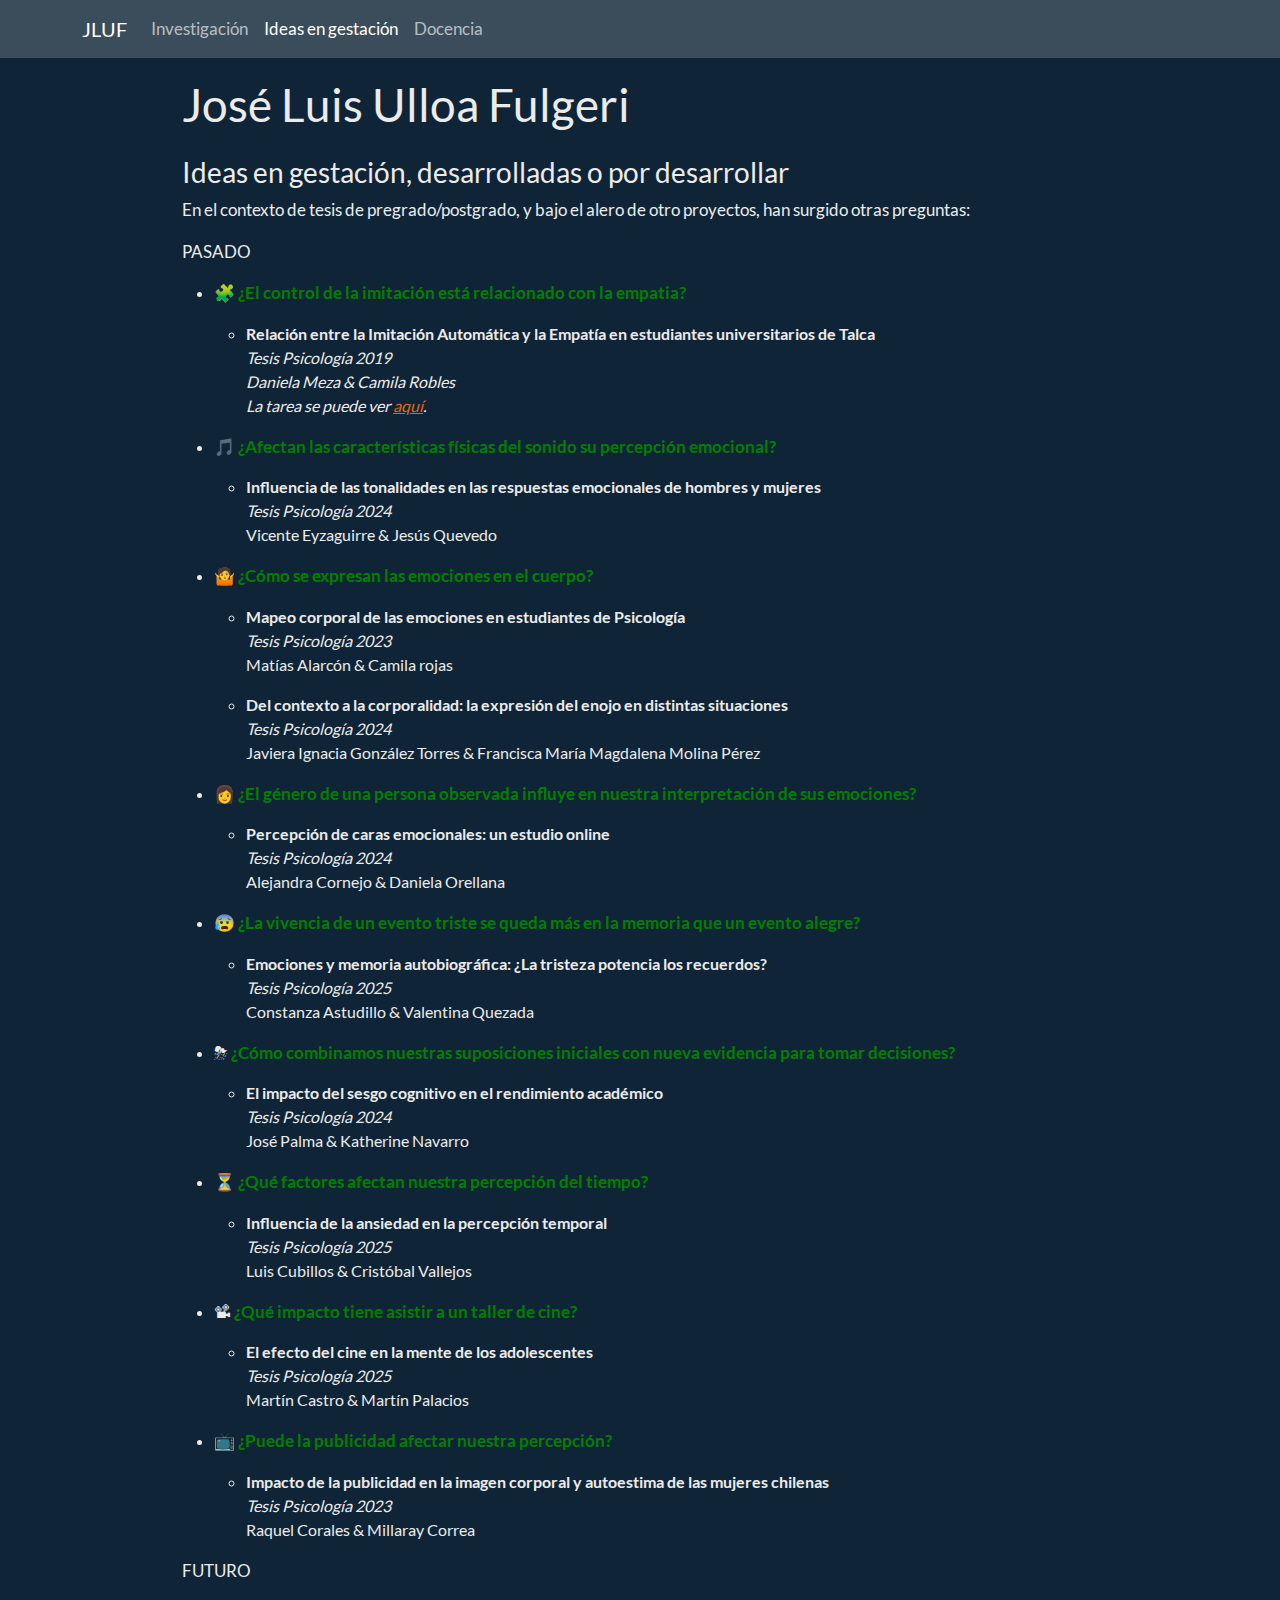
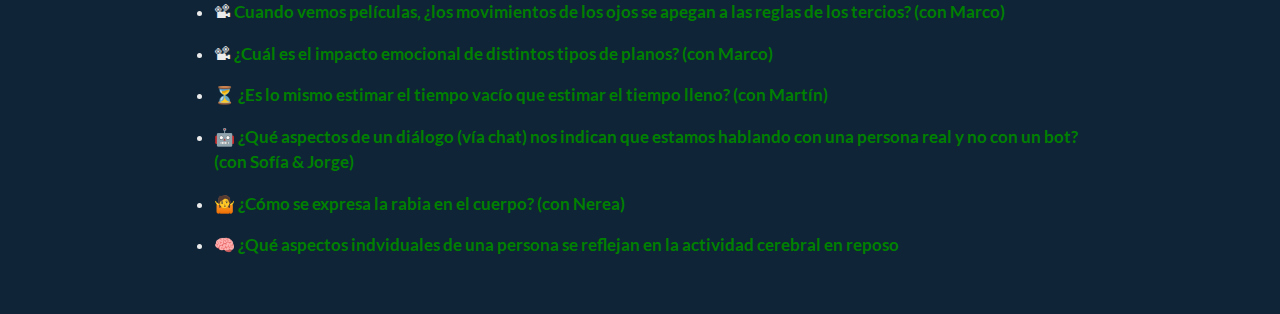
<file: OtrasIdeas.html>
<!DOCTYPE html>

<html>

<head>

<meta charset="utf-8" />
<meta name="generator" content="pandoc" />
<meta http-equiv="X-UA-Compatible" content="IE=EDGE" />




<title>José Luis Ulloa Fulgeri</title>

<script src="site_libs/header-attrs-2.29/header-attrs.js"></script>
<script src="site_libs/jquery-3.6.0/jquery-3.6.0.min.js"></script>
<meta name="viewport" content="width=device-width, initial-scale=1, shrink-to-fit=no" />
<link href="site_libs/bootstrap-5.3.1/bootstrap.min.css" rel="stylesheet" />
<script src="site_libs/bootstrap-5.3.1/bootstrap.bundle.min.js"></script>
<script src="site_libs/bs3compat-0.9.0/transition.js"></script>
<script src="site_libs/bs3compat-0.9.0/tabs.js"></script>
<script src="site_libs/bs3compat-0.9.0/bs3compat.js"></script>
<script src="site_libs/navigation-1.1/tabsets.js"></script>
<link href="site_libs/highlightjs-9.12.0/default.css" rel="stylesheet" />
<script src="site_libs/highlightjs-9.12.0/highlight.js"></script>

<style type="text/css">
  code{white-space: pre-wrap;}
  span.smallcaps{font-variant: small-caps;}
  span.underline{text-decoration: underline;}
  div.column{display: inline-block; vertical-align: top; width: 50%;}
  div.hanging-indent{margin-left: 1.5em; text-indent: -1.5em;}
  ul.task-list{list-style: none;}
    </style>

<style type="text/css">code{white-space: pre;}</style>
<script type="text/javascript">
if (window.hljs) {
  hljs.configure({languages: []});
  hljs.initHighlightingOnLoad();
  if (document.readyState && document.readyState === "complete") {
    window.setTimeout(function() { hljs.initHighlighting(); }, 0);
  }
}
</script>









<style type = "text/css">
.main-container {
  max-width: 940px;
  margin-left: auto;
  margin-right: auto;
}
img {
  max-width:100%;
}
.tabbed-pane {
  padding-top: 12px;
}
.html-widget {
  margin-bottom: 20px;
}
button.code-folding-btn:focus {
  outline: none;
}
summary {
  display: list-item;
}
details > summary > p:only-child {
  display: inline;
}
pre code {
  padding: 0;
}
</style>


<style type="text/css">
.dropdown-submenu {
  position: relative;
}
.dropdown-submenu>.dropdown-menu {
  top: 0;
  left: 100%;
  margin-top: -6px;
  margin-left: -1px;
  border-radius: 0 6px 6px 6px;
}
.dropdown-submenu:hover>.dropdown-menu {
  display: block;
}
.dropdown-submenu>a:after {
  display: block;
  content: " ";
  float: right;
  width: 0;
  height: 0;
  border-color: transparent;
  border-style: solid;
  border-width: 5px 0 5px 5px;
  border-left-color: #cccccc;
  margin-top: 5px;
  margin-right: -10px;
}
.dropdown-submenu:hover>a:after {
  border-left-color: #adb5bd;
}
.dropdown-submenu.pull-left {
  float: none;
}
.dropdown-submenu.pull-left>.dropdown-menu {
  left: -100%;
  margin-left: 10px;
  border-radius: 6px 0 6px 6px;
}
</style>

<script type="text/javascript">
// manage active state of menu based on current page
$(document).ready(function () {
  // active menu anchor
  href = window.location.pathname
  href = href.substr(href.lastIndexOf('/') + 1)
  if (href === "")
    href = "index.html";
  var menuAnchor = $('a[href="' + href + '"]');

  // mark the anchor link active (and if it's in a dropdown, also mark that active)
  var dropdown = menuAnchor.closest('li.dropdown');
  if (window.bootstrap) { // Bootstrap 4+
    menuAnchor.addClass('active');
    dropdown.find('> .dropdown-toggle').addClass('active');
  } else { // Bootstrap 3
    menuAnchor.parent().addClass('active');
    dropdown.addClass('active');
  }

  // Navbar adjustments
  var navHeight = $(".navbar").first().height() + 15;
  var style = document.createElement('style');
  var pt = "padding-top: " + navHeight + "px; ";
  var mt = "margin-top: -" + navHeight + "px; ";
  var css = "";
  // offset scroll position for anchor links (for fixed navbar)
  for (var i = 1; i <= 6; i++) {
    css += ".section h" + i + "{ " + pt + mt + "}\n";
  }
  style.innerHTML = "body {" + pt + "padding-bottom: 40px; }\n" + css;
  document.head.appendChild(style);
});
</script>

<!-- tabsets -->

<style type="text/css">
.tabset-dropdown > .nav-tabs {
  display: inline-table;
  max-height: 500px;
  min-height: 44px;
  overflow-y: auto;
  border: 1px solid #ddd;
  border-radius: 4px;
}

.tabset-dropdown > .nav-tabs > li.active:before, .tabset-dropdown > .nav-tabs.nav-tabs-open:before {
  content: "\e259";
  font-family: 'Glyphicons Halflings';
  display: inline-block;
  padding: 10px;
  border-right: 1px solid #ddd;
}

.tabset-dropdown > .nav-tabs.nav-tabs-open > li.active:before {
  content: "\e258";
  font-family: 'Glyphicons Halflings';
  border: none;
}

.tabset-dropdown > .nav-tabs > li.active {
  display: block;
}

.tabset-dropdown > .nav-tabs > li > a,
.tabset-dropdown > .nav-tabs > li > a:focus,
.tabset-dropdown > .nav-tabs > li > a:hover {
  border: none;
  display: inline-block;
  border-radius: 4px;
  background-color: transparent;
}

.tabset-dropdown > .nav-tabs.nav-tabs-open > li {
  display: block;
  float: none;
}

.tabset-dropdown > .nav-tabs > li {
  display: none;
}
</style>

<!-- code folding -->




</head>

<body>


<div class="container-fluid main-container">




<div class="navbar navbar-default  navbar-fixed-top" role="navigation">
  <div class="container">
    <div class="navbar-header">
      <button type="button" class="navbar-toggle collapsed" data-toggle="collapse" data-bs-toggle="collapse" data-target="#navbar" data-bs-target="#navbar">
        <span class="icon-bar"></span>
        <span class="icon-bar"></span>
        <span class="icon-bar"></span>
      </button>
      <a class="navbar-brand" href="index.html">JLUF</a>
    </div>
    <div id="navbar" class="navbar-collapse collapse">
      <ul class="nav navbar-nav">
        <li>
  <a href="index.html">Investigación</a>
</li>
<li>
  <a href="OtrasIdeas.html">Ideas en gestación</a>
</li>
<li>
  <a href="teaching.html">Docencia</a>
</li>
      </ul>
      <ul class="nav navbar-nav navbar-right">
        
      </ul>
    </div><!--/.nav-collapse -->
  </div><!--/.container -->
</div><!--/.navbar -->

<div id="header">



<h1 class="title toc-ignore">José Luis Ulloa Fulgeri</h1>

</div>


<div id="ideas-en-gestación-desarrolladas-o-por-desarrollar"
class="section level2">
<h2>Ideas en gestación, desarrolladas o por desarrollar</h2>
<p>En el contexto de tesis de pregrado/postgrado, y bajo el alero de
otro proyectos, han surgido otras preguntas:</p>
<p>PASADO</p>
<ul>
<li><p>🧩 <span style="color:green"><strong>¿El control de la imitación
está relacionado con la empatia?</strong></span></p>
<ul>
<li><strong>Relación entre la Imitación Automática y la Empatía en
estudiantes universitarios de Talca</strong><br> <em>Tesis Psicología
2019</em><br> <em>Daniela Meza &amp; Camila Robles</em><br> <em>La tarea
se puede ver
<a href="https://efhgseqwcc.cognition.run/" target="_blank">aquí</a>.</em><br>
</p></li>
</ul></li>
<li><p>🎵 <span style="color:green"><strong>¿Afectan las características
físicas del sonido su percepción emocional?</strong></span></p>
<ul>
<li><strong>Influencia de las tonalidades en las respuestas emocionales
de hombres y mujeres</strong><br> <em>Tesis Psicología 2024</em><br>
Vicente Eyzaguirre &amp; Jesús Quevedo
</p></li>
</ul></li>
<li><p>🤷 <span style="color:green"><strong>¿Cómo se expresan las
emociones en el cuerpo?</strong></span></p>
<ul>
<li><strong>Mapeo corporal de las emociones en estudiantes de
Psicología</strong><br> <em>Tesis Psicología 2023</em><br> Matías
Alarcón &amp; Camila rojas
</p></li>
<li><strong>Del contexto a la corporalidad: la expresión del enojo en
distintas situaciones</strong><br> <em>Tesis Psicología 2024</em><br>
Javiera Ignacia González Torres &amp; Francisca María Magdalena Molina
Pérez
</p></li>
</ul></li>
<li><p>👩 <span style="color:green"><strong>¿El género de una persona
observada influye en nuestra interpretación de sus
emociones?</strong></span></p>
<ul>
<li><strong>Percepción de caras emocionales: un estudio
online</strong><br> <em>Tesis Psicología 2024</em><br> Alejandra Cornejo
&amp; Daniela Orellana
</p></li>
</ul></li>
<li><p>😰 <span style="color:green"><strong>¿La vivencia de un evento
triste se queda más en la memoria que un evento
alegre?</strong></span></p>
<ul>
<li><strong>Emociones y memoria autobiográfica: ¿La tristeza potencia
los recuerdos?</strong><br> <em>Tesis Psicología 2025</em><br> Constanza
Astudillo &amp; Valentina Quezada
</p></li>
</ul></li>
<li><p>⛈ <span style="color:green"><strong>¿Cómo combinamos nuestras
suposiciones iniciales con nueva evidencia para tomar
decisiones?</strong></span></p>
<ul>
<li><strong>El impacto del sesgo cognitivo en el rendimiento
académico</strong><br> <em>Tesis Psicología 2024</em><br> José Palma
&amp; Katherine Navarro
</p></li>
</ul></li>
<li><p>⏳ <span style="color:green"><strong>¿Qué factores afectan
nuestra percepción del tiempo?</strong></span></p>
<ul>
<li><strong>Influencia de la ansiedad en la percepción
temporal</strong><br> <em>Tesis Psicología 2025</em><br> Luis Cubillos
&amp; Cristóbal Vallejos
</p></li>
</ul></li>
<li><p>📽 <span style="color:green"><strong>¿Qué impacto tiene asistir a
un taller de cine?</strong></span></p>
<ul>
<li><strong>El efecto del cine en la mente de los
adolescentes</strong><br> <em>Tesis Psicología 2025</em><br> Martín
Castro &amp; Martín Palacios
</p></li>
</ul></li>
<li><p>📺 <span style="color:green"><strong>¿Puede la publicidad afectar
nuestra percepción?</strong></span></p>
<ul>
<li><strong>Impacto de la publicidad en la imagen corporal y autoestima
de las mujeres chilenas</strong><br> <em>Tesis Psicología 2023</em><br>
Raquel Corales &amp; Millaray Correa
</p></li>
</ul></li>
</ul>
<p>FUTURO</p>
<ul>
<li><p>📽 <span style="color:green"><strong>Cuando vemos películas, ¿los
movimientos de los ojos se apegan a las reglas de los tercios? (con
Marco)</strong></span></p></li>
<li><p>📽 <span style="color:green"><strong>¿Cuál es el impacto emocional
de distintos tipos de planos? (con Marco)</strong></span></p></li>
<li><p>⏳ <span style="color:green"><strong>¿Es lo mismo estimar el
tiempo vacío que estimar el tiempo lleno? (con
Martín)</strong></span></p></li>
<li><p>🤖 <span style="color:green"><strong>¿Qué aspectos de un diálogo
(vía chat) nos indican que estamos hablando con una persona real y no
con un bot? (con Sofía &amp; Jorge)</strong></span></p></li>
<li><p>🤷 <span style="color:green"><strong>¿Cómo se expresa la rabia en
el cuerpo? (con Nerea)</strong></span></p></li>
<li><p>🧠 <span style="color:green"><strong>¿Qué aspectos indviduales de
una persona se reflejan en la actividad cerebral en
reposo</strong></span></p></li>
</ul>
</div>




</div>

<script>

// add bootstrap table styles to pandoc tables
function bootstrapStylePandocTables() {
  $('tr.odd').parent('tbody').parent('table').addClass('table table-condensed');
}
$(document).ready(function () {
  bootstrapStylePandocTables();
});


</script>

<!-- tabsets -->

<script>
$(document).ready(function () {
  window.buildTabsets("TOC");
});

$(document).ready(function () {
  $('.tabset-dropdown > .nav-tabs > li').click(function () {
    $(this).parent().toggleClass('nav-tabs-open');
  });
});
</script>

<!-- code folding -->


<!-- dynamically load mathjax for compatibility with self-contained -->
<script>
  (function () {
    var script = document.createElement("script");
    script.type = "text/javascript";
    script.src  = "https://mathjax.rstudio.com/latest/MathJax.js?config=TeX-AMS-MML_HTMLorMML";
    document.getElementsByTagName("head")[0].appendChild(script);
  })();
</script>

</body>
</html>
</file>
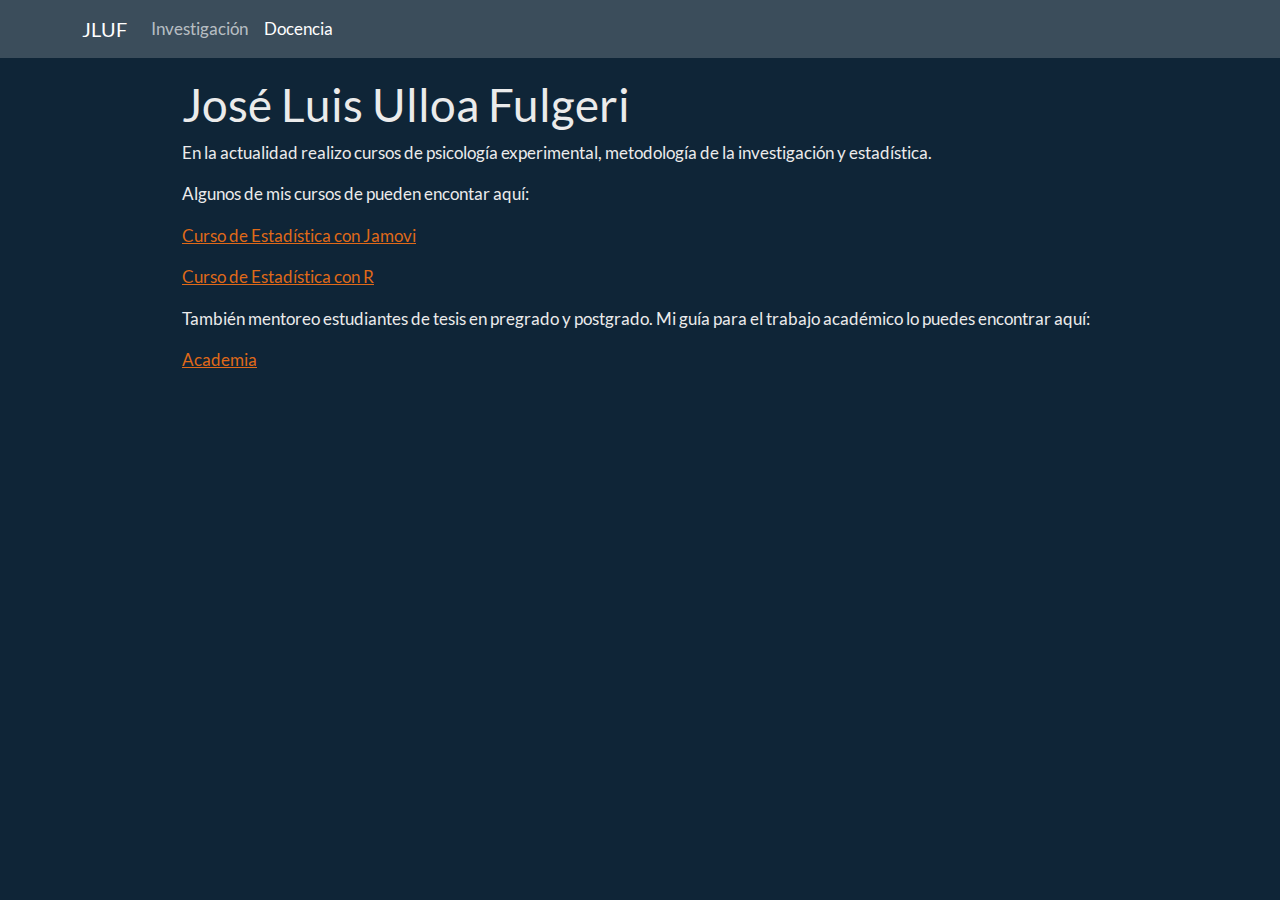
<file: teaching.html>
<!DOCTYPE html>

<html>

<head>

<meta charset="utf-8" />
<meta name="generator" content="pandoc" />
<meta http-equiv="X-UA-Compatible" content="IE=EDGE" />




<title>José Luis Ulloa Fulgeri</title>

<script src="site_libs/header-attrs-2.26/header-attrs.js"></script>
<script src="site_libs/jquery-3.6.0/jquery-3.6.0.min.js"></script>
<meta name="viewport" content="width=device-width, initial-scale=1, shrink-to-fit=no" />
<link href="site_libs/bootstrap-5.3.1/bootstrap.min.css" rel="stylesheet" />
<script src="site_libs/bootstrap-5.3.1/bootstrap.bundle.min.js"></script>
<script src="site_libs/bs3compat-0.7.0/transition.js"></script>
<script src="site_libs/bs3compat-0.7.0/tabs.js"></script>
<script src="site_libs/bs3compat-0.7.0/bs3compat.js"></script>
<script src="site_libs/navigation-1.1/tabsets.js"></script>
<link href="site_libs/highlightjs-9.12.0/default.css" rel="stylesheet" />
<script src="site_libs/highlightjs-9.12.0/highlight.js"></script>

<style type="text/css">
  code{white-space: pre-wrap;}
  span.smallcaps{font-variant: small-caps;}
  span.underline{text-decoration: underline;}
  div.column{display: inline-block; vertical-align: top; width: 50%;}
  div.hanging-indent{margin-left: 1.5em; text-indent: -1.5em;}
  ul.task-list{list-style: none;}
    </style>

<style type="text/css">code{white-space: pre;}</style>
<script type="text/javascript">
if (window.hljs) {
  hljs.configure({languages: []});
  hljs.initHighlightingOnLoad();
  if (document.readyState && document.readyState === "complete") {
    window.setTimeout(function() { hljs.initHighlighting(); }, 0);
  }
}
</script>









<style type = "text/css">
.main-container {
  max-width: 940px;
  margin-left: auto;
  margin-right: auto;
}
img {
  max-width:100%;
}
.tabbed-pane {
  padding-top: 12px;
}
.html-widget {
  margin-bottom: 20px;
}
button.code-folding-btn:focus {
  outline: none;
}
summary {
  display: list-item;
}
details > summary > p:only-child {
  display: inline;
}
pre code {
  padding: 0;
}
</style>


<style type="text/css">
.dropdown-submenu {
  position: relative;
}
.dropdown-submenu>.dropdown-menu {
  top: 0;
  left: 100%;
  margin-top: -6px;
  margin-left: -1px;
  border-radius: 0 6px 6px 6px;
}
.dropdown-submenu:hover>.dropdown-menu {
  display: block;
}
.dropdown-submenu>a:after {
  display: block;
  content: " ";
  float: right;
  width: 0;
  height: 0;
  border-color: transparent;
  border-style: solid;
  border-width: 5px 0 5px 5px;
  border-left-color: #cccccc;
  margin-top: 5px;
  margin-right: -10px;
}
.dropdown-submenu:hover>a:after {
  border-left-color: #adb5bd;
}
.dropdown-submenu.pull-left {
  float: none;
}
.dropdown-submenu.pull-left>.dropdown-menu {
  left: -100%;
  margin-left: 10px;
  border-radius: 6px 0 6px 6px;
}
</style>

<script type="text/javascript">
// manage active state of menu based on current page
$(document).ready(function () {
  // active menu anchor
  href = window.location.pathname
  href = href.substr(href.lastIndexOf('/') + 1)
  if (href === "")
    href = "index.html";
  var menuAnchor = $('a[href="' + href + '"]');

  // mark the anchor link active (and if it's in a dropdown, also mark that active)
  var dropdown = menuAnchor.closest('li.dropdown');
  if (window.bootstrap) { // Bootstrap 4+
    menuAnchor.addClass('active');
    dropdown.find('> .dropdown-toggle').addClass('active');
  } else { // Bootstrap 3
    menuAnchor.parent().addClass('active');
    dropdown.addClass('active');
  }

  // Navbar adjustments
  var navHeight = $(".navbar").first().height() + 15;
  var style = document.createElement('style');
  var pt = "padding-top: " + navHeight + "px; ";
  var mt = "margin-top: -" + navHeight + "px; ";
  var css = "";
  // offset scroll position for anchor links (for fixed navbar)
  for (var i = 1; i <= 6; i++) {
    css += ".section h" + i + "{ " + pt + mt + "}\n";
  }
  style.innerHTML = "body {" + pt + "padding-bottom: 40px; }\n" + css;
  document.head.appendChild(style);
});
</script>

<!-- tabsets -->

<style type="text/css">
.tabset-dropdown > .nav-tabs {
  display: inline-table;
  max-height: 500px;
  min-height: 44px;
  overflow-y: auto;
  border: 1px solid #ddd;
  border-radius: 4px;
}

.tabset-dropdown > .nav-tabs > li.active:before, .tabset-dropdown > .nav-tabs.nav-tabs-open:before {
  content: "\e259";
  font-family: 'Glyphicons Halflings';
  display: inline-block;
  padding: 10px;
  border-right: 1px solid #ddd;
}

.tabset-dropdown > .nav-tabs.nav-tabs-open > li.active:before {
  content: "\e258";
  font-family: 'Glyphicons Halflings';
  border: none;
}

.tabset-dropdown > .nav-tabs > li.active {
  display: block;
}

.tabset-dropdown > .nav-tabs > li > a,
.tabset-dropdown > .nav-tabs > li > a:focus,
.tabset-dropdown > .nav-tabs > li > a:hover {
  border: none;
  display: inline-block;
  border-radius: 4px;
  background-color: transparent;
}

.tabset-dropdown > .nav-tabs.nav-tabs-open > li {
  display: block;
  float: none;
}

.tabset-dropdown > .nav-tabs > li {
  display: none;
}
</style>

<!-- code folding -->




</head>

<body>


<div class="container-fluid main-container">




<div class="navbar navbar-default  navbar-fixed-top" role="navigation">
  <div class="container">
    <div class="navbar-header">
      <button type="button" class="navbar-toggle collapsed" data-toggle="collapse" data-bs-toggle="collapse" data-target="#navbar" data-bs-target="#navbar">
        <span class="icon-bar"></span>
        <span class="icon-bar"></span>
        <span class="icon-bar"></span>
      </button>
      <a class="navbar-brand" href="index.html">JLUF</a>
    </div>
    <div id="navbar" class="navbar-collapse collapse">
      <ul class="nav navbar-nav">
        <li>
  <a href="index.html">Investigación</a>
</li>
<li>
  <a href="teaching.html">Docencia</a>
</li>
      </ul>
      <ul class="nav navbar-nav navbar-right">
        
      </ul>
    </div><!--/.nav-collapse -->
  </div><!--/.container -->
</div><!--/.navbar -->

<div id="header">



<h1 class="title toc-ignore">José Luis Ulloa Fulgeri</h1>

</div>


<p>En la actualidad realizo cursos de psicología experimental,
metodología de la investigación y estadística.</p>
<p>Algunos de mis cursos de pueden encontar aquí:</p>
<p><a href="https://joseluisulloafulgeri.github.io/estadistica101/" target="_blank">Curso
de Estadística con Jamovi</a></p>
<p><a href="https://doctoradoenpsicologiautal.github.io/estadistica//" target="_blank">Curso
de Estadística con R</a></p>
<p>También mentoreo estudiantes de tesis en pregrado y postgrado. Mi
guía para el trabajo académico lo puedes encontrar aquí:</p>
<p><a href="https://joseluisulloafulgeri.github.io/academia/" target="_blank">Academia</a></p>




</div>

<script>

// add bootstrap table styles to pandoc tables
function bootstrapStylePandocTables() {
  $('tr.odd').parent('tbody').parent('table').addClass('table table-condensed');
}
$(document).ready(function () {
  bootstrapStylePandocTables();
});


</script>

<!-- tabsets -->

<script>
$(document).ready(function () {
  window.buildTabsets("TOC");
});

$(document).ready(function () {
  $('.tabset-dropdown > .nav-tabs > li').click(function () {
    $(this).parent().toggleClass('nav-tabs-open');
  });
});
</script>

<!-- code folding -->


<!-- dynamically load mathjax for compatibility with self-contained -->
<script>
  (function () {
    var script = document.createElement("script");
    script.type = "text/javascript";
    script.src  = "https://mathjax.rstudio.com/latest/MathJax.js?config=TeX-AMS-MML_HTMLorMML";
    document.getElementsByTagName("head")[0].appendChild(script);
  })();
</script>

</body>
</html>
</file>
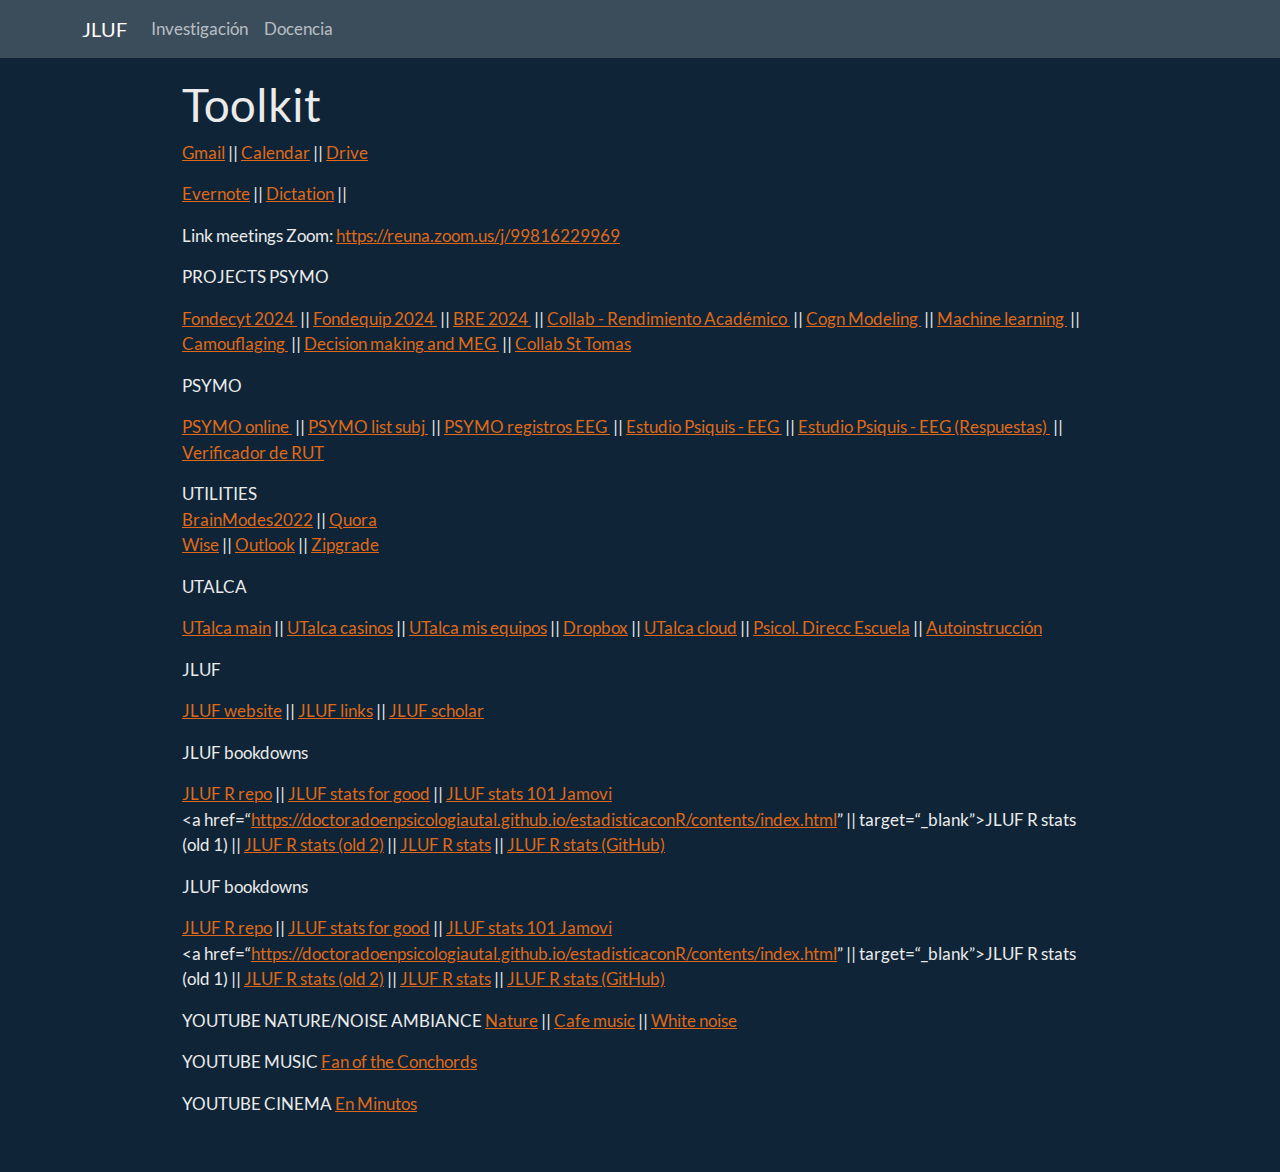
<file: toolkit.html>
<!DOCTYPE html>

<html>

<head>

<meta charset="utf-8" />
<meta name="generator" content="pandoc" />
<meta http-equiv="X-UA-Compatible" content="IE=EDGE" />




<title>Toolkit</title>

<script src="site_libs/header-attrs-2.26/header-attrs.js"></script>
<script src="site_libs/jquery-3.6.0/jquery-3.6.0.min.js"></script>
<meta name="viewport" content="width=device-width, initial-scale=1, shrink-to-fit=no" />
<link href="site_libs/bootstrap-5.3.1/bootstrap.min.css" rel="stylesheet" />
<script src="site_libs/bootstrap-5.3.1/bootstrap.bundle.min.js"></script>
<script src="site_libs/bs3compat-0.7.0/transition.js"></script>
<script src="site_libs/bs3compat-0.7.0/tabs.js"></script>
<script src="site_libs/bs3compat-0.7.0/bs3compat.js"></script>
<script src="site_libs/navigation-1.1/tabsets.js"></script>
<link href="site_libs/highlightjs-9.12.0/default.css" rel="stylesheet" />
<script src="site_libs/highlightjs-9.12.0/highlight.js"></script>

<style type="text/css">
  code{white-space: pre-wrap;}
  span.smallcaps{font-variant: small-caps;}
  span.underline{text-decoration: underline;}
  div.column{display: inline-block; vertical-align: top; width: 50%;}
  div.hanging-indent{margin-left: 1.5em; text-indent: -1.5em;}
  ul.task-list{list-style: none;}
    </style>

<style type="text/css">code{white-space: pre;}</style>
<script type="text/javascript">
if (window.hljs) {
  hljs.configure({languages: []});
  hljs.initHighlightingOnLoad();
  if (document.readyState && document.readyState === "complete") {
    window.setTimeout(function() { hljs.initHighlighting(); }, 0);
  }
}
</script>









<style type = "text/css">
.main-container {
  max-width: 940px;
  margin-left: auto;
  margin-right: auto;
}
img {
  max-width:100%;
}
.tabbed-pane {
  padding-top: 12px;
}
.html-widget {
  margin-bottom: 20px;
}
button.code-folding-btn:focus {
  outline: none;
}
summary {
  display: list-item;
}
details > summary > p:only-child {
  display: inline;
}
pre code {
  padding: 0;
}
</style>


<style type="text/css">
.dropdown-submenu {
  position: relative;
}
.dropdown-submenu>.dropdown-menu {
  top: 0;
  left: 100%;
  margin-top: -6px;
  margin-left: -1px;
  border-radius: 0 6px 6px 6px;
}
.dropdown-submenu:hover>.dropdown-menu {
  display: block;
}
.dropdown-submenu>a:after {
  display: block;
  content: " ";
  float: right;
  width: 0;
  height: 0;
  border-color: transparent;
  border-style: solid;
  border-width: 5px 0 5px 5px;
  border-left-color: #cccccc;
  margin-top: 5px;
  margin-right: -10px;
}
.dropdown-submenu:hover>a:after {
  border-left-color: #adb5bd;
}
.dropdown-submenu.pull-left {
  float: none;
}
.dropdown-submenu.pull-left>.dropdown-menu {
  left: -100%;
  margin-left: 10px;
  border-radius: 6px 0 6px 6px;
}
</style>

<script type="text/javascript">
// manage active state of menu based on current page
$(document).ready(function () {
  // active menu anchor
  href = window.location.pathname
  href = href.substr(href.lastIndexOf('/') + 1)
  if (href === "")
    href = "index.html";
  var menuAnchor = $('a[href="' + href + '"]');

  // mark the anchor link active (and if it's in a dropdown, also mark that active)
  var dropdown = menuAnchor.closest('li.dropdown');
  if (window.bootstrap) { // Bootstrap 4+
    menuAnchor.addClass('active');
    dropdown.find('> .dropdown-toggle').addClass('active');
  } else { // Bootstrap 3
    menuAnchor.parent().addClass('active');
    dropdown.addClass('active');
  }

  // Navbar adjustments
  var navHeight = $(".navbar").first().height() + 15;
  var style = document.createElement('style');
  var pt = "padding-top: " + navHeight + "px; ";
  var mt = "margin-top: -" + navHeight + "px; ";
  var css = "";
  // offset scroll position for anchor links (for fixed navbar)
  for (var i = 1; i <= 6; i++) {
    css += ".section h" + i + "{ " + pt + mt + "}\n";
  }
  style.innerHTML = "body {" + pt + "padding-bottom: 40px; }\n" + css;
  document.head.appendChild(style);
});
</script>

<!-- tabsets -->

<style type="text/css">
.tabset-dropdown > .nav-tabs {
  display: inline-table;
  max-height: 500px;
  min-height: 44px;
  overflow-y: auto;
  border: 1px solid #ddd;
  border-radius: 4px;
}

.tabset-dropdown > .nav-tabs > li.active:before, .tabset-dropdown > .nav-tabs.nav-tabs-open:before {
  content: "\e259";
  font-family: 'Glyphicons Halflings';
  display: inline-block;
  padding: 10px;
  border-right: 1px solid #ddd;
}

.tabset-dropdown > .nav-tabs.nav-tabs-open > li.active:before {
  content: "\e258";
  font-family: 'Glyphicons Halflings';
  border: none;
}

.tabset-dropdown > .nav-tabs > li.active {
  display: block;
}

.tabset-dropdown > .nav-tabs > li > a,
.tabset-dropdown > .nav-tabs > li > a:focus,
.tabset-dropdown > .nav-tabs > li > a:hover {
  border: none;
  display: inline-block;
  border-radius: 4px;
  background-color: transparent;
}

.tabset-dropdown > .nav-tabs.nav-tabs-open > li {
  display: block;
  float: none;
}

.tabset-dropdown > .nav-tabs > li {
  display: none;
}
</style>

<!-- code folding -->




</head>

<body>


<div class="container-fluid main-container">




<div class="navbar navbar-default  navbar-fixed-top" role="navigation">
  <div class="container">
    <div class="navbar-header">
      <button type="button" class="navbar-toggle collapsed" data-toggle="collapse" data-bs-toggle="collapse" data-target="#navbar" data-bs-target="#navbar">
        <span class="icon-bar"></span>
        <span class="icon-bar"></span>
        <span class="icon-bar"></span>
      </button>
      <a class="navbar-brand" href="index.html">JLUF</a>
    </div>
    <div id="navbar" class="navbar-collapse collapse">
      <ul class="nav navbar-nav">
        <li>
  <a href="index.html">Investigación</a>
</li>
<li>
  <a href="teaching.html">Docencia</a>
</li>
      </ul>
      <ul class="nav navbar-nav navbar-right">
        
      </ul>
    </div><!--/.nav-collapse -->
  </div><!--/.container -->
</div><!--/.navbar -->

<div id="header">



<h1 class="title toc-ignore">Toolkit</h1>

</div>


<p><a href="https://mail.google.com/mail" target="_blank">Gmail</a> ||
<a href="https://calendar.google.com/calendar/u/0/r" target="_blank">Calendar</a>
||
<a href="https://drive.google.com/drive/my-drive" target="_blank">Drive</a><br />
</p>
<p><a href="https://www.evernote.com/client/web?login=true" target="_blank">Evernote</a>
|| <a href="https://dictation.io/speech" target="_blank">Dictation</a>
||</p>
<p>Link meetings Zoom: <a href="https://reuna.zoom.us/j/99816229969"
class="uri">https://reuna.zoom.us/j/99816229969</a><br />
</p>
<p>PROJECTS PSYMO<br />
</p>
<p><a href="https://drive.google.com/drive/folders/1VTLRVZ-dn6SY7yKhPZq46uT32SwZkdq-" target="_blank">Fondecyt
2024 </a> ||
<a href="https://drive.google.com/drive/folders/1MaYfXD_yrmAzaJ0k0k1zhsV0hI7WQadV" target="_blank">Fondequip
2024 </a> ||
<a href="https://drive.google.com/drive/folders/1ihGU5TmsY86uk-R-VvNtVmjF1zIzbptW" target="_blank">BRE
2024 </a> ||
<a href="https://drive.google.com/drive/folders/1sTN8bEMWKE1QSr3ZaUAnvBS1Zi6aOldT" target="_blank">Collab
- Rendimiento Académico </a> ||
<a href="https://drive.google.com/drive/folders/1owkzaSoHAjgLgaXROzSrVvVIN--9YPZe" target="_blank">Cogn
Modeling </a> ||
<a href="https://drive.google.com/drive/folders/1GaUJfFHPsRoCtKcH4LW0R6Vz0HoC0Xo8" target="_blank">Machine
learning </a> ||
<a href="https://drive.google.com/drive/u/1/folders/1S82gZThqEkvDKlsz__UDTNaC6nXS3wsB" target="_blank">Camouflaging
</a> ||
<a href="https://drive.google.com/drive/folders/18j8oyWo2wjIkMgasEVUy4UvYw-zBVgGG" target="_blank">Decision
making and MEG </a> ||
<a href="https://drive.google.com/drive/folders/1F4COf1EYqI9oKV3Kx5Ybbpt8fc9Om61M" target="_blank">Collab
St Tomas </a><br />
</p>
<p>PSYMO<br />
</p>
<p><a href="https://drive.google.com/drive/folders/1SBC6yVQgah3iiCfDSFaDaumb86Nl80Xt" target="_blank">PSYMO
online </a> ||
<a href="https://docs.google.com/spreadsheets/d/1Bvz2EHB6UMHNJjGD5QNnEqQ6_LcPaJRiGeJRj9FEgLw/edit#gid=582252154" target="_blank">PSYMO
list subj </a> ||
<a href="https://docs.google.com/spreadsheets/d/19_4YIiZbrMw1382irE1QHDiM8p-v7EeSJGplI-y2wH4/edit#gid=0" target="_blank">PSYMO
registros EEG </a> ||
<a href="https://docs.google.com/forms/d/1Bs1mLXNbhQa8c8PnN1E-ILK6uhykPTlte71Yr3BBJ9Y/edit?ts=62fd0ce6" target="_blank">Estudio
Psiquis - EEG </a> ||
<a href="https://docs.google.com/spreadsheets/d/1A12vSa3O1UKPY6MNpiyjOFj32lPjLdbB_aDP-9xSFJs/edit#gid=1586062535" target="_blank">Estudio
Psiquis - EEG (Respuestas) </a> ||
<a href="https://www.nombrerutyfirma.com/" target="_blank">Verificador
de RUT </a><br />
</p>
<p>UTILITIES<br />
<a href="https://drive.google.com/drive/folders/1368XaTlqDrFeVx5CvZwqmTsmXQRnSD3q" target="_blank">BrainModes2022</a> ||
<a href="https://www.quora.com/" target="_blank">Quora</a><br />
<a href="https://wise.com/home/" target="_blank">Wise</a> ||
<a href="https://outlook.office.com/mail/" target="_blank">Outlook</a> ||
<a href="https://www.zipgrade.com/" target="_blank">Zipgrade</a><br />
</p>
<p>UTALCA<br />
</p>
<p><a href="http://www.utalca.cl/link.cgi/#/link.cgi/" target="_blank">UTalca
main</a> ||
<a href="https://casinos.utalca.cl/#/ver?casino=Talca" target="_blank">UTalca
casinos</a> ||
<a href="http://misequipos.utalca.cl/clientdti/" target="_blank">UTalca
mis equipos</a> ||
<a href="https://www.dropbox.com/" target="_blank">Dropbox</a> ||
<a href="http://nube.utalca.cl/" target="_blank">UTalca cloud</a> ||
<a href="https://lms.educandus.cl/course/view.php?id=13084" target="_blank">Psicol.
Direcc Escuela</a> ||
<a href="https://lms.educandus.cl/course/view.php?id=18519" target="_blank">Autoinstrucción</a><br />
</p>
<p>JLUF<br />
</p>
<p><a href="https://joseluisulloafulgeri.github.io/website/index.html" target="_blank">JLUF
website</a> ||
<a href="https://joseluisulloafulgeri.github.io/website/links.html" target="_blank">JLUF
links</a> ||
<a href="https://scholar.google.com/citations?hl=en&user=jJVWkMUAAAAJ&view_op=list_works&sortby=pubdate" target="_blank">JLUF
scholar</a><br />
</p>
<p>JLUF bookdowns<br />
</p>
<p><a href="https://joseluisulloafulgeri.github.io/R_repo/" target="_blank">JLUF
R repo</a> ||
<a href="https://sites.google.com/site/statsforgood/" target="_blank">JLUF
stats for good</a> ||
<a href="https://joseluisulloafulgeri.github.io/estadistica101/" target="_blank">JLUF
stats 101 Jamovi</a><br />
&lt;a href=“<a
href="https://doctoradoenpsicologiautal.github.io/estadisticaconR/contents/index.html"
class="uri">https://doctoradoenpsicologiautal.github.io/estadisticaconR/contents/index.html</a>”
|| target=“_blank”&gt;JLUF R stats (old 1)</a> ||
<a href="https://doctoradoenpsicologiautal.github.io/estadisticaconR/" target="_blank">JLUF
R stats (old 2)</a> ||
<a href="https://doctoradoenpsicologiautal.github.io/estadistica/" target="_blank">JLUF
R stats</a> ||
<a href="https://github.com/doctoradoenpsicologiautal/estadistica" target="_blank">JLUF
R stats (GitHub)</a><br />
</p>
<p>JLUF bookdowns<br />
</p>
<p><a href="https://joseluisulloafulgeri.github.io/R_repo/" target="_blank">JLUF
R repo</a> ||
<a href="https://sites.google.com/site/statsforgood/" target="_blank">JLUF
stats for good</a> ||
<a href="https://joseluisulloafulgeri.github.io/estadistica101/" target="_blank">JLUF
stats 101 Jamovi</a><br />
&lt;a href=“<a
href="https://doctoradoenpsicologiautal.github.io/estadisticaconR/contents/index.html"
class="uri">https://doctoradoenpsicologiautal.github.io/estadisticaconR/contents/index.html</a>”
|| target=“_blank”&gt;JLUF R stats (old 1)</a> ||
<a href="https://doctoradoenpsicologiautal.github.io/estadisticaconR/" target="_blank">JLUF
R stats (old 2)</a> ||
<a href="https://doctoradoenpsicologiautal.github.io/estadistica/" target="_blank">JLUF
R stats</a> ||
<a href="https://github.com/doctoradoenpsicologiautal/estadistica" target="_blank">JLUF
R stats (GitHub)</a><br />
</p>
<p>YOUTUBE NATURE/NOISE AMBIANCE
<a href="https://www.youtube.com/@naturezarelaxante2728" target="_blank">Nature</a> ||
<a href="https://www.youtube.com/@cafemusicbgmchannel/" target="_blank">Cafe
music</a> ||
<a href="https://www.youtube.com/@RelaxingWhiteNoise" target="_blank">White
noise</a><br />
</p>
<p>YOUTUBE MUSIC
<a href="https://www.youtube.com/@fansoftheconchords" target="_blank">Fan
of the Conchords</a><br />
</p>
<p>YOUTUBE CINEMA
<a href="https://www.youtube.com/@enminutos" target="_blank">En
Minutos</a><br />
</p>




</div>

<script>

// add bootstrap table styles to pandoc tables
function bootstrapStylePandocTables() {
  $('tr.odd').parent('tbody').parent('table').addClass('table table-condensed');
}
$(document).ready(function () {
  bootstrapStylePandocTables();
});


</script>

<!-- tabsets -->

<script>
$(document).ready(function () {
  window.buildTabsets("TOC");
});

$(document).ready(function () {
  $('.tabset-dropdown > .nav-tabs > li').click(function () {
    $(this).parent().toggleClass('nav-tabs-open');
  });
});
</script>

<!-- code folding -->


<!-- dynamically load mathjax for compatibility with self-contained -->
<script>
  (function () {
    var script = document.createElement("script");
    script.type = "text/javascript";
    script.src  = "https://mathjax.rstudio.com/latest/MathJax.js?config=TeX-AMS-MML_HTMLorMML";
    document.getElementsByTagName("head")[0].appendChild(script);
  })();
</script>

</body>
</html>
</file>
<file: site_libs/highlightjs-9.12.0/default.css>
.hljs-literal {
  color: #990073;
}

.hljs-number {
  color: #099;
}

.hljs-comment {
  color: #998;
  font-style: italic;
}

.hljs-keyword {
  color: #900;
  font-weight: bold;
}

.hljs-string {
  color: #d14;
}
</file>
